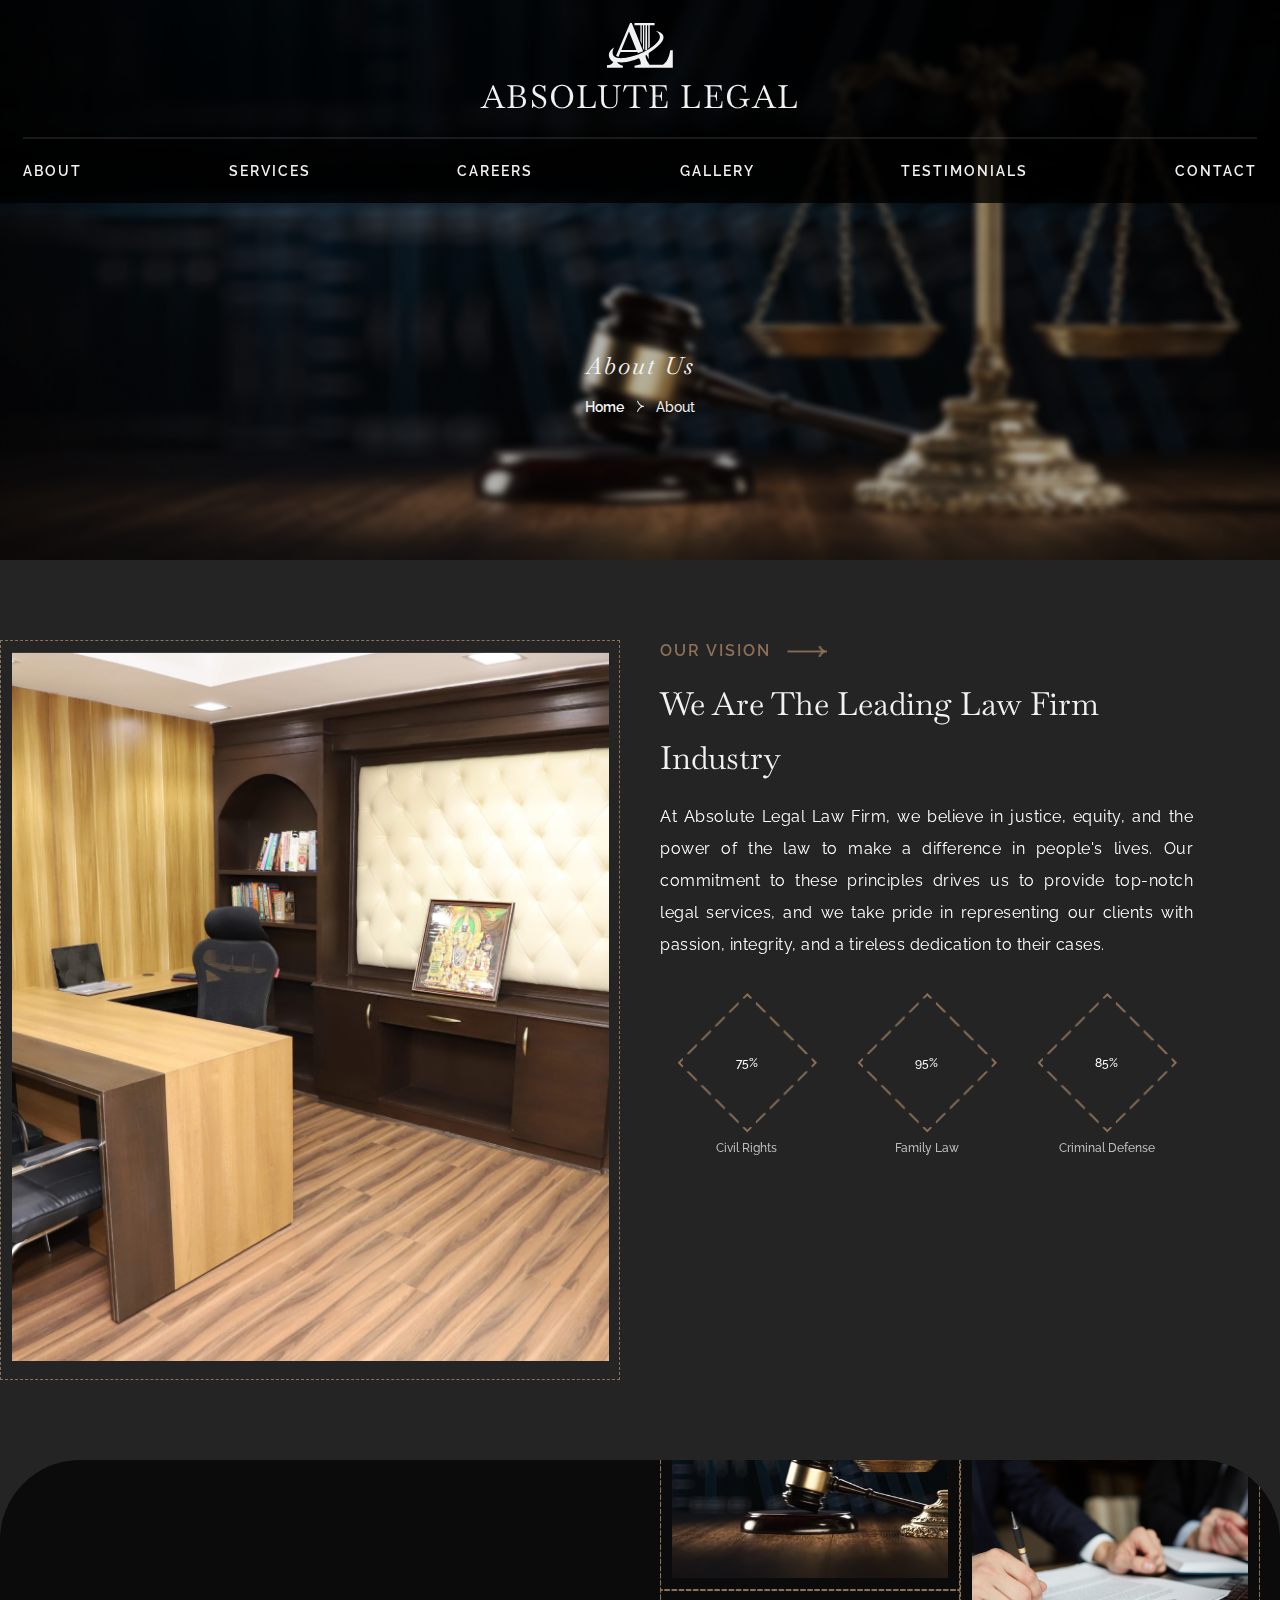
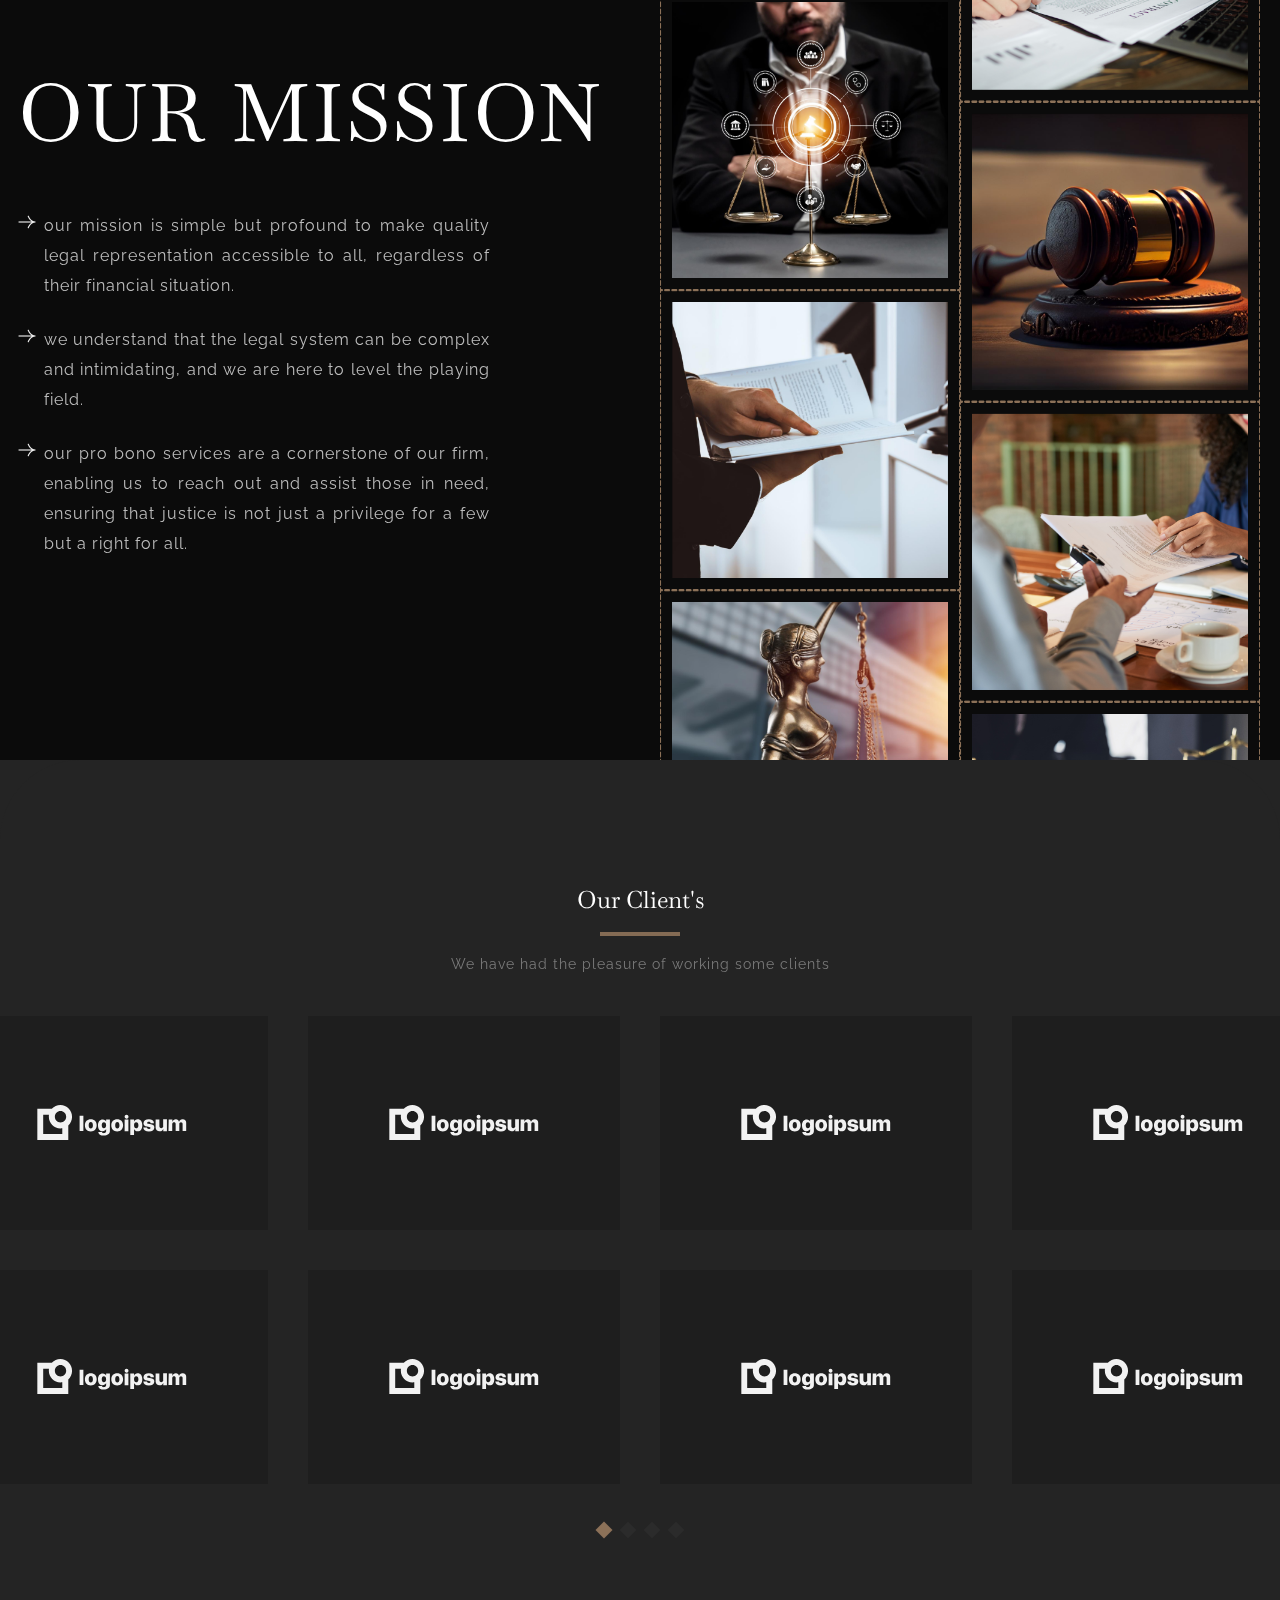
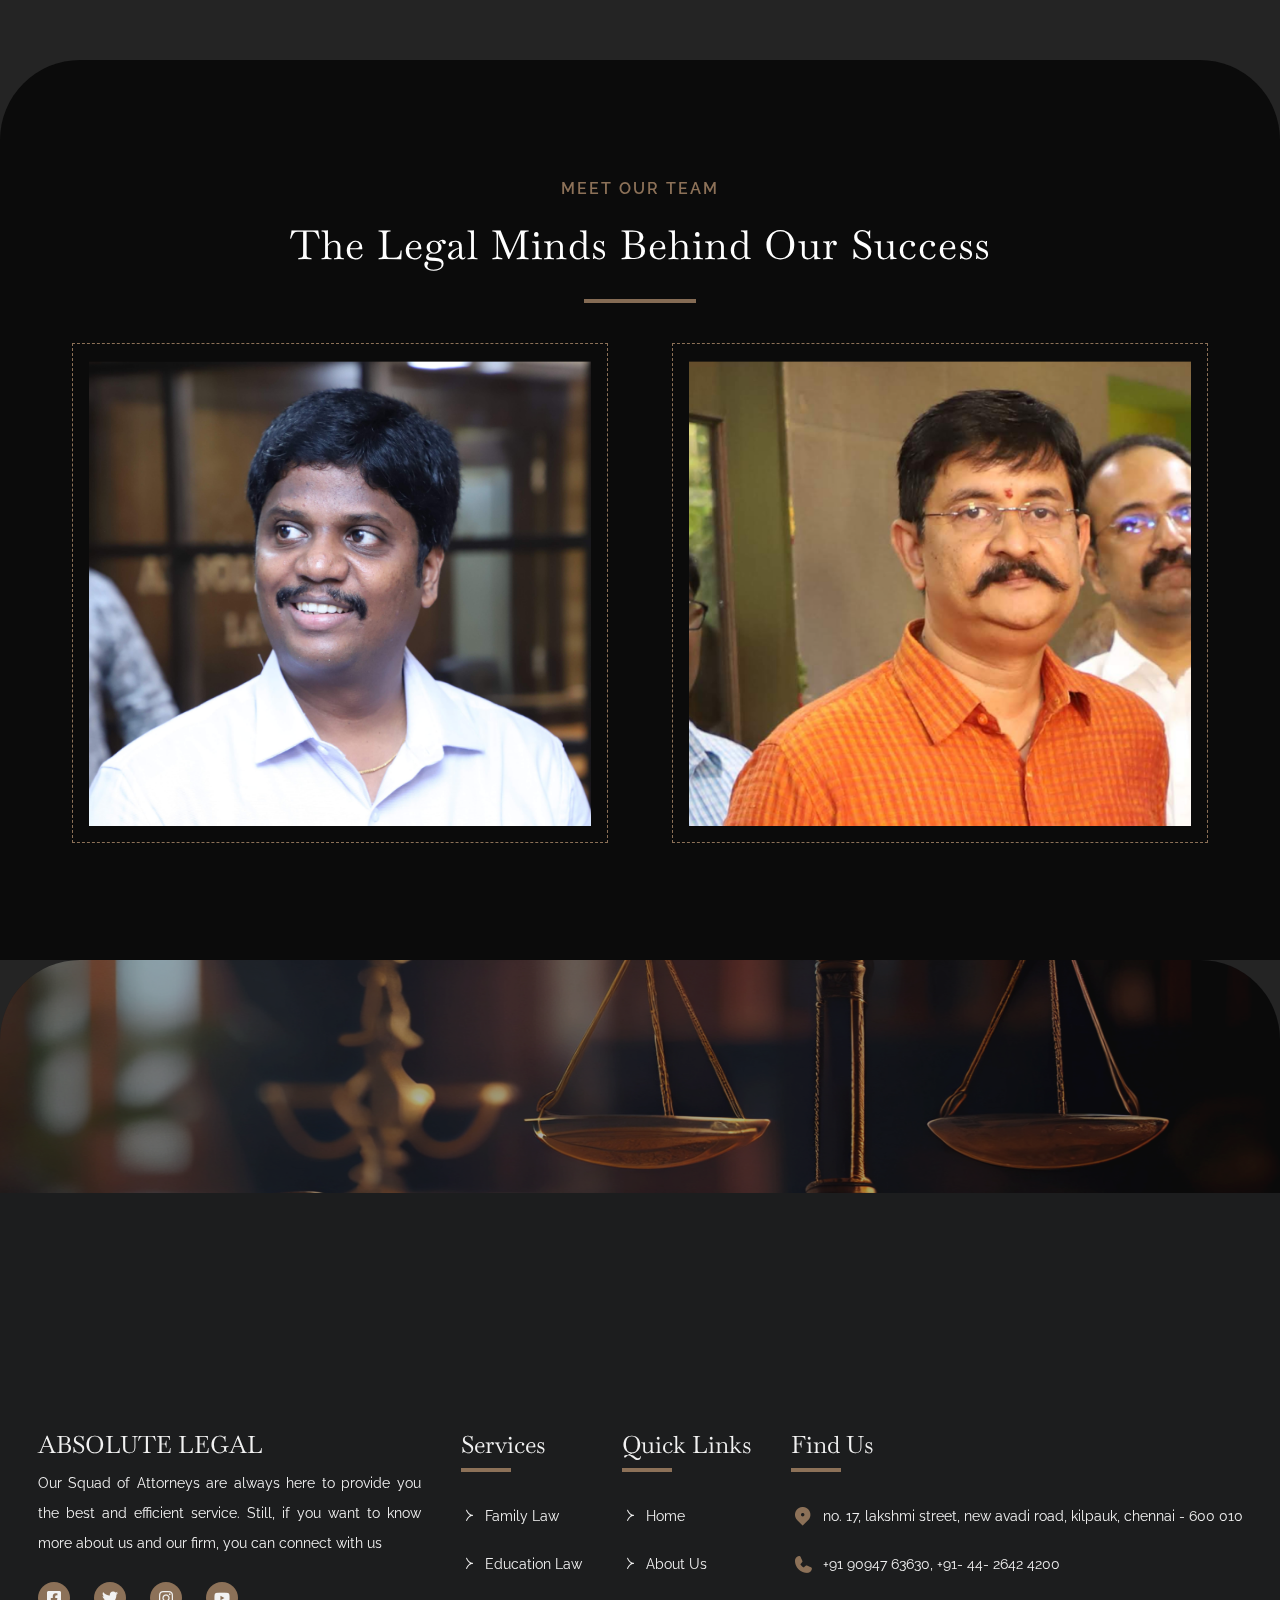
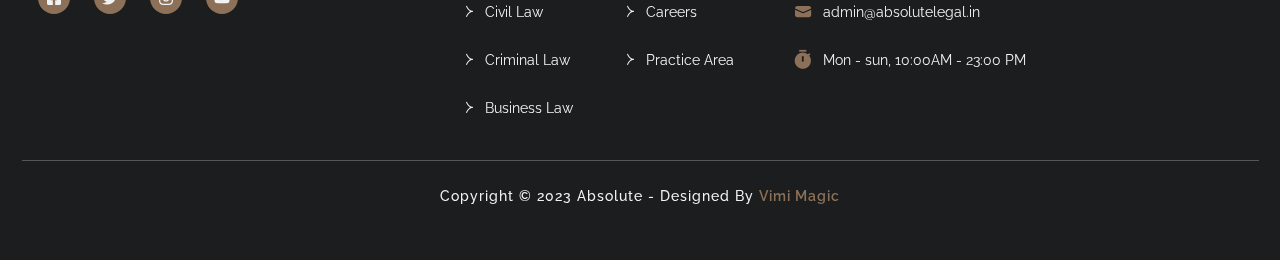
<file: about.html>
<!DOCTYPE html>
<html lang="en">

<head>
    <meta charset="UTF-8">
    <meta name="viewport" content="width=device-width, initial-scale=1.0">
    <title>Law Firm | About</title>
    <link href="./output.css" rel="stylesheet">
    <link rel="preconnect" href="https://fonts.googleapis.com">
    <link rel="preconnect" href="https://fonts.gstatic.com" crossorigin>
    <link
        href="https://fonts.googleapis.com/css2?family=Baskervville:ital@0;1&family=Raleway:ital,wght@0,100..900;1,100..900&display=swap"
        rel="stylesheet">
    <style>
        body {
            font-family: 'Raleway', sans-serif;
            background: rgba(36, 36, 36, 1);
        }

        h1,
        h2,
        h3,
        h4,
        h5,
        h6 {
            font-family: 'Baskervville', 'Raleway', sans-serif;
        }
    </style>
</head>

<body class="text-white">
    <header class="relative min-h-[100px] md:hidden">
        <div class="bg-black bg-opacity-80 py-[23px] md:px-[23px] fixed md:sticky top-0 right-0 left-0 z-40">
            <a href="index.html" class="text-center">
                <img src="assets/images/logo.svg" alt="Absolute Legal" class="w-auto h-6 md:h-[45px] mx-auto">
                <h1
                    class="uppercase text-[#F2F2F2] leading-[20.69px] tracking-[1.5px] mt-2 md:text-[32px] md:leading-[41.38px]">
                    Absolute
                    Legal</h1>
            </a>
            <div id="navbar-open-btn" class="absolute -translate-y-1/2 top-1/2 right-5 md:hidden cursor-pointer">
                <img src="assets/images/menu-closed.svg" class="w-[18px] h-[13px]" />
            </div>
            <!-- navbar mobile section -->
            <nav id="navbar-mobile"
                class="fixed z-20 min-h-screen inset-0 bg-[rgba(36,_36,_36,_1)] flex-col justify-center space-y-10 hidden">
                <img id="navbar-close-btn" src="assets/images/menu-close-icon.svg"
                    class="w-8 h-8 absolute top-10 right-6 cursor-pointer" />
                <img src="assets/images/menu-open-logo.svg" class="w-[179px] h-[64.75px] mx-auto" />
                <ul
                    class="text-[#F2F2F2] flex flex-col items-center text-sm font-semibold tracking-[1px] uppercase space-y-10">
                    <li><a href="/about.html" class="hover:text-gray-400">About</a></li>
                    <li><a href="/services.html" class="hover:text-gray-400">Services</a></li>
                    <li><a href="/careers.html" class="hover:text-gray-400">Careers</a></li>
                    <li><a href="/gallery.html" class="hover:text-gray-400">Gallery</a></li>
                    <li><a href="/testimonials.html" class="hover:text-gray-400">Testimonials</a></li>
                    <li><a href="/contact.html" class="hover:text-gray-400">Contact</a></li>
                </ul>
            </nav>
            <!-- navbar web section -->
            <nav class="mt-5 hidden md:block max-w-[1320px] mx-auto">
                <ul
                    class="flex justify-between items-center font-semibold text-[14px] leading-[16.44px] tracking-[2px] uppercase border-t-[2px] border-t-[rgba(242,_242,_242,_0.1)] pt-6 space-y-4 md:space-y-0 text-[#F2F2F2]">
                    <li><a href="/about.html" class="active:text-[#8C7158]">About</a></li>
                    <li><a href="/services.html" class="active:text-[#8C7158]">Services</a></li>
                    <li><a href="/careers.html" class="active:text-[#8C7158]">Careers</a></li>
                    <li><a href="/gallery.html" class="active:text-[#8C7158]">Gallery</a></li>
                    <li><a href="/testimonials.html" class="active:text-[#8C7158]">Testimonials</a></li>
                    <li><a href="/contact.html" class="active:text-[#8C7158]">Contact</a></li>
                </ul>
            </nav>
        </div>
    </header>
    <!-- 1. Hero Section -->
    <section class="h-[360px] md:h-[560px] relative">
        <div class="bg-black bg-opacity-80 py-[23px] md:px-[23px] sticky top-0 right-0 left-0 hidden md:block">
            <a href="index.html" class="text-center">
                <img src="assets/images/logo.svg" alt="Absolute Legal" class="w-auto h-6 md:h-[45px] mx-auto">
                <h1
                    class="uppercase text-[#F2F2F2] leading-[20.69px] tracking-[1.5px] mt-2 md:text-[32px] md:leading-[41.38px]">
                    Absolute
                    Legal</h1>
            </a>
            <div id="navbar-open-btn" class="absolute -translate-y-1/2 top-1/2 right-5 md:hidden cursor-pointer">
                <img src="assets/images/menu-closed.svg" class="w-[18px] h-[13px]" />
            </div>
            <!-- navbar web section -->
            <nav class="mt-5 hidden md:block max-w-[1320px] mx-auto">
                <ul
                    class="flex justify-between items-center font-semibold text-[14px] leading-[16.44px] tracking-[2px] uppercase border-t-[2px] border-t-[rgba(242,_242,_242,_0.1)] pt-6 space-y-4 md:space-y-0 text-[#F2F2F2]">
                    <li><a href="/about.html" class="active:text-[#8C7158]">About</a></li>
                    <li><a href="/services.html" class="active:text-[#8C7158]">Services</a></li>
                    <li><a href="/careers.html" class="active:text-[#8C7158]">Careers</a></li>
                    <li><a href="/gallery.html" class="active:text-[#8C7158]">Gallery</a></li>
                    <li><a href="/testimonials.html" class="active:text-[#8C7158]">Testimonials</a></li>
                    <li><a href="/contact.html" class="active:text-[#8C7158]">Contact</a></li>
                </ul>
            </nav>
        </div>
        <div class="absolute inset-0 z-[-1]">
            <img src="assets/images/about/hero.png" alt="Absolute Law Firm"
                class="w-full h-full object-cover md:hidden" />
            <img src="assets/images/about/hero-lg.png" alt="Absolute Law Firm"
                class="hidden md:block w-full h-full object-cover" />
        </div>
        <div class="flex flex-col gap-[18px] text-[#F2F2F2] justify-center items-center h-[360px]">
            <h2 class="text-[24px] italic font-normal leading-[31.03px] tracking-[2px] text-center">About Us</h2>
            <div class="flex items-center gap-2">
                <a href="index.html" class="text-[14px] font-semibold leading-[16.44px] text-center">Home</a>
                <img src="assets/images/list-arrow-bullets.png" class="w-4 h-4" />
                <a href="#" class="text-[14px] font-medium leading-[16.44px] text-center">About</a>
            </div>
        </div>
    </section>
    <!-- 2. Our Vision -->
    <section
        class="pt-20 pb-10 px-4 flex flex-col gap-10 lg:grid lg:grid-cols-2 lg:justify-center lg:max-w-[1320px] lg:mx-auto lg:py-20 lg:p-0 lg:h-screen lg:rounded-tl-[80px] lg:rounded-tr-[80px] lg:overflow-hidden lg:sticky lg:top-0 lg:z-[1]">
        <div class="min-w-[328px] min-h-[386px] md:max-w-[629px] md:max-h-auto mx-auto">
            <div class="min-w-full min-h-full p-[10px] border-[1.23px] border-dashed border-[#8C7158]">
                <img src="assets/images/about/our-vision.png" class="w-full h-full" />
            </div>
        </div>
        <div class="flex flex-col gap-8 lg:max-w-[533px]">
            <div class="flex flex-col gap-4">
                <div class="flex items-center gap-4">
                    <p class="text-[14px] lg:text-[16px] font-semibold leading-[21px] tracking-[2px] text-[#8C7158]">OUR
                        VISION</p>
                    <img src="assets/images/text-arrow-right.png" class="w-10 h-3" />
                </div>
                <h2 class="capitalize text-2xl text-[#F2F2F2] lg:text-[32px] leading-[54px]">We are the leading law firm
                    industry</h2>
                <p class="leading-8 tracking-[0.5px] text-justify">At Absolute Legal Law Firm, we believe in
                    justice, equity, and the power of the law to make a difference in people's
                    lives. Our commitment to these principles drives us to provide top-notch legal services, and
                    we take pride in
                    representing our clients with passion, integrity, and a tireless dedication to their cases.
                </p>
            </div>
            <div class="flex gap-10 justify-center">
                <div class="flex flex-col items-center gap-2">
                    <div class="relative">
                        <img src="assets/images/percent-container-dodged.png"
                            class="h-[70px] w-[70px] lg:min-h-[140px] lg:min-w-[140px]" />
                        <p
                            class="text-[12px] font-medium leading-[14px] absolute top-1/2 left-1/2 -translate-x-1/2 -translate-y-1/2">
                            75%</p>
                    </div>
                    <p class="font-medium text-[12px] leading-[14px] text-center text-[#BCBCBC]">Civil Rights</p>
                </div>
                <div class="flex flex-col items-center gap-2">
                    <div class="relative">
                        <img src="assets/images/percent-container-dodged.png"
                            class="h-[70px] w-[70px] lg:min-h-[140px] lg:min-w-[140px]" />
                        <p
                            class="text-[12px] font-medium leading-[14px] absolute top-1/2 left-1/2 -translate-x-1/2 -translate-y-1/2">
                            95%</p>
                    </div>
                    <p class="font-medium text-[12px] leading-[14px] text-center text-[#BCBCBC]">Family Law</p>
                </div>
                <div class="flex flex-col items-center gap-2">
                    <div class="relative">
                        <img src="assets/images/percent-container-dodged.png"
                            class="h-[70px] w-[70px] lg:min-h-[140px] lg:min-w-[140px]" />
                        <p
                            class="text-[12px] font-medium leading-[14px] absolute top-1/2 left-1/2 -translate-x-1/2 -translate-y-1/2">
                            85%</p>
                    </div>
                    <p class="font-medium text-[12px] leading-[14px] text-center text-[#BCBCBC]">Criminal Defense</p>
                </div>
            </div>
        </div>
    </section>
    <!-- 3. Our Mission -->
    <section
        class="pt-20 pb-10 px-4 flex flex-col gap-10 lg:bg-[#0B0B0B] lg:grid lg:grid-cols-2 lg:justify-center lg:p-0 lg:h-screen lg:overflow-hidden lg:rounded-tl-[80px] lg:rounded-tr-[80px] lg:sticky lg:top-0 lg:z-[2]">
        <div class="space-y-4 lg:hidden">
            <h2 class="text-2xl text-[#F2F2F2] uppercase tracking-[3px] text-center">Our Mission</h2>
            <div class="border-[2px] border-[solid] border-[#846B54] mt-4 mx-auto w-20"></div>
        </div>
        <div class="min-w-[328px] lg:w-[600px] lg:overflow-hidden lg:-mt-5 lg:col-[2/3] lg-row[1/1]">
            <img src="assets/images/about/our-mission.png" class="w-full h-auto lg:hidden" />
            <img src="assets/images/about/our-mission-lg.png" class="w-full h-auto hidden lg:block" />
        </div>
        <div
            class="lg:col-[1/2] lg:row-[1/1] lg:flex lg:flex-col lg:min-h-full lg:justify-center lg:items-center lg:gap-[46px]">
            <div class="lg:space-y-[46px]">
                <h1 class="hidden lg:block text-[80px] leading-[103px] tracking-[3px]">OUR MISSION</h1>
                <ul class="space-y-6 lg:max-w-[472px]">
                    <li class="flex gap-2 items-baseline">
                        <img src="assets/images/list-arrow-white-right.png" class="w-[18px] h-[18px]" />
                        <p class="text-[#BCBCBC] leading-[30px] tracking-[1px] text-justify">
                            our mission is simple but profound to make quality legal representation accessible to all,
                            regardless of their financial
                            situation.
                        </p>
                    </li>
                    <li class="flex gap-2 items-baseline">
                        <img src="assets/images/list-arrow-white-right.png" class="w-[18px] h-[18px]" />
                        <p class="text-[#BCBCBC] leading-[30px] tracking-[1px] text-justify">
                            we understand that the legal system can be complex and intimidating, and we are here to
                            level
                            the
                            playing field.
                        </p>
                    </li>
                    <li class="flex gap-2 items-baseline">
                        <img src="assets/images/list-arrow-white-right.png" class="w-[18px] h-[18px]" />
                        <p class="text-[#BCBCBC] leading-[30px] tracking-[1px] text-justify">
                            our pro bono services are a cornerstone of our firm, enabling us to reach out and assist
                            those
                            in
                            need, ensuring that
                            justice is not just a privilege for a few but a right for all.
                        </p>
                    </li>
                </ul>
            </div>
        </div>

    </section>
    <!-- 4. Our Clients -->
    <section
        class="pt-20 pb-10 px-4 space-y-10 lg:bg-[#242424] lg:flex lg:flex-col lg:justify-center lg:p-0 lg:h-screen lg:rounded-tl-[80px] lg:rounded-tr-[80px] lg:overflow-hidden lg:sticky lg:top-0 lg:z-[2]">
        <div class="px-4 space-y-4">
            <div>
                <h2 class="text-[24px] leading-[31.03px] text-center">Our Client's
                </h2>
                <div class="border-[2px] border-[solid] border-[#846B54] mt-4 mx-auto w-20"></div>
            </div>
            <p class="text-[#797979] text-[14px] leading-[24px] tracking-[1px] text-center">We have had the pleasure of
                working some clients</p>
        </div>
        <div>
            <div
                class="flex justify-center md:grid md:grid-cols-[repeat(3,_312px)] xl:grid-cols-[repeat(4,_312px)] md:gap-10">
                <div class="w-[312px] h-[214px] bg-[#1E1E1E] flex justify-center items-center">
                    <img src="assets/images/clients/client-1.svg" class="w-[150px] h-auto" />
                </div>
                <div class="hidden md:flex w-[312px] h-[214px] bg-[#1E1E1E] justify-center items-center">
                    <img src="assets/images/clients/client-1.svg" class="w-[150px] h-auto" />
                </div>
                <div class="hidden md:flex w-[312px] h-[214px] bg-[#1E1E1E] justify-center items-center">
                    <img src="assets/images/clients/client-1.svg" class="w-[150px] h-auto" />
                </div>
                <div class="hidden md:flex w-[312px] h-[214px] bg-[#1E1E1E] justify-center items-center">
                    <img src="assets/images/clients/client-1.svg" class="w-[150px] h-auto" />
                </div>
                <div class="hidden md:flex w-[312px] h-[214px] bg-[#1E1E1E] justify-center items-center">
                    <img src="assets/images/clients/client-1.svg" class="w-[150px] h-auto" />
                </div>
                <div class="hidden md:flex w-[312px] h-[214px] bg-[#1E1E1E] justify-center items-center">
                    <img src="assets/images/clients/client-1.svg" class="w-[150px] h-auto" />
                </div>
                <div class="hidden md:flex w-[312px] h-[214px] bg-[#1E1E1E] justify-center items-center">
                    <img src="assets/images/clients/client-1.svg" class="w-[150px] h-auto" />
                </div>
                <div class="hidden md:flex w-[312px] h-[214px] bg-[#1E1E1E] justify-center items-center">
                    <img src="assets/images/clients/client-1.svg" class="w-[150px] h-auto" />
                </div>
            </div>
            <div class="flex gap-3 pt-10 justify-center">
                <div class="w-3 h-3 bg-[#8C7158] rotate-45"></div>
                <div class="w-3 h-3 bg-[rgba(60,_60,_60,_0.3)] rotate-45"></div>
                <div class="w-3 h-3 bg-[rgba(60,_60,_60,_0.3)] rotate-45"></div>
                <div class="w-3 h-3 bg-[rgba(60,_60,_60,_0.3)] rotate-45"></div>
            </div>
        </div>
    </section>
    <!-- 5. Legal Minds -->
    <section
        class="py-20 px-4 flex flex-col gap-10 lg:justify-center lg:bg-[#0B0B0B] lg:p-0 lg:h-screen lg:overflow-hidden lg:rounded-tl-[80px] lg:rounded-tr-[80px] lg:sticky lg:top-0 lg:z-[3]">
        <div class="space-y-4">
            <p
                class="uppercase font-semibold text-[14px] lg:text-[16px] leading-[21px] tracking-[2px] text-center text-[#8C7158]">
                MEET
                OUR TEAM</p>
            <div class="space-y-6">
                <h2
                    class="capitalize text-[24px] leading-[31px] tracking-[1px] text-center lg:text-[40px] lg:leading-[60px] lg:tracking-[1px]">
                    the Legal Minds Behind Our
                    Success</h2>
                <div class="border-[2px] border-[solid] border-[#846B54] mt-4 mx-auto w-28"></div>
            </div>
        </div>
        <div class="flex flex-col gap-6 items-center lg:flex-row lg:items-start lg:justify-center lg:gap-16">
            <div
                class="w-[328px] h-[328px] p-4 relative border-[1.23px] border-dashed border-[#8C7158] lg:w-[536px] lg:h-[500px]">
                <img src="assets/images/minds/mind-1.png" class="w-full h-full" />
                <div
                    class="h-[75px] w-full flex flex-col justify-center gap-2 bg-[rgba(36,_36,_36,_0.3)] text-[#F2F2F2] absolute bottom-4 left-4 px-4 lg:hidden">
                    <p class="leading-[20px]">Enter Name</p>
                    <p class="text-[12px] leading-[14px] font-semibold">Partner</p>
                </div>
            </div>
            <div
                class="w-[328px] h-[328px] p-4 relative border-[1.23px] border-dashed border-[#8C7158] lg:w-[536px] lg:h-[500px]">
                <img src="assets/images/minds/mind-2.png" class="w-full h-full" />
                <div
                    class="h-[75px] w-full flex flex-col justify-center gap-2 bg-[rgba(36,_36,_36,_0.3)] text-[#F2F2F2] absolute bottom-4 left-4 px-4 lg:hidden">
                    <p class="leading-[20px]">Enter Name</p>
                    <p class="text-[12px] leading-[14px] font-semibold">Partner</p>
                </div>
            </div>
        </div>
    </section>
    <!-- 6. Footer -->
    <section
        class="rounded-tl-[40px] rounded-tr-[40px] md:rounded-tl-[80px] md:rounded-tr-[80px] flex flex-col gap-10 overflow-hidden bg-[#1C1D1E] md:sticky md:top-0 md:z-[7] md:min-h-screen md:justify-between">
        <div class="h-[233px] md:hidden opacity-80">
            <img src="assets/images/footer-img.png" class="h-full w-full" />
        </div>
        <div class="h-[233px] hidden md:block opacity-80">
            <img src="assets/images/footer-img-lg-sc.png" class="h-full w-full" />
        </div>
        <div class="max-w-[1320px] mx-auto flex flex-col gap-10 text-[#F2F2F2]">
            <div class="flex flex-col gap-10 px-4 lg:flex-row lg:justify-between">
                <div class="flex flex-col gap-6 max-w-[383px] w-full">
                    <div class="space-y-2 text-[#F2F2F2]">
                        <h2 class="text-[24px] leading-[31px]">
                            ABSOLUTE LEGAL
                        </h2>
                        <p class="text-[14px] leading-[30px] text-justify">Our Squad of Attorneys are always here to
                            provide
                            you the best and efficient service. Still, if you want to know more about us and our firm,
                            you can connect with us</p>
                    </div>
                    <div class="flex gap-6">
                        <div class="w-8 h-8 p-2 bg-[#8C7158] rounded-full">
                            <img src="assets/images/social/fb.png" class="w-4 h-4" />
                        </div>
                        <div class="w-8 h-8 p-2 bg-[#8C7158] rounded-full">
                            <img src="assets/images/social/twitter.png" class="w-4 h-4" />
                        </div>
                        <div class="w-8 h-8 p-2 bg-[#8C7158] rounded-full">
                            <img src="assets/images/social/insta.png" class="w-4 h-4" />
                        </div>
                        <div class="w-8 h-8 p-2 bg-[#8C7158] rounded-full">
                            <img src="assets/images/social/youtube.png" class="w-4 h-4" />
                        </div>
                    </div>
                </div>
                <div class="flex flex-col gap-10 lg:flex-row lg:flex-wrap lg:justify-evenly">
                    <div class="flex flex-col gap-8">
                        <div class="space-y-2">
                            <h4 class="text-[24px] leading-[31px]">Services</h4>
                            <div class="border-[2px] border-[solid] border-[#8C7158] w-[50px]"></div>
                        </div>
                        <ul class="space-y-6">
                            <li>
                                <a href="index.html" class="flex gap-2 items-center">
                                    <img src="assets/images/list-arrow-bullets.png" class="w-4 h-4" />
                                    <p class="text-[14px] leading-[24px]">Family Law</p>
                                </a>
                            </li>
                            <li>
                                <a href="index.html" class="flex gap-2 items-center">
                                    <img src="assets/images/list-arrow-bullets.png" class="w-4 h-4" />
                                    <p class="text-[14px] leading-[24px]">Education Law</p>
                                </a>
                            </li>
                            <li>
                                <a href="index.html" class="flex gap-2 items-center">
                                    <img src="assets/images/list-arrow-bullets.png" class="w-4 h-4" />
                                    <p class="text-[14px] leading-[24px]">Civil Law</p>
                                </a>
                            </li>
                            <li>
                                <a href="index.html" class="flex gap-2 items-center">
                                    <img src="assets/images/list-arrow-bullets.png" class="w-4 h-4" />
                                    <p class="text-[14px] leading-[24px]">Criminal Law</p>
                                </a>
                            </li>
                            <li>
                                <a href="index.html" class="flex gap-2 items-center">
                                    <img src="assets/images/list-arrow-bullets.png" class="w-4 h-4" />
                                    <p class="text-[14px] leading-[24px]">Business Law</p>
                                </a>
                            </li>
                        </ul>
                    </div>
                    <div class="flex flex-col gap-8">
                        <div class="space-y-2">
                            <h4 class="text-[24px] leading-[31px]">Quick Links</h4>
                            <div class="border-[2px] border-[solid] border-[#8C7158] w-[50px]"></div>
                        </div>
                        <ul class="space-y-6">
                            <li>
                                <a href="index.html" class="flex gap-2 items-center">
                                    <img src="assets/images/list-arrow-bullets.png" class="w-4 h-4" />
                                    <p class="text-[14px] leading-[24px]">Home</p>
                                </a>
                            </li>
                            <li>
                                <a href="index.html" class="flex gap-2 items-center">
                                    <img src="assets/images/list-arrow-bullets.png" class="w-4 h-4" />
                                    <p class="text-[14px] leading-[24px]">About Us</p>
                                </a>
                            </li>
                            <li>
                                <a href="index.html" class="flex gap-2 items-center">
                                    <img src="assets/images/list-arrow-bullets.png" class="w-4 h-4" />
                                    <p class="text-[14px] leading-[24px]">Careers</p>
                                </a>
                            </li>
                            <li>
                                <a href="index.html" class="flex gap-2 items-center">
                                    <img src="assets/images/list-arrow-bullets.png" class="w-4 h-4" />
                                    <p class="text-[14px] leading-[24px]">Practice Area</p>
                                </a>
                            </li>
                        </ul>
                    </div>
                    <div class="flex flex-col gap-8">
                        <div class="space-y-2">
                            <h4 class="text-[24px] leading-[31px]">Find Us</h4>
                            <div class="border-[2px] border-[solid] border-[#8C7158] w-[50px]"></div>
                        </div>
                        <ul class="space-y-6">
                            <li>
                                <a href="index.html" class="flex gap-2 ">
                                    <img src="assets/images/footer-icons/map.png" class="w-6 h-6" />
                                    <p class="text-[14px] leading-[24px] text-justify">no. 17, lakshmi street, new avadi
                                        road,
                                        kilpauk, chennai - 600 010</p>
                                </a>
                            </li>
                            <li>
                                <a href="index.html" class="flex gap-2 ">
                                    <img src="assets/images/footer-icons/phone.png" class="w-6 h-6" />
                                    <p class="text-[14px] leading-[24px] text-justify">+91 90947 63630, +91- 44- 2642
                                        4200</p>
                                </a>
                            </li>
                            <li>
                                <a href="index.html" class="flex gap-2 ">
                                    <img src="assets/images/footer-icons/mail.png" class="w-6 h-6" />
                                    <p class="text-[14px] leading-[24px] text-justify">admin@absolutelegal.in</p>
                                </a>
                            </li>
                            <li>
                                <a href="index.html" class="flex gap-2 ">
                                    <img src="assets/images/footer-icons/clock.png" class="w-6 h-6" />
                                    <p class="text-[14px] leading-[24px] text-justify">Mon - sun, 10:00AM - 23:00 PM</p>
                                </a>
                            </li>
                        </ul>
                    </div>
                </div>
            </div>
            <div class="border-t-[1px] border-t-[#565655] border-solid min-h-[100px] py-5 px-4">
                <p class="text-[14px] font-medium leading-[30px] tracking-[1px] text-center">Copyright © 2023 Absolute -
                    Designed By <span class="font-semibold text-[#8C7158]">Vimi Magic</span></p>
            </div>
        </div>
    </section>
    <script>
        const closeBtn = document.querySelector('#navbar-close-btn');
        const openBtn = document.querySelector('#navbar-open-btn');
        const navbar = document.querySelector("#navbar-mobile");

        closeBtn.addEventListener("click", (event) => {
            console.log(event)
            navbar.classList.add('hidden')
        })

        openBtn.addEventListener("click", (event) => {
            navbar.classList.remove('hidden');
            navbar.classList.add('flex');
        })
    </script>
</body>

</html>
</file>
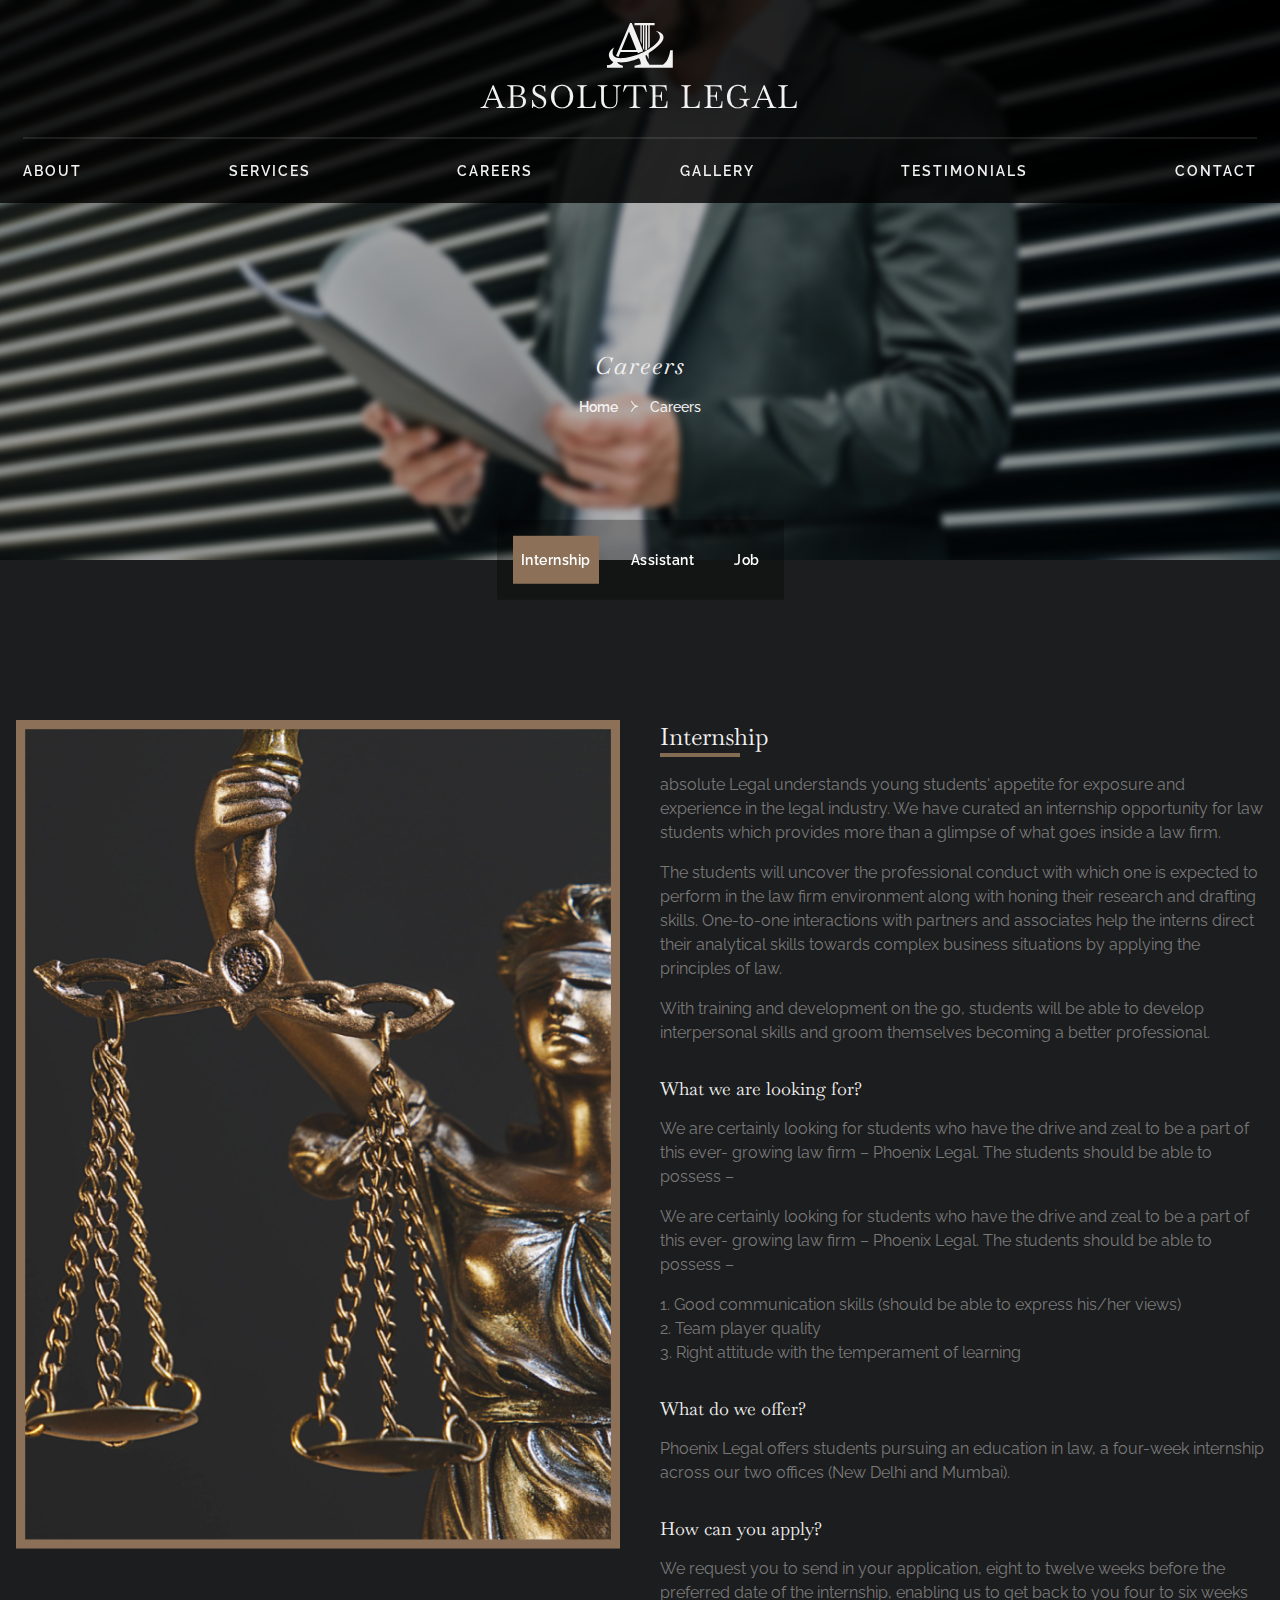
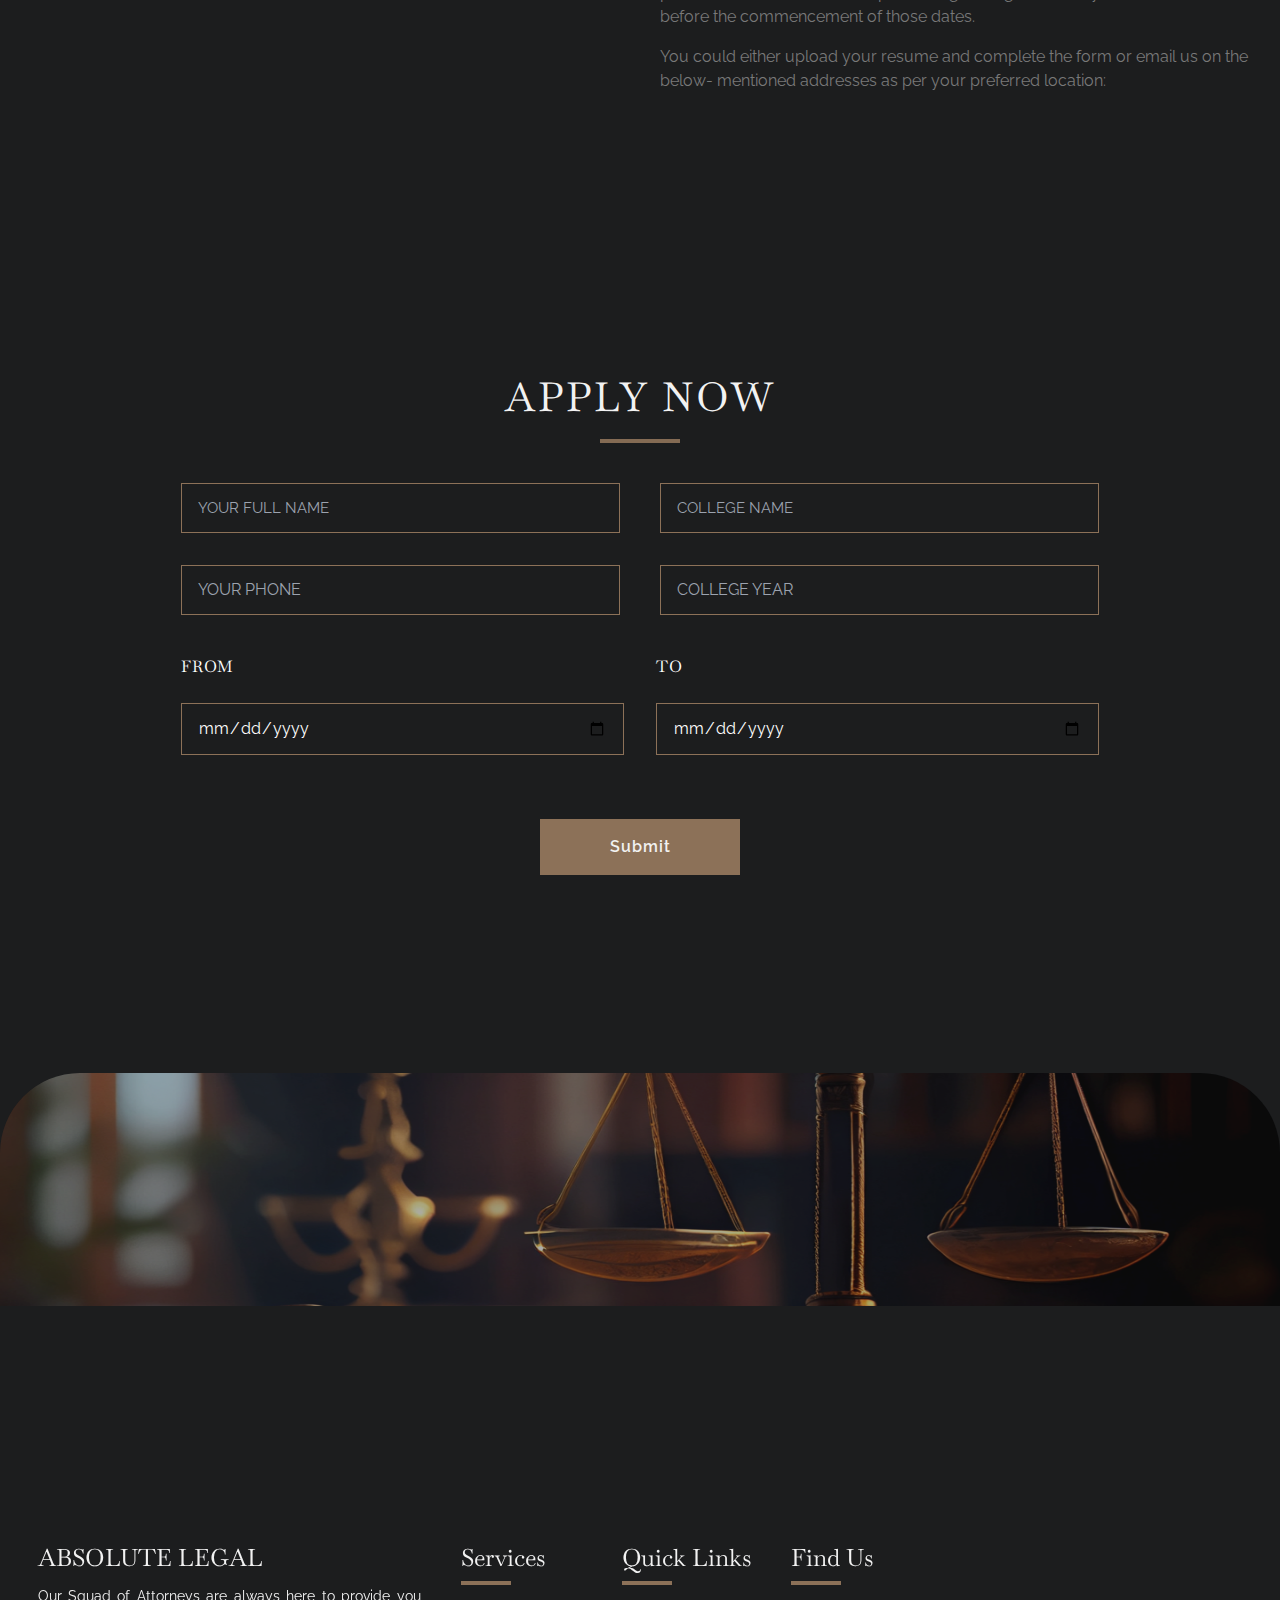
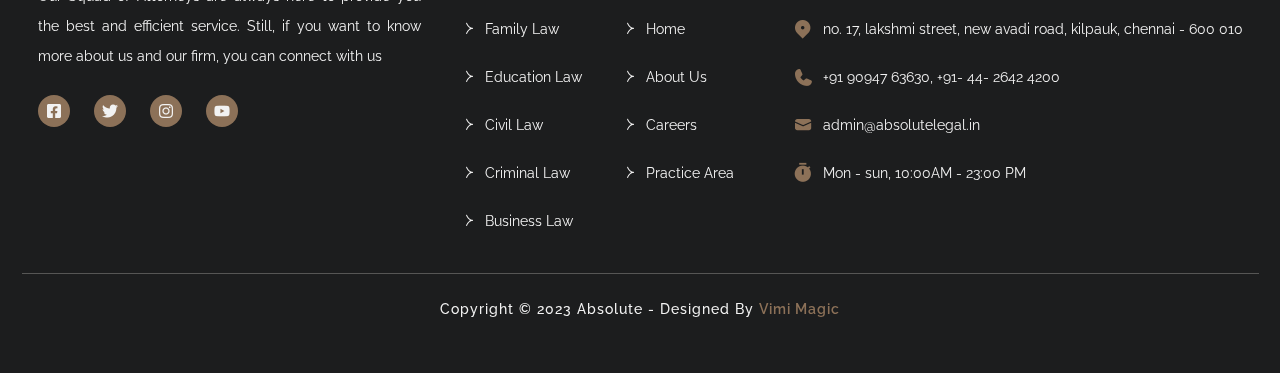
<file: careers.html>
<!DOCTYPE html>
<html lang="en">

<head>
    <meta charset="UTF-8">
    <meta name="viewport" content="width=device-width, initial-scale=1.0">
    <title>Law Firm | Careers</title>
    <link href="./output.css" rel="stylesheet">
    <link rel="preconnect" href="https://fonts.googleapis.com">
    <link rel="preconnect" href="https://fonts.gstatic.com" crossorigin>
    <link
        href="https://fonts.googleapis.com/css2?family=Baskervville:ital@0;1&family=Raleway:ital,wght@0,100..900;1,100..900&display=swap"
        rel="stylesheet">
    <style>
        body {
            font-family: 'Raleway', sans-serif;
            background: rgba(36, 36, 36, 1);
        }

        h1,
        h2,
        h3,
        h4,
        h5,
        h6 {
            font-family: 'Baskervville', 'Raleway', sans-serif;
        }
    </style>
</head>

<body class="text-white lg:bg-[#1C1D1E]">
    <header class="relative min-h-[100px] md:hidden">
        <div class="bg-black bg-opacity-80 py-[23px] md:px-[23px] fixed md:sticky top-0 right-0 left-0 z-40">
            <a href="index.html" class="text-center">
                <img src="assets/images/logo.svg" alt="Absolute Legal" class="w-auto h-6 md:h-[45px] mx-auto">
                <h1
                    class="uppercase text-[#F2F2F2] leading-[20.69px] tracking-[1.5px] mt-2 md:text-[32px] md:leading-[41.38px]">
                    Absolute
                    Legal</h1>
            </a>
            <div id="navbar-open-btn" class="absolute -translate-y-1/2 top-1/2 right-5 md:hidden cursor-pointer">
                <img src="assets/images/menu-closed.svg" class="w-[18px] h-[13px]" />
            </div>
            <!-- navbar mobile section -->
            <nav id="navbar-mobile"
                class="fixed z-20 min-h-screen inset-0 bg-[rgba(36,_36,_36,_1)] flex-col justify-center space-y-10 hidden">
                <img id="navbar-close-btn" src="assets/images/menu-close-icon.svg"
                    class="w-8 h-8 absolute top-10 right-6 cursor-pointer" />
                <img src="assets/images/menu-open-logo.svg" class="w-[179px] h-[64.75px] mx-auto" />
                <ul
                    class="text-[#F2F2F2] flex flex-col items-center text-sm font-semibold tracking-[1px] uppercase space-y-10">
                    <li><a href="/about.html" class="hover:text-gray-400">About</a></li>
                    <li><a href="/services.html" class="hover:text-gray-400">Services</a></li>
                    <li><a href="/careers.html" class="hover:text-gray-400">Careers</a></li>
                    <li><a href="/gallery.html" class="hover:text-gray-400">Gallery</a></li>
                    <li><a href="/testimonials.html" class="hover:text-gray-400">Testimonials</a></li>
                    <li><a href="/contact.html" class="hover:text-gray-400">Contact</a></li>
                </ul>
            </nav>
            <!-- navbar web section -->
            <nav class="mt-5 hidden md:block max-w-[1320px] mx-auto">
                <ul
                    class="flex justify-between items-center font-semibold text-[14px] leading-[16.44px] tracking-[2px] uppercase border-t-[2px] border-t-[rgba(242,_242,_242,_0.1)] pt-6 space-y-4 md:space-y-0 text-[#F2F2F2]">
                    <li><a href="/about.html" class="active:text-[#8C7158]">About</a></li>
                    <li><a href="/services.html" class="active:text-[#8C7158]">Services</a></li>
                    <li><a href="/careers.html" class="active:text-[#8C7158]">Careers</a></li>
                    <li><a href="/gallery.html" class="active:text-[#8C7158]">Gallery</a></li>
                    <li><a href="/testimonials.html" class="active:text-[#8C7158]">Testimonials</a></li>
                    <li><a href="/contact.html" class="active:text-[#8C7158]">Contact</a></li>
                </ul>
            </nav>
        </div>
    </header>
    <!-- 1. Hero Section -->
    <section class="h-[360px] md:h-[560px] relative">
        <div class="bg-black bg-opacity-80 py-[23px] md:px-[23px] sticky top-0 right-0 left-0 hidden md:block">
            <a href="index.html" class="text-center">
                <img src="assets/images/logo.svg" alt="Absolute Legal" class="w-auto h-6 md:h-[45px] mx-auto">
                <h1
                    class="uppercase text-[#F2F2F2] leading-[20.69px] tracking-[1.5px] mt-2 md:text-[32px] md:leading-[41.38px]">
                    Absolute
                    Legal</h1>
            </a>
            <div id="navbar-open-btn" class="absolute -translate-y-1/2 top-1/2 right-5 md:hidden cursor-pointer">
                <img src="assets/images/menu-closed.svg" class="w-[18px] h-[13px]" />
            </div>
            <!-- navbar web section -->
            <nav class="mt-5 hidden md:block max-w-[1320px] mx-auto">
                <ul
                    class="flex justify-between items-center font-semibold text-[14px] leading-[16.44px] tracking-[2px] uppercase border-t-[2px] border-t-[rgba(242,_242,_242,_0.1)] pt-6 space-y-4 md:space-y-0 text-[#F2F2F2]">
                    <li><a href="/about.html" class="active:text-[#8C7158]">About</a></li>
                    <li><a href="/services.html" class="active:text-[#8C7158]">Services</a></li>
                    <li><a href="/careers.html" class="active:text-[#8C7158]">Careers</a></li>
                    <li><a href="/gallery.html" class="active:text-[#8C7158]">Gallery</a></li>
                    <li><a href="/testimonials.html" class="active:text-[#8C7158]">Testimonials</a></li>
                    <li><a href="/contact.html" class="active:text-[#8C7158]">Contact</a></li>
                </ul>
            </nav>
        </div>
        <div class="absolute inset-0 z-[-1]">
            <img src="assets/images/careers/hero.png" alt="Absolute Law Firm"
                class="w-full h-full object-cover md:hidden" />
            <img src="assets/images/careers/hero-lg.png" alt="Absolute Law Firm"
                class="w-full h-full hidden md:block object-cover" />
        </div>
        <div class="flex flex-col gap-[18px] text-[#F2F2F2] justify-center items-center h-[360px]">
            <h2 class="text-[24px] italic font-normal leading-[31.03px] tracking-[2px] text-center">Careers</h2>
            <div class="flex items-center gap-2">
                <a href="index.html" class="text-[14px] font-semibold leading-[16.44px] text-center">Home</a>
                <img src="assets/images/list-arrow-bullets.png" class="w-4 h-4" />
                <a href="#" class="text-[14px] font-medium leading-[16.44px] text-center">Careers</a>
            </div>
        </div>
    </section>
    <!-- 2.Tabs Internship -->
    <section class="px-4 -translate-y-1/2 flex justify-center lg:sticky lg:top-0 lg:z-[1]">
        <div class="inline-flex gap-6 justify-center items-center p-4 bg-[rgba(0,_0,_0,_0.3)]">
            <div class="py-4 px-2 gap-2 bg-[#8C7158]">
                <p class="text-center text-[14px] font-semibold leading-[16.44px] tracking-[0.5px]">Internship</p>
            </div>
            <div class="py-4 px-2 gap-2">
                <p class="text-center text-[14px] font-semibold leading-[16.44px] tracking-[0.5px]">Assistant</p>
            </div>
            <div class="py-4 px-2 gap-2">
                <p class="text-center text-[14px] font-semibold leading-[16.44px] tracking-[0.5px]">Job</p>
            </div>
        </div>
    </section>
    <!-- 3. About Internships -->
    <section
        class="py-20 px-4 flex flex-col gap-10 lg:grid lg:grid-cols-2 lg:justify-center lg:max-w-[1320px] lg:mx-auto lg:sticky lg:z-[2] lg:bg-[#1C1D1E]">
        <div class="max-w-[324px] h-auto mx-auto lg:max-w-[660px]">
            <img src="assets/images/careers/internship.png" class="w-full h-auto mx-auto" />
        </div>
        <div class="flex flex-col gap-8 text-[#797979]">
            <div class="space-y-4">
                <div>
                    <h1 class="text-[#F2F2F2] text-[24px] leading-[33px]">Internship</h1>
                    <div class="border-[2px] border-[solid] border-[#846B54] w-20"></div>
                </div>
                <p class="leading-[24px]">absolute Legal understands young students' appetite for exposure and
                    experience in the legal
                    industry. We have curated
                    an internship opportunity for law students which provides more than a glimpse of what goes inside a
                    law firm.</p>
                <p class="leading-[24px]">The students will uncover the professional conduct with which one is expected
                    to perform in the law firm environment
                    along with honing their research and drafting skills. One-to-one interactions with partners and
                    associates help the
                    interns direct their analytical skills towards complex business situations by applying the
                    principles of law.</p>
                <p class="leading-[24px]">With training and development on the go, students will be able to develop
                    interpersonal skills and groom themselves
                    becoming a better professional.</p>
            </div>
            <div class="space-y-4">
                <h6 class="text-[#F2F2F2] text-[18px] leading-[24px]">What we are looking for?</h6>
                <p class="leading-[24px]">We are certainly looking for students who have the drive and zeal to be a part
                    of this ever- growing law firm – Phoenix
                    Legal. The students should be able to possess –</p>
                <p class="leading-[24px]">We are certainly looking for students who have the drive and zeal to be a part
                    of this ever- growing law firm – Phoenix
                    Legal. The students should be able to possess –</p>
                <ul>
                    <li class="flex gap-1"><span>1.</span> Good communication skills (should be able to express his/her
                        views)</li>
                    <li class="flex gap-1"><span>2.</span> Team player quality</li>
                    <li class="flex gap-1"><span>3.</span> Right attitude with the temperament of learning</li>
                </ul>
            </div>
            <div class="space-y-4">
                <h6 class="text-[#F2F2F2] text-[18px] leading-[24px]">What do we offer?</h6>
                <p class="leading-[24px]">Phoenix Legal offers students pursuing an education in law, a four-week
                    internship across our two
                    offices (New Delhi and
                    Mumbai).</p>
            </div>
            <div class="space-y-4">
                <h6 class="text-[#F2F2F2] text-[18px] leading-[24px]">How can you apply?</h6>
                <p class="leading-[24px]">We request you to send in your application, eight to twelve weeks before the
                    preferred date of the internship, enabling
                    us to get back to you four to six weeks before the commencement of those dates.</p>
                <p class="leading-[24px]">You could either upload your resume and complete the form or email us on the
                    below- mentioned addresses as per your
                    preferred location:</p>
            </div>
        </div>
    </section>
    <!-- 4. Apply Now-->
    <section
        class="flex flex-col pb-20 gap-10 relative md:items-center md:justify-center md:max-w-[1320px] md:mx-auto md:p-0 md:h-screen md:overflow-hidden lg:sticky lg:top-0 lg:z-[3] lg:bg-[#1C1D1E]">
        <div class="space-y-4">
            <h2
                class="text-2xl text-[#F2F2F2] uppercase tracking-[3px] text-center md:text-[40px] md:leading-[51.72px]">
                APPLY NOW</h2>
            <div class="border-[2px] border-[solid] border-[#846B54] mt-4 mx-auto w-20"></div>
        </div>
        <form class="px-4 space-y-16 md:max-w-[950px]">
            <div class="grid grid-cols-2 gap-10">
                <div class="col-span-2 md:col-span-1 space-y-8">
                    <input type="text"
                        class="border border-[#8C7158] px-4 py-3 focus:outline-none w-full bg-transparent placeholder:text-[15px] placeholder:leading-[17.6px]"
                        placeholder="YOUR FULL NAME" />
                    <input type="tel" class="border border-[#8C7158] px-4 py-3 focus:outline-none w-full bg-transparent"
                        placeholder="YOUR PHONE" />
                </div>
                <div class="col-span-2 md:col-span-1 space-y-8">
                    <input type="text"
                        class="border border-[#8C7158] px-4 py-3 focus:outline-none w-full bg-transparent placeholder:text-[15px] placeholder:leading-[17.6px]"
                        placeholder="COLLEGE NAME" />
                    <input type="text"
                        class="border border-[#8C7158] px-4 py-3 focus:outline-none w-full bg-transparent"
                        placeholder="COLLEGE YEAR" />
                </div>
                <div class="col-span-2 space-y-8 md:space-y-0 md:grid md:grid-cols-2 md:gap-8">
                    <div class="space-y-6 md:col-span-1">
                        <h6 class="text-[16px] leading-[24px] tracking-[1px]">FROM</h6>
                        <input type="date"
                            class="border border-[#8C7158] px-4 py-3 focus:outline-none w-full bg-transparent"
                            placeholder="MM/DD/YYY" />
                    </div>
                    <div class="space-y-6 md:col-span-1">
                        <h6 class="text-[16px] leading-[24px] tracking-[1px]">TO</h6>
                        <input type="date"
                            class="border border-[#8C7158] px-4 py-3 focus:outline-none w-full bg-transparent"
                            placeholder="MM/DD/YYY" />
                    </div>
                </div>
            </div>
            <div class="flex justify-center">
                <input type="submit" value="Submit"
                    class="focus:outline-none bg-[#8C7158] px-[42px] py-4 text-[#F2F2F2] font-semibold w-[200px] text-base text-center tracking-[1px]" />
            </div>
        </form>
    </section>
    <!-- 5. Footer -->
    <section
        class="rounded-tl-[40px] rounded-tr-[40px] md:rounded-tl-[80px] md:rounded-tr-[80px] flex flex-col gap-10 overflow-hidden bg-[#1C1D1E] md:sticky md:top-0 md:z-[7] md:min-h-screen md:justify-between">
        <div class="h-[233px] md:hidden opacity-80">
            <img src="assets/images/footer-img.png" class="h-full w-full" />
        </div>
        <div class="h-[233px] hidden md:block opacity-80">
            <img src="assets/images/footer-img-lg-sc.png" class="h-full w-full" />
        </div>
        <div class="max-w-[1320px] mx-auto flex flex-col gap-10 text-[#F2F2F2]">
            <div class="flex flex-col gap-10 px-4 lg:flex-row lg:justify-between">
                <div class="flex flex-col gap-6 max-w-[383px] w-full">
                    <div class="space-y-2 text-[#F2F2F2]">
                        <h2 class="text-[24px] leading-[31px]">
                            ABSOLUTE LEGAL
                        </h2>
                        <p class="text-[14px] leading-[30px] text-justify">Our Squad of Attorneys are always here to
                            provide
                            you the best and efficient service. Still, if you want to know more about us and our firm,
                            you can connect with us</p>
                    </div>
                    <div class="flex gap-6">
                        <div class="w-8 h-8 p-2 bg-[#8C7158] rounded-full">
                            <img src="assets/images/social/fb.png" class="w-4 h-4" />
                        </div>
                        <div class="w-8 h-8 p-2 bg-[#8C7158] rounded-full">
                            <img src="assets/images/social/twitter.png" class="w-4 h-4" />
                        </div>
                        <div class="w-8 h-8 p-2 bg-[#8C7158] rounded-full">
                            <img src="assets/images/social/insta.png" class="w-4 h-4" />
                        </div>
                        <div class="w-8 h-8 p-2 bg-[#8C7158] rounded-full">
                            <img src="assets/images/social/youtube.png" class="w-4 h-4" />
                        </div>
                    </div>
                </div>
                <div class="flex flex-col gap-10 lg:flex-row lg:flex-wrap lg:justify-evenly">
                    <div class="flex flex-col gap-8">
                        <div class="space-y-2">
                            <h4 class="text-[24px] leading-[31px]">Services</h4>
                            <div class="border-[2px] border-[solid] border-[#8C7158] w-[50px]"></div>
                        </div>
                        <ul class="space-y-6">
                            <li>
                                <a href="index.html" class="flex gap-2 items-center">
                                    <img src="assets/images/list-arrow-bullets.png" class="w-4 h-4" />
                                    <p class="text-[14px] leading-[24px]">Family Law</p>
                                </a>
                            </li>
                            <li>
                                <a href="index.html" class="flex gap-2 items-center">
                                    <img src="assets/images/list-arrow-bullets.png" class="w-4 h-4" />
                                    <p class="text-[14px] leading-[24px]">Education Law</p>
                                </a>
                            </li>
                            <li>
                                <a href="index.html" class="flex gap-2 items-center">
                                    <img src="assets/images/list-arrow-bullets.png" class="w-4 h-4" />
                                    <p class="text-[14px] leading-[24px]">Civil Law</p>
                                </a>
                            </li>
                            <li>
                                <a href="index.html" class="flex gap-2 items-center">
                                    <img src="assets/images/list-arrow-bullets.png" class="w-4 h-4" />
                                    <p class="text-[14px] leading-[24px]">Criminal Law</p>
                                </a>
                            </li>
                            <li>
                                <a href="index.html" class="flex gap-2 items-center">
                                    <img src="assets/images/list-arrow-bullets.png" class="w-4 h-4" />
                                    <p class="text-[14px] leading-[24px]">Business Law</p>
                                </a>
                            </li>
                        </ul>
                    </div>
                    <div class="flex flex-col gap-8">
                        <div class="space-y-2">
                            <h4 class="text-[24px] leading-[31px]">Quick Links</h4>
                            <div class="border-[2px] border-[solid] border-[#8C7158] w-[50px]"></div>
                        </div>
                        <ul class="space-y-6">
                            <li>
                                <a href="index.html" class="flex gap-2 items-center">
                                    <img src="assets/images/list-arrow-bullets.png" class="w-4 h-4" />
                                    <p class="text-[14px] leading-[24px]">Home</p>
                                </a>
                            </li>
                            <li>
                                <a href="index.html" class="flex gap-2 items-center">
                                    <img src="assets/images/list-arrow-bullets.png" class="w-4 h-4" />
                                    <p class="text-[14px] leading-[24px]">About Us</p>
                                </a>
                            </li>
                            <li>
                                <a href="index.html" class="flex gap-2 items-center">
                                    <img src="assets/images/list-arrow-bullets.png" class="w-4 h-4" />
                                    <p class="text-[14px] leading-[24px]">Careers</p>
                                </a>
                            </li>
                            <li>
                                <a href="index.html" class="flex gap-2 items-center">
                                    <img src="assets/images/list-arrow-bullets.png" class="w-4 h-4" />
                                    <p class="text-[14px] leading-[24px]">Practice Area</p>
                                </a>
                            </li>
                        </ul>
                    </div>
                    <div class="flex flex-col gap-8">
                        <div class="space-y-2">
                            <h4 class="text-[24px] leading-[31px]">Find Us</h4>
                            <div class="border-[2px] border-[solid] border-[#8C7158] w-[50px]"></div>
                        </div>
                        <ul class="space-y-6">
                            <li>
                                <a href="index.html" class="flex gap-2 ">
                                    <img src="assets/images/footer-icons/map.png" class="w-6 h-6" />
                                    <p class="text-[14px] leading-[24px] text-justify">no. 17, lakshmi street, new avadi
                                        road,
                                        kilpauk, chennai - 600 010</p>
                                </a>
                            </li>
                            <li>
                                <a href="index.html" class="flex gap-2 ">
                                    <img src="assets/images/footer-icons/phone.png" class="w-6 h-6" />
                                    <p class="text-[14px] leading-[24px] text-justify">+91 90947 63630, +91- 44- 2642
                                        4200</p>
                                </a>
                            </li>
                            <li>
                                <a href="index.html" class="flex gap-2 ">
                                    <img src="assets/images/footer-icons/mail.png" class="w-6 h-6" />
                                    <p class="text-[14px] leading-[24px] text-justify">admin@absolutelegal.in</p>
                                </a>
                            </li>
                            <li>
                                <a href="index.html" class="flex gap-2 ">
                                    <img src="assets/images/footer-icons/clock.png" class="w-6 h-6" />
                                    <p class="text-[14px] leading-[24px] text-justify">Mon - sun, 10:00AM - 23:00 PM</p>
                                </a>
                            </li>
                        </ul>
                    </div>
                </div>
            </div>
            <div class="border-t-[1px] border-t-[#565655] border-solid min-h-[100px] py-5 px-4">
                <p class="text-[14px] font-medium leading-[30px] tracking-[1px] text-center">Copyright © 2023 Absolute -
                    Designed By <span class="font-semibold text-[#8C7158]">Vimi Magic</span></p>
            </div>
        </div>
    </section>
    <script>
        const closeBtn = document.querySelector('#navbar-close-btn');
        const openBtn = document.querySelector('#navbar-open-btn');
        const navbar = document.querySelector("#navbar-mobile");

        closeBtn.addEventListener("click", (event) => {
            console.log(event)
            navbar.classList.add('hidden')
        })

        openBtn.addEventListener("click", (event) => {
            navbar.classList.remove('hidden');
            navbar.classList.add('flex');
        })
    </script>
</body>

</html>
</file>
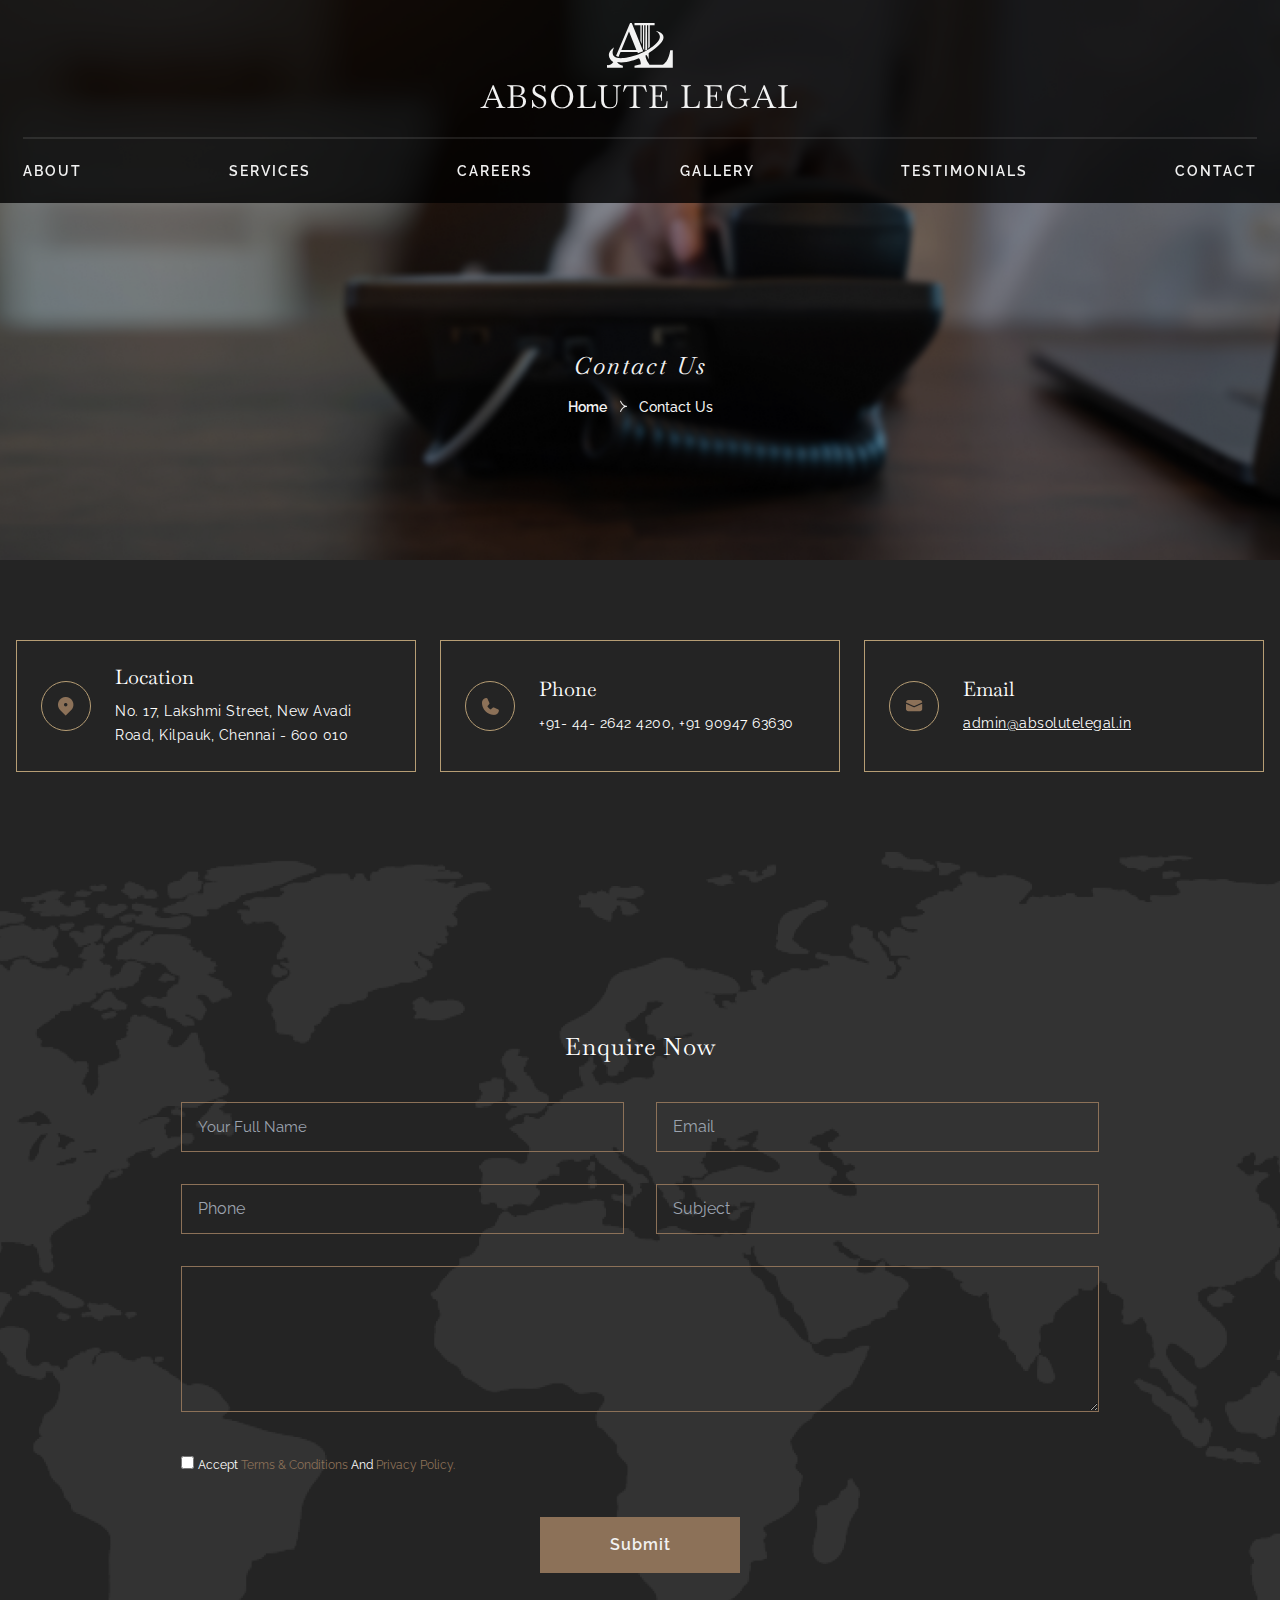
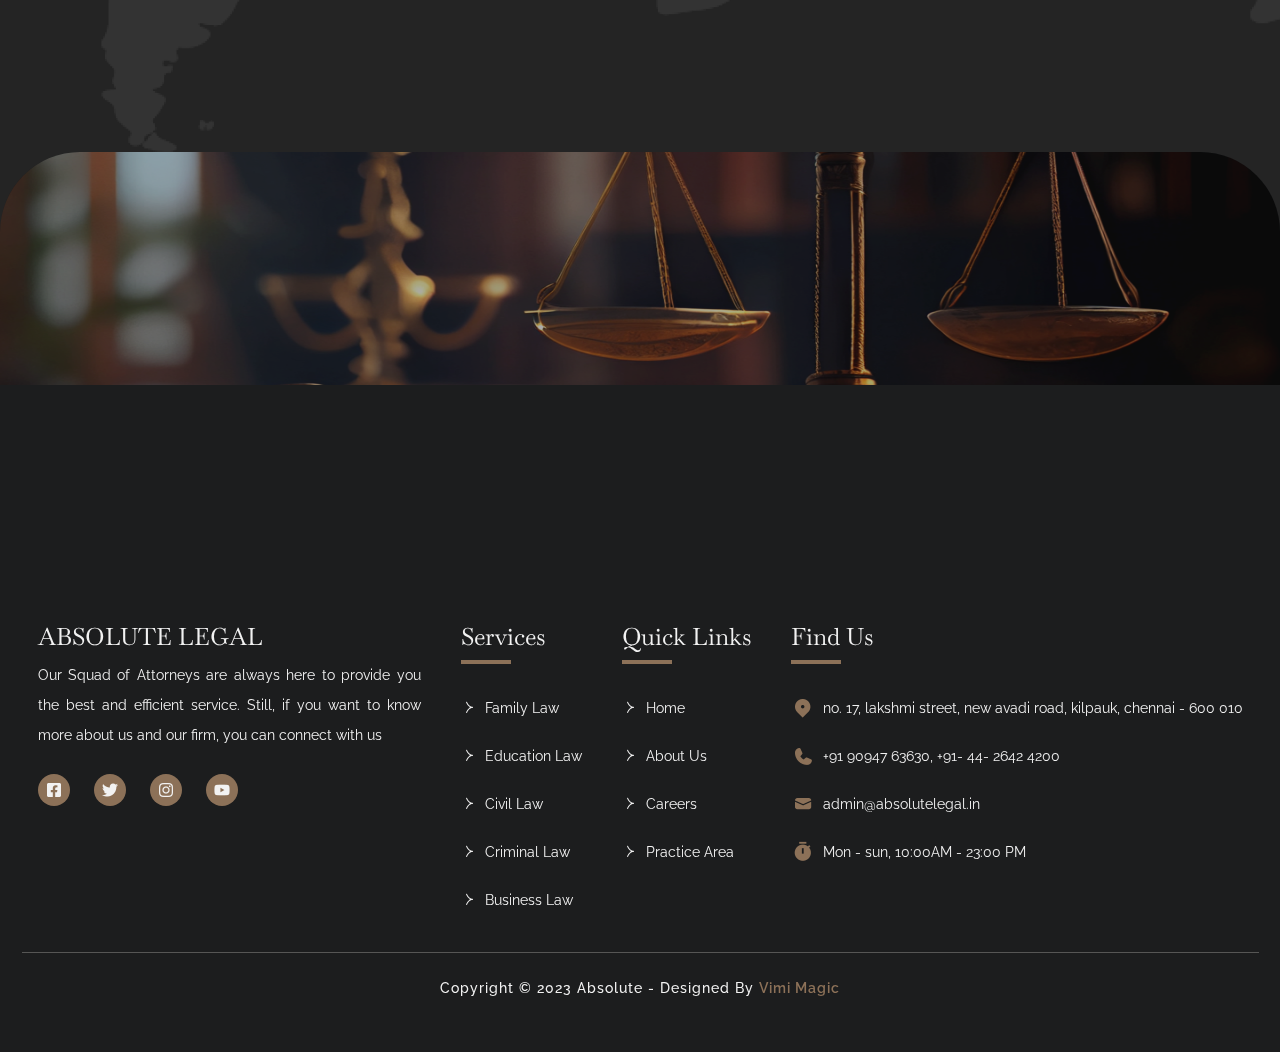
<file: contact.html>
<!DOCTYPE html>
<html lang="en">

<head>
    <meta charset="UTF-8">
    <meta name="viewport" content="width=device-width, initial-scale=1.0">
    <title>Law Firm | Contact Us</title>
    <link href="./output.css" rel="stylesheet">
    <link rel="preconnect" href="https://fonts.googleapis.com">
    <link rel="preconnect" href="https://fonts.gstatic.com" crossorigin>
    <link
        href="https://fonts.googleapis.com/css2?family=Baskervville:ital@0;1&family=Raleway:ital,wght@0,100..900;1,100..900&display=swap"
        rel="stylesheet">
    <style>
        body {
            font-family: 'Raleway', sans-serif;
            background: rgba(36, 36, 36, 1);
        }

        h1,
        h2,
        h3,
        h4,
        h5,
        h6 {
            font-family: 'Baskervville', 'Raleway', sans-serif;
        }
    </style>
</head>

<body class="text-white">
    <header class="relative min-h-[100px] md:hidden">
        <div class="bg-black bg-opacity-80 py-[23px] md:px-[23px] fixed md:sticky top-0 right-0 left-0 z-40">
            <a href="index.html" class="text-center">
                <img src="assets/images/logo.svg" alt="Absolute Legal" class="w-auto h-6 md:h-[45px] mx-auto">
                <h1
                    class="uppercase text-[#F2F2F2] leading-[20.69px] tracking-[1.5px] mt-2 md:text-[32px] md:leading-[41.38px]">
                    Absolute
                    Legal</h1>
            </a>
            <div id="navbar-open-btn" class="absolute -translate-y-1/2 top-1/2 right-5 md:hidden cursor-pointer">
                <img src="assets/images/menu-closed.svg" class="w-[18px] h-[13px]" />
            </div>
            <!-- navbar mobile section -->
            <nav id="navbar-mobile"
                class="fixed z-20 min-h-screen inset-0 bg-[rgba(36,_36,_36,_1)] flex-col justify-center space-y-10 hidden">
                <img id="navbar-close-btn" src="assets/images/menu-close-icon.svg"
                    class="w-8 h-8 absolute top-10 right-6 cursor-pointer" />
                <img src="assets/images/menu-open-logo.svg" class="w-[179px] h-[64.75px] mx-auto" />
                <ul
                    class="text-[#F2F2F2] flex flex-col items-center text-sm font-semibold tracking-[1px] uppercase space-y-10">
                    <li><a href="/about.html" class="hover:text-gray-400">About</a></li>
                    <li><a href="/services.html" class="hover:text-gray-400">Services</a></li>
                    <li><a href="/careers.html" class="hover:text-gray-400">Careers</a></li>
                    <li><a href="/gallery.html" class="hover:text-gray-400">Gallery</a></li>
                    <li><a href="/testimonials.html" class="hover:text-gray-400">Testimonials</a></li>
                    <li><a href="/contact.html" class="hover:text-gray-400">Contact</a></li>
                </ul>
            </nav>
            <!-- navbar web section -->
            <nav class="mt-5 hidden md:block max-w-[1320px] mx-auto">
                <ul
                    class="flex justify-between items-center font-semibold text-[14px] leading-[16.44px] tracking-[2px] uppercase border-t-[2px] border-t-[rgba(242,_242,_242,_0.1)] pt-6 space-y-4 md:space-y-0 text-[#F2F2F2]">
                    <li><a href="/about.html" class="active:text-[#8C7158]">About</a></li>
                    <li><a href="/services.html" class="active:text-[#8C7158]">Services</a></li>
                    <li><a href="/careers.html" class="active:text-[#8C7158]">Careers</a></li>
                    <li><a href="/gallery.html" class="active:text-[#8C7158]">Gallery</a></li>
                    <li><a href="/testimonials.html" class="active:text-[#8C7158]">Testimonials</a></li>
                    <li><a href="/contact.html" class="active:text-[#8C7158]">Contact</a></li>
                </ul>
            </nav>
        </div>
    </header>
    <!-- 1. Hero Section -->
    <section class="h-[360px] md:h-[560px] relative">
        <div class="bg-black bg-opacity-80 py-[23px] md:px-[23px] sticky top-0 right-0 left-0 hidden md:block">
            <a href="index.html" class="text-center">
                <img src="assets/images/logo.svg" alt="Absolute Legal" class="w-auto h-6 md:h-[45px] mx-auto">
                <h1
                    class="uppercase text-[#F2F2F2] leading-[20.69px] tracking-[1.5px] mt-2 md:text-[32px] md:leading-[41.38px]">
                    Absolute
                    Legal</h1>
            </a>
            <div id="navbar-open-btn" class="absolute -translate-y-1/2 top-1/2 right-5 md:hidden cursor-pointer">
                <img src="assets/images/menu-closed.svg" class="w-[18px] h-[13px]" />
            </div>
            <!-- navbar web section -->
            <nav class="mt-5 hidden md:block max-w-[1320px] mx-auto">
                <ul
                    class="flex justify-between items-center font-semibold text-[14px] leading-[16.44px] tracking-[2px] uppercase border-t-[2px] border-t-[rgba(242,_242,_242,_0.1)] pt-6 space-y-4 md:space-y-0 text-[#F2F2F2]">
                    <li><a href="/about.html" class="active:text-[#8C7158]">About</a></li>
                    <li><a href="/services.html" class="active:text-[#8C7158]">Services</a></li>
                    <li><a href="/careers.html" class="active:text-[#8C7158]">Careers</a></li>
                    <li><a href="/gallery.html" class="active:text-[#8C7158]">Gallery</a></li>
                    <li><a href="/testimonials.html" class="active:text-[#8C7158]">Testimonials</a></li>
                    <li><a href="/contact.html" class="active:text-[#8C7158]">Contact</a></li>
                </ul>
            </nav>
        </div>
        <div class="absolute inset-0 z-[-1]">
            <img src="assets/images/contact-us/hero.png" alt="Absolute Law Firm"
                class="w-full h-full object-cover md:hidden" />
            <img src="assets/images/contact-us/hero-lg.png" alt="Absolute Law Firm"
                class="hidden md:block w-full h-full object-cover" />
        </div>
        <div class="flex flex-col gap-[18px] text-[#F2F2F2] justify-center items-center h-[360px]">
            <h2 class="text-[24px] italic font-normal leading-[31.03px] tracking-[2px] text-center">Contact Us</h2>
            <div class="flex items-center gap-2">
                <a href="index.html" class="text-[14px] font-semibold leading-[16.44px] text-center">Home</a>
                <img src="assets/images/list-arrow-bullets.png" class="w-4 h-4" />
                <a href="#" class="text-[14px] font-medium leading-[16.44px] text-center">Contact Us</a>
            </div>
        </div>
    </section>
    <!-- 2.Location -->
    <section class="py-20 px-4 md:sticky md:top-0 md:z-[1] bg-[#242424]">
        <div class="grid grid-cols-3 gap-6 max-w-[1320px] md:grid-cols-4 lg:grid-cols-3 mx-auto">
            <div
                class="col-span-3 md:col-span-2 lg:col-span-1 border-[1px] border-[#B69D74] flex p-6 items-center gap-6">
                <div>
                    <div
                        class="w-[50px] h-[50px] border-[1px] rounded-full border-[#B69D74] flex justify-center items-center">
                        <img src="assets/images/footer-icons/map.png" class="w-[24px] h-[24px]" />
                    </div>
                </div>
                <div class="space-y-2">
                    <h3 class="text-[20px] leading-[25.86px]">Location</h3>
                    <p class="text-[14px] leading-[24px] tracking-[0.5px]">No. 17, Lakshmi Street, New Avadi Road,
                        Kilpauk, Chennai - 600 010</p>
                </div>
            </div>
            <div
                class="col-span-3 md:col-span-2 lg:col-span-1 border-[1px] border-[#B69D74] flex p-6 items-center gap-6">
                <div>
                    <div
                        class="w-[50px] h-[50px] border-[1px] rounded-full border-[#B69D74] flex justify-center items-center">
                        <img src="assets/images/footer-icons/phone.png" class="w-[24px] h-[24px]" />
                    </div>
                </div>
                <div class="space-y-2">
                    <h3 class="text-[20px] leading-[25.86px]">Phone</h3>
                    <p class="text-[14px] leading-[24px] tracking-[0.5px]">+91- 44- 2642 4200, +91 90947 63630</p>
                </div>
            </div>
            <div
                class="col-span-3 md:col-span-2 lg:col-span-1 border-[1px] border-[#B69D74] flex p-6 items-center gap-6">
                <div>
                    <div
                        class="w-[50px] h-[50px] border-[1px] rounded-full border-[#B69D74] flex justify-center items-center">
                        <img src="assets/images/footer-icons/mail.png" class="w-[24px] h-[24px]" />
                    </div>
                </div>
                <div class="space-y-2">
                    <h3 class="text-[20px] leading-[25.86px]">Email</h3>
                    <p class="text-[14px] leading-[24px] tracking-[0.5px] underline">admin@absolutelegal.in</p>
                </div>
            </div>
        </div>

    </section>
    <!-- 5. Enquire Now -->
    <section
        class="flex flex-col pb-10 gap-10 relative items-center md:justify-center md:p-0 md:h-screen bg-[#242424] md:flex md:overflow-hidden md:sticky md:top-0 md:z-[2]">
        <div class="absolute inset-0 -z-20 opacity-40">
            <img src="assets/images/contact-us/enquire.png" alt="Contact background" class="w-full h-full object-cover">
        </div>
        <h3 class="text-center text-[24px] leading-[31px] tracking-[1px]">Enquire Now</h3>
        <form class="px-4 space-y-8 max-w-[950px] w-full">
            <div class="grid grid-cols-2 gap-8">
                <input type="text"
                    class="border border-[#8C7158] px-4 py-3 focus:outline-none col-span-2 md:col-span-1 bg-transparent placeholder:text-[15px] placeholder:leading-[17.6px]"
                    placeholder="Your Full Name" />
                <input type="email"
                    class="border border-[#8C7158] px-4 py-3 focus:outline-none col-span-2 md:col-span-1 bg-transparent"
                    placeholder="Email" />
                <input type="tel"
                    class="border border-[#8C7158] px-4 py-3 focus:outline-none col-span-2 md:col-span-1 bg-transparent"
                    placeholder="Phone" />
                <input type="text"
                    class="border border-[#8C7158] px-4 py-3 focus:outline-none col-span-2 md:col-span-1 bg-transparent"
                    placeholder="Subject" />
            </div>
            <div class="grid grid-cols-2 gap-10">
                <textarea cols="10" rows="5"
                    class="border border-[#8C7158] px-4 py-3 focus:outline-none col-span-2 bg-transparent"></textarea>
                <div class="col-span-2">
                    <input type="checkbox" value="terms" class="bg-transparent">
                    <span class="text-[12px] leading-[24px]">Accept <a class="text-[#8C7158]">Terms & Conditions</a> And
                        <a class="text-[#8C7158]">Privacy Policy.</a></span>
                </div>
                <div class="col-span-2 text-center">
                    <input type="submit" value="Submit"
                        class="focus:outline-none bg-[#8C7158] px-[42px] py-4 text-[#F2F2F2] font-semibold w-[200px] text-base text-center tracking-[1px]" />
                </div>
            </div>
        </form>
    </section>
    <!-- 4. Footer -->
    <section
        class="rounded-tl-[40px] rounded-tr-[40px] md:rounded-tl-[80px] md:rounded-tr-[80px] flex flex-col gap-10 overflow-hidden bg-[#1C1D1E] md:sticky md:top-0 md:z-[7] md:min-h-screen md:justify-between">
        <div class="h-[233px] md:hidden opacity-80">
            <img src="assets/images/footer-img.png" class="h-full w-full" />
        </div>
        <div class="h-[233px] hidden md:block opacity-80">
            <img src="assets/images/footer-img-lg-sc.png" class="h-full w-full" />
        </div>
        <div class="max-w-[1320px] mx-auto flex flex-col gap-10 text-[#F2F2F2]">
            <div class="flex flex-col gap-10 px-4 lg:flex-row lg:justify-between">
                <div class="flex flex-col gap-6 max-w-[383px] w-full">
                    <div class="space-y-2 text-[#F2F2F2]">
                        <h2 class="text-[24px] leading-[31px]">
                            ABSOLUTE LEGAL
                        </h2>
                        <p class="text-[14px] leading-[30px] text-justify">Our Squad of Attorneys are always here to
                            provide
                            you the best and efficient service. Still, if you want to know more about us and our firm,
                            you can connect with us</p>
                    </div>
                    <div class="flex gap-6">
                        <div class="w-8 h-8 p-2 bg-[#8C7158] rounded-full">
                            <img src="assets/images/social/fb.png" class="w-4 h-4" />
                        </div>
                        <div class="w-8 h-8 p-2 bg-[#8C7158] rounded-full">
                            <img src="assets/images/social/twitter.png" class="w-4 h-4" />
                        </div>
                        <div class="w-8 h-8 p-2 bg-[#8C7158] rounded-full">
                            <img src="assets/images/social/insta.png" class="w-4 h-4" />
                        </div>
                        <div class="w-8 h-8 p-2 bg-[#8C7158] rounded-full">
                            <img src="assets/images/social/youtube.png" class="w-4 h-4" />
                        </div>
                    </div>
                </div>
                <div class="flex flex-col gap-10 lg:flex-row lg:flex-wrap lg:justify-evenly">
                    <div class="flex flex-col gap-8">
                        <div class="space-y-2">
                            <h4 class="text-[24px] leading-[31px]">Services</h4>
                            <div class="border-[2px] border-[solid] border-[#8C7158] w-[50px]"></div>
                        </div>
                        <ul class="space-y-6">
                            <li>
                                <a href="index.html" class="flex gap-2 items-center">
                                    <img src="assets/images/list-arrow-bullets.png" class="w-4 h-4" />
                                    <p class="text-[14px] leading-[24px]">Family Law</p>
                                </a>
                            </li>
                            <li>
                                <a href="index.html" class="flex gap-2 items-center">
                                    <img src="assets/images/list-arrow-bullets.png" class="w-4 h-4" />
                                    <p class="text-[14px] leading-[24px]">Education Law</p>
                                </a>
                            </li>
                            <li>
                                <a href="index.html" class="flex gap-2 items-center">
                                    <img src="assets/images/list-arrow-bullets.png" class="w-4 h-4" />
                                    <p class="text-[14px] leading-[24px]">Civil Law</p>
                                </a>
                            </li>
                            <li>
                                <a href="index.html" class="flex gap-2 items-center">
                                    <img src="assets/images/list-arrow-bullets.png" class="w-4 h-4" />
                                    <p class="text-[14px] leading-[24px]">Criminal Law</p>
                                </a>
                            </li>
                            <li>
                                <a href="index.html" class="flex gap-2 items-center">
                                    <img src="assets/images/list-arrow-bullets.png" class="w-4 h-4" />
                                    <p class="text-[14px] leading-[24px]">Business Law</p>
                                </a>
                            </li>
                        </ul>
                    </div>
                    <div class="flex flex-col gap-8">
                        <div class="space-y-2">
                            <h4 class="text-[24px] leading-[31px]">Quick Links</h4>
                            <div class="border-[2px] border-[solid] border-[#8C7158] w-[50px]"></div>
                        </div>
                        <ul class="space-y-6">
                            <li>
                                <a href="index.html" class="flex gap-2 items-center">
                                    <img src="assets/images/list-arrow-bullets.png" class="w-4 h-4" />
                                    <p class="text-[14px] leading-[24px]">Home</p>
                                </a>
                            </li>
                            <li>
                                <a href="index.html" class="flex gap-2 items-center">
                                    <img src="assets/images/list-arrow-bullets.png" class="w-4 h-4" />
                                    <p class="text-[14px] leading-[24px]">About Us</p>
                                </a>
                            </li>
                            <li>
                                <a href="index.html" class="flex gap-2 items-center">
                                    <img src="assets/images/list-arrow-bullets.png" class="w-4 h-4" />
                                    <p class="text-[14px] leading-[24px]">Careers</p>
                                </a>
                            </li>
                            <li>
                                <a href="index.html" class="flex gap-2 items-center">
                                    <img src="assets/images/list-arrow-bullets.png" class="w-4 h-4" />
                                    <p class="text-[14px] leading-[24px]">Practice Area</p>
                                </a>
                            </li>
                        </ul>
                    </div>
                    <div class="flex flex-col gap-8">
                        <div class="space-y-2">
                            <h4 class="text-[24px] leading-[31px]">Find Us</h4>
                            <div class="border-[2px] border-[solid] border-[#8C7158] w-[50px]"></div>
                        </div>
                        <ul class="space-y-6">
                            <li>
                                <a href="index.html" class="flex gap-2 ">
                                    <img src="assets/images/footer-icons/map.png" class="w-6 h-6" />
                                    <p class="text-[14px] leading-[24px] text-justify">no. 17, lakshmi street, new avadi
                                        road,
                                        kilpauk, chennai - 600 010</p>
                                </a>
                            </li>
                            <li>
                                <a href="index.html" class="flex gap-2 ">
                                    <img src="assets/images/footer-icons/phone.png" class="w-6 h-6" />
                                    <p class="text-[14px] leading-[24px] text-justify">+91 90947 63630, +91- 44- 2642
                                        4200</p>
                                </a>
                            </li>
                            <li>
                                <a href="index.html" class="flex gap-2 ">
                                    <img src="assets/images/footer-icons/mail.png" class="w-6 h-6" />
                                    <p class="text-[14px] leading-[24px] text-justify">admin@absolutelegal.in</p>
                                </a>
                            </li>
                            <li>
                                <a href="index.html" class="flex gap-2 ">
                                    <img src="assets/images/footer-icons/clock.png" class="w-6 h-6" />
                                    <p class="text-[14px] leading-[24px] text-justify">Mon - sun, 10:00AM - 23:00 PM</p>
                                </a>
                            </li>
                        </ul>
                    </div>
                </div>
            </div>
            <div class="border-t-[1px] border-t-[#565655] border-solid min-h-[100px] py-5 px-4">
                <p class="text-[14px] font-medium leading-[30px] tracking-[1px] text-center">Copyright © 2023 Absolute -
                    Designed By <span class="font-semibold text-[#8C7158]">Vimi Magic</span></p>
            </div>
        </div>
    </section>
    <script>
        const closeBtn = document.querySelector('#navbar-close-btn');
        const openBtn = document.querySelector('#navbar-open-btn');
        const navbar = document.querySelector("#navbar-mobile");

        closeBtn.addEventListener("click", (event) => {
            console.log(event)
            navbar.classList.add('hidden')
        })

        openBtn.addEventListener("click", (event) => {
            navbar.classList.remove('hidden');
            navbar.classList.add('flex');
        })
    </script>
</body>

</html>
</file>
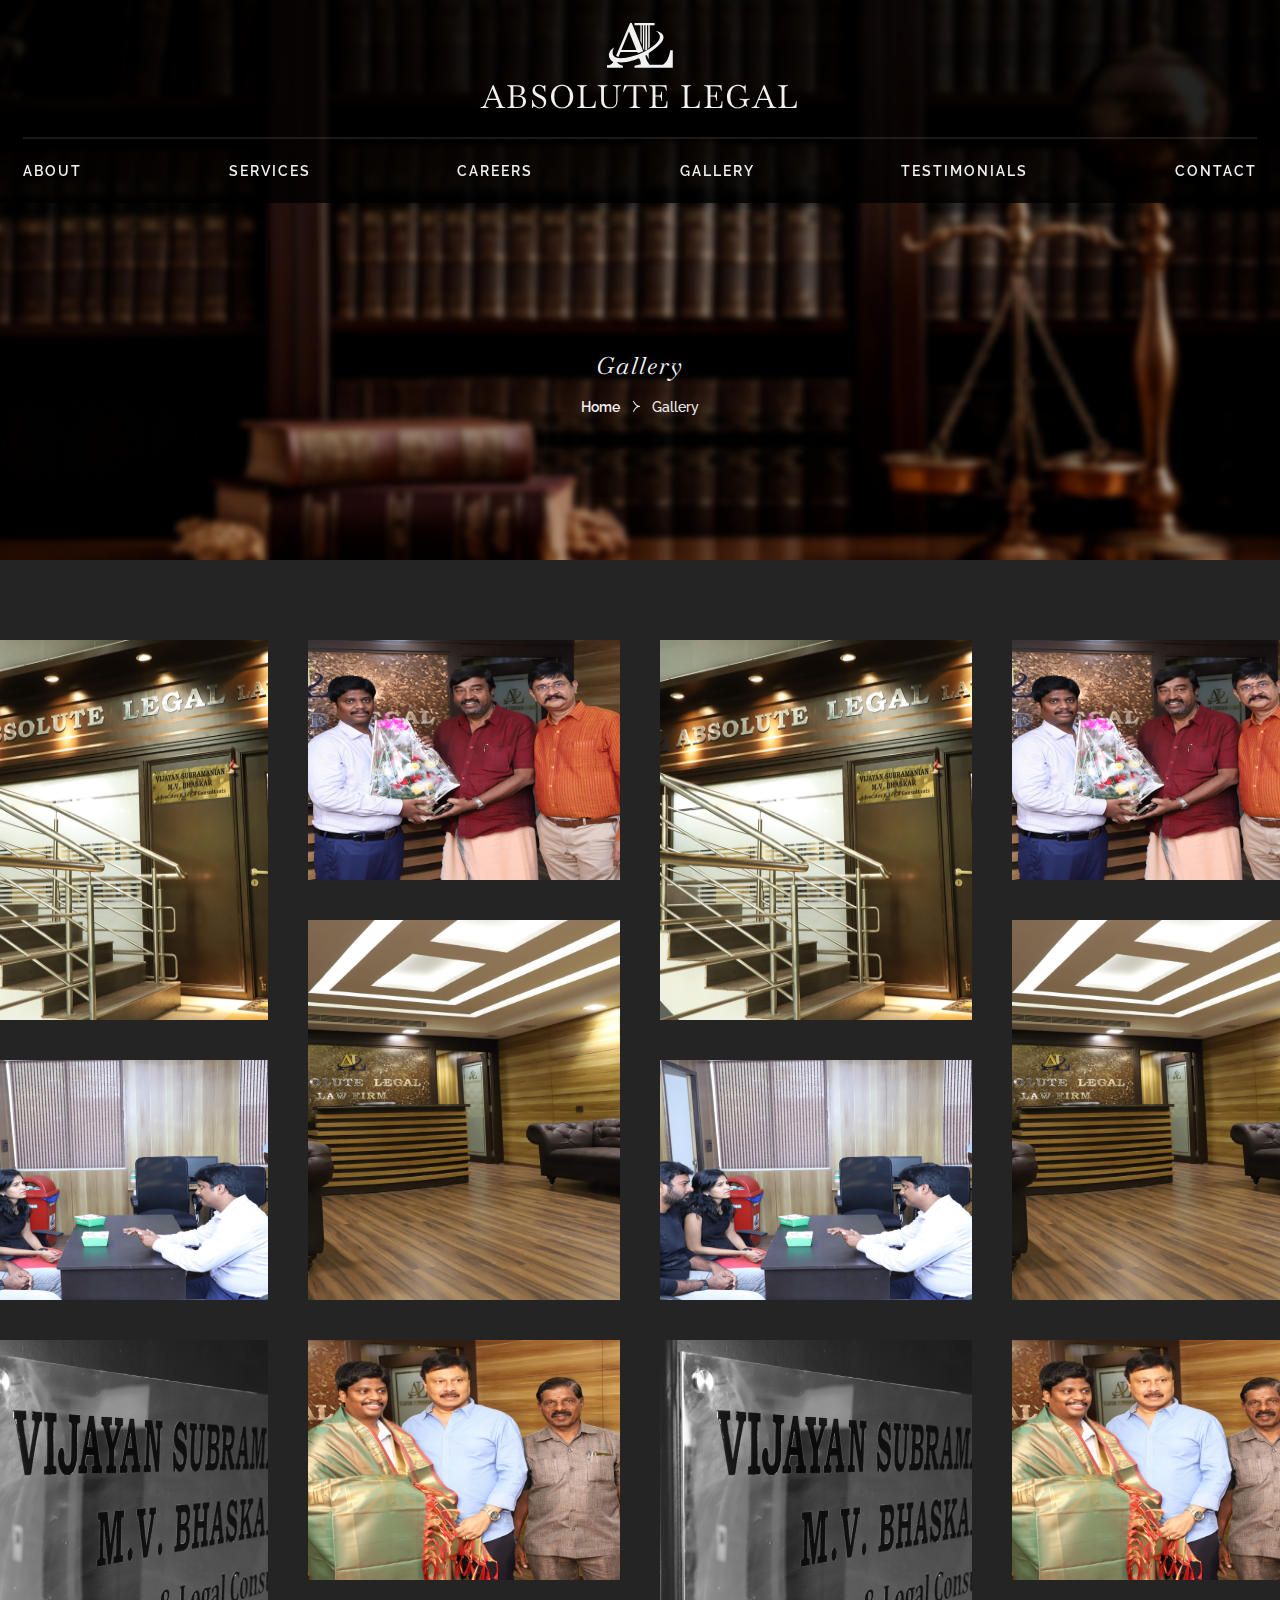
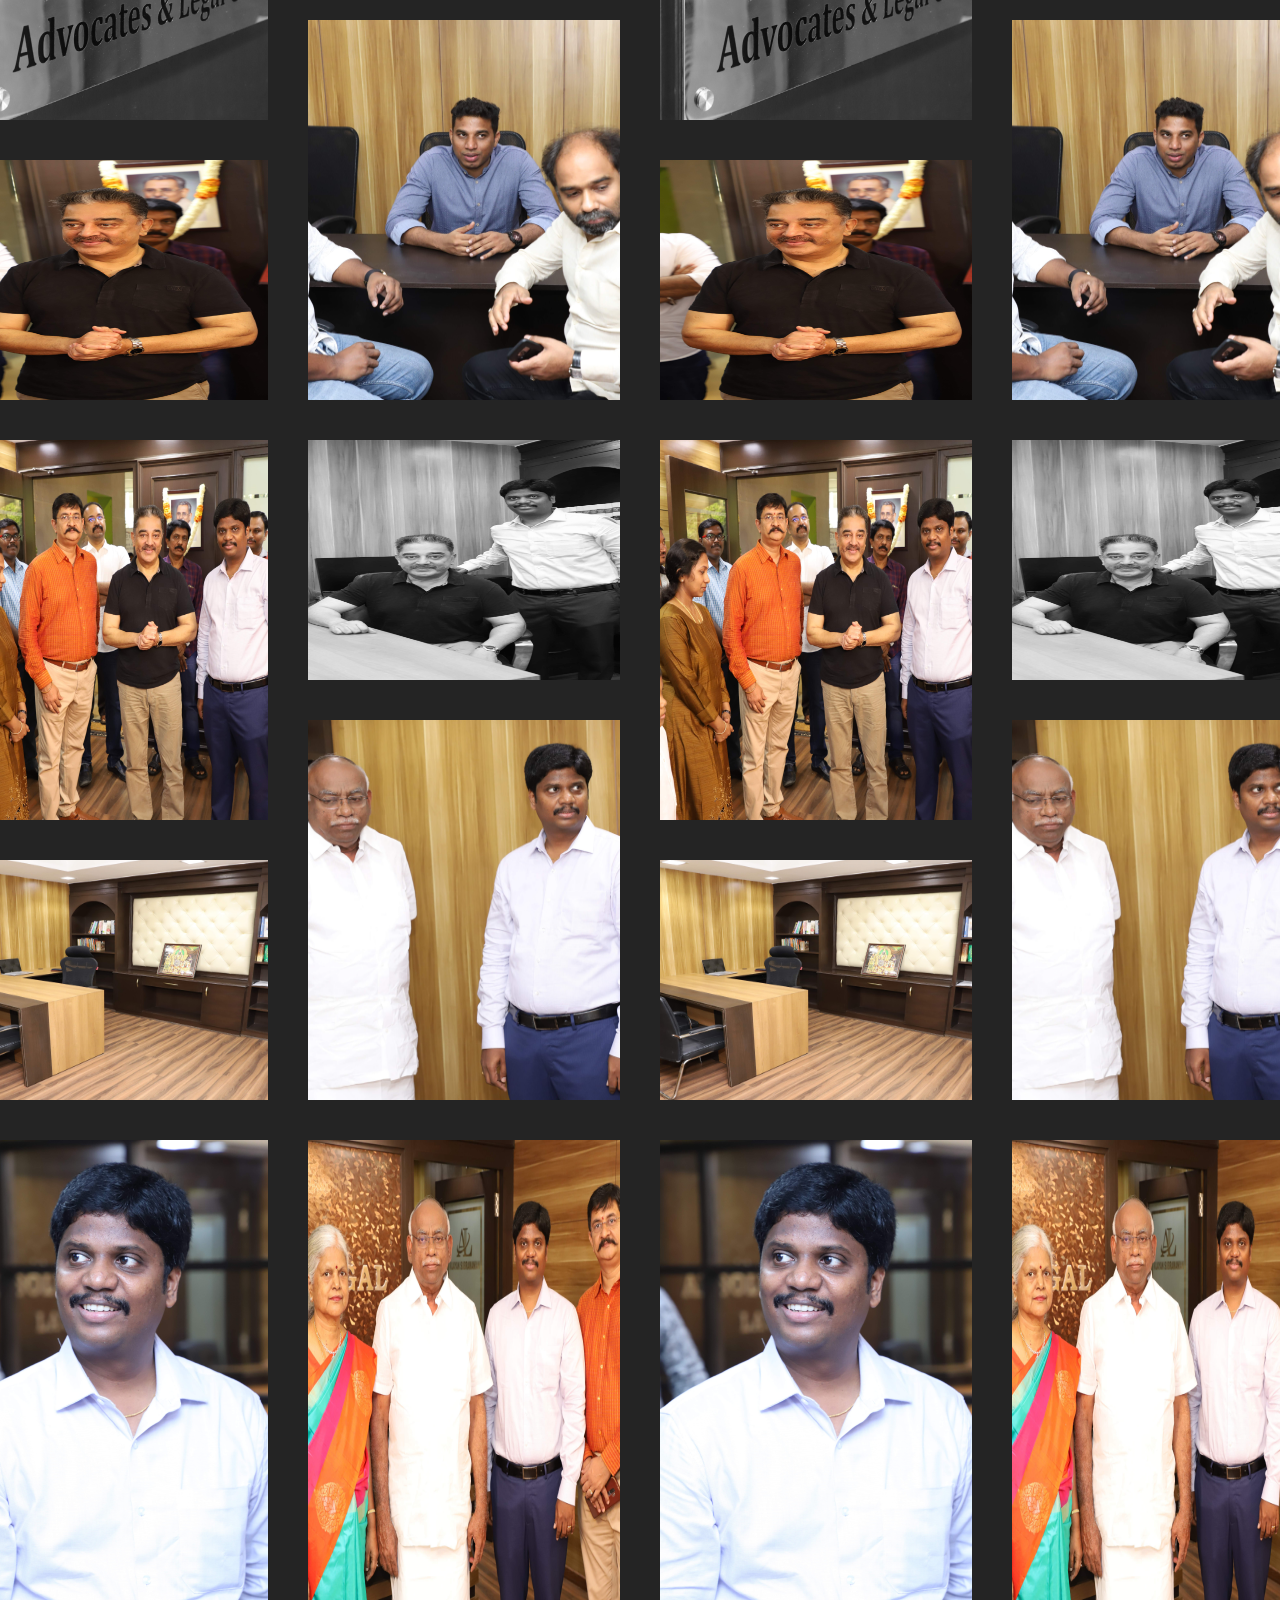
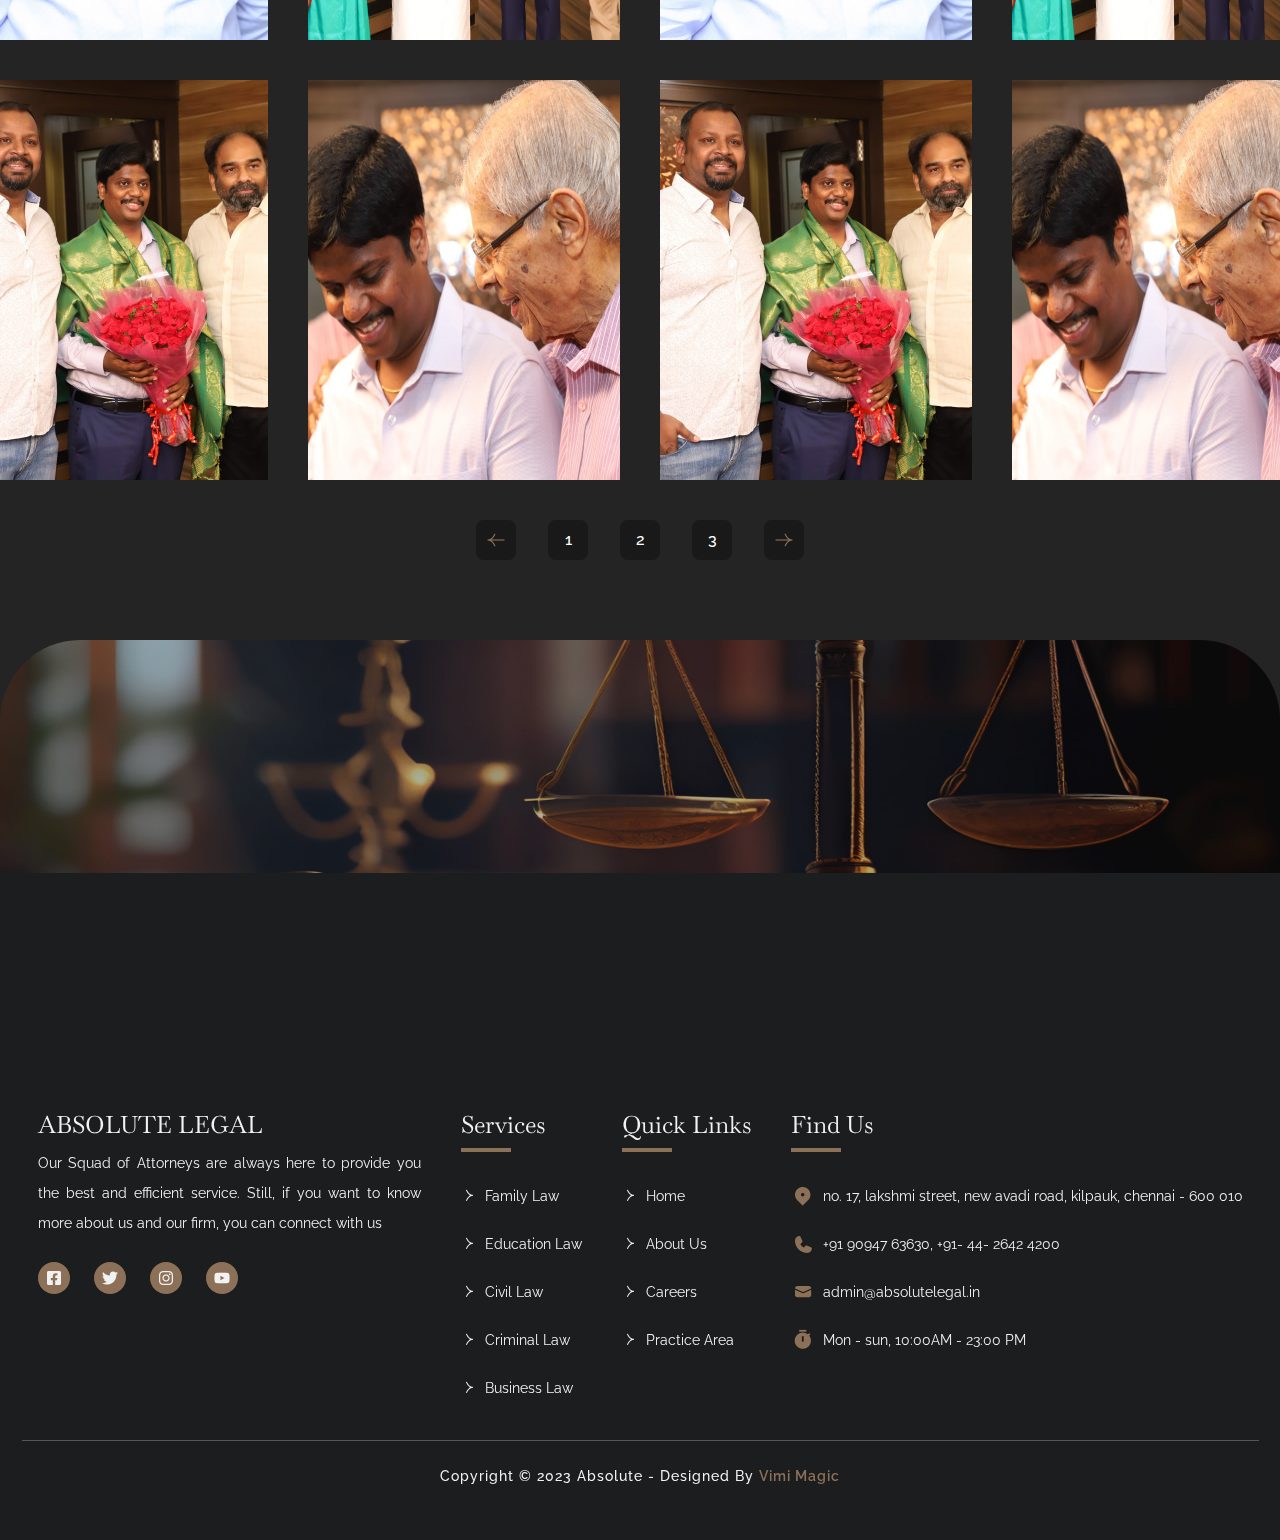
<file: gallery.html>
<!DOCTYPE html>
<html lang="en">

<head>
    <meta charset="UTF-8">
    <meta name="viewport" content="width=device-width, initial-scale=1.0">
    <title>Law Firm | Gallery</title>
    <link href="./output.css" rel="stylesheet">
    <link rel="preconnect" href="https://fonts.googleapis.com">
    <link rel="preconnect" href="https://fonts.gstatic.com" crossorigin>
    <link
        href="https://fonts.googleapis.com/css2?family=Baskervville:ital@0;1&family=Raleway:ital,wght@0,100..900;1,100..900&display=swap"
        rel="stylesheet">
    <style>
        body {
            font-family: 'Raleway', sans-serif;
            background: rgba(36, 36, 36, 1);
        }

        h1,
        h2,
        h3,
        h4,
        h5,
        h6 {
            font-family: 'Baskervville', 'Raleway', sans-serif;
        }
    </style>
</head>

<body class="text-white">
    <header class="relative min-h-[100px] md:hidden">
        <div class="bg-black bg-opacity-80 py-[23px] md:px-[23px] fixed md:sticky top-0 right-0 left-0 z-40">
            <a href="index.html" class="text-center">
                <img src="assets/images/logo.svg" alt="Absolute Legal" class="w-auto h-6 md:h-[45px] mx-auto">
                <h1
                    class="uppercase text-[#F2F2F2] leading-[20.69px] tracking-[1.5px] mt-2 md:text-[32px] md:leading-[41.38px]">
                    Absolute
                    Legal</h1>
            </a>
            <div id="navbar-open-btn" class="absolute -translate-y-1/2 top-1/2 right-5 md:hidden cursor-pointer">
                <img src="assets/images/menu-closed.svg" class="w-[18px] h-[13px]" />
            </div>
            <!-- navbar mobile section -->
            <nav id="navbar-mobile"
                class="fixed z-20 min-h-screen inset-0 bg-[rgba(36,_36,_36,_1)] flex-col justify-center space-y-10 hidden">
                <img id="navbar-close-btn" src="assets/images/menu-close-icon.svg"
                    class="w-8 h-8 absolute top-10 right-6 cursor-pointer" />
                <img src="assets/images/menu-open-logo.svg" class="w-[179px] h-[64.75px] mx-auto" />
                <ul
                    class="text-[#F2F2F2] flex flex-col items-center text-sm font-semibold tracking-[1px] uppercase space-y-10">
                    <li><a href="/about.html" class="hover:text-gray-400">About</a></li>
                    <li><a href="/services.html" class="hover:text-gray-400">Services</a></li>
                    <li><a href="/careers.html" class="hover:text-gray-400">Careers</a></li>
                    <li><a href="/gallery.html" class="hover:text-gray-400">Gallery</a></li>
                    <li><a href="/testimonials.html" class="hover:text-gray-400">Testimonials</a></li>
                    <li><a href="/contact.html" class="hover:text-gray-400">Contact</a></li>
                </ul>
            </nav>
            <!-- navbar web section -->
            <nav class="mt-5 hidden md:block max-w-[1320px] mx-auto">
                <ul
                    class="flex justify-between items-center font-semibold text-[14px] leading-[16.44px] tracking-[2px] uppercase border-t-[2px] border-t-[rgba(242,_242,_242,_0.1)] pt-6 space-y-4 md:space-y-0 text-[#F2F2F2]">
                    <li><a href="/about.html" class="active:text-[#8C7158]">About</a></li>
                    <li><a href="/services.html" class="active:text-[#8C7158]">Services</a></li>
                    <li><a href="/careers.html" class="active:text-[#8C7158]">Careers</a></li>
                    <li><a href="/gallery.html" class="active:text-[#8C7158]">Gallery</a></li>
                    <li><a href="/testimonials.html" class="active:text-[#8C7158]">Testimonials</a></li>
                    <li><a href="/contact.html" class="active:text-[#8C7158]">Contact</a></li>
                </ul>
            </nav>
        </div>
    </header>
    <!-- 1. Hero Section -->
    <section class="h-[360px] md:h-[560px] relative">
        <div class="bg-black bg-opacity-80 py-[23px] md:px-[23px] sticky top-0 right-0 left-0 hidden md:block">
            <a href="index.html" class="text-center">
                <img src="assets/images/logo.svg" alt="Absolute Legal" class="w-auto h-6 md:h-[45px] mx-auto">
                <h1
                    class="uppercase text-[#F2F2F2] leading-[20.69px] tracking-[1.5px] mt-2 md:text-[32px] md:leading-[41.38px]">
                    Absolute
                    Legal</h1>
            </a>
            <div id="navbar-open-btn" class="absolute -translate-y-1/2 top-1/2 right-5 md:hidden cursor-pointer">
                <img src="assets/images/menu-closed.svg" class="w-[18px] h-[13px]" />
            </div>
            <!-- navbar web section -->
            <nav class="mt-5 hidden md:block max-w-[1320px] mx-auto">
                <ul
                    class="flex justify-between items-center font-semibold text-[14px] leading-[16.44px] tracking-[2px] uppercase border-t-[2px] border-t-[rgba(242,_242,_242,_0.1)] pt-6 space-y-4 md:space-y-0 text-[#F2F2F2]">
                    <li><a href="/about.html" class="active:text-[#8C7158]">About</a></li>
                    <li><a href="/services.html" class="active:text-[#8C7158]">Services</a></li>
                    <li><a href="/careers.html" class="active:text-[#8C7158]">Careers</a></li>
                    <li><a href="/gallery.html" class="active:text-[#8C7158]">Gallery</a></li>
                    <li><a href="/testimonials.html" class="active:text-[#8C7158]">Testimonials</a></li>
                    <li><a href="/contact.html" class="active:text-[#8C7158]">Contact</a></li>
                </ul>
            </nav>
        </div>
        <div class="absolute inset-0 z-[-1]">
            <img src="assets/images/gallery/hero.png" alt="Absolute Law Firm"
                class="w-full h-full object-cover md:hidden" />
            <img src="assets/images/gallery/hero-lg.png" alt="Absolute Law Firm"
                class="hidden md:block w-full h-full object-cover" />
        </div>
        <div class="flex flex-col gap-[18px] text-[#F2F2F2] justify-center items-center h-[360px]">
            <h2 class="text-[24px] italic font-normal leading-[31.03px] tracking-[2px] text-center">Gallery</h2>
            <div class="flex items-center gap-2">
                <a href="index.html" class="text-[14px] font-semibold leading-[16.44px] text-center">Home</a>
                <img src="assets/images/list-arrow-bullets.png" class="w-4 h-4" />
                <a href="#" class="text-[14px] font-medium leading-[16.44px] text-center">Gallery</a>
            </div>
        </div>
    </section>
    <!-- 2.Masonary layout -->
    <section class="px-4 py-20 flex flex-col items-center gap-10">
        <!-- Mobile Gallery Layout -->
        <ul class="flex flex-col items-center gap-10 md:hidden">
            <li class="w-[328px] h-[328px] max-w-[328px] max-h-[328px]">
                <img src="assets/images/gallery/gallery-photos/gallery-1.png" class="w-full h-full" />
            </li>
            <li class="w-[328px] h-[328px] max-w-[328px] max-h-[328px]">
                <img src="assets/images/gallery/gallery-photos/gallery-2.png" class="w-full h-full" />
            </li>
            <li class="w-[328px] h-[328px] max-w-[328px] max-h-[328px]">
                <img src="assets/images/gallery/gallery-photos/gallery-3.png" class="w-full h-full" />
            </li>
        </ul>
        <!-- Web Gallery Layout -->
        <div class="hidden md:flex gap-10">
            <ul
                class="max-w-[1320px] gap-10 md:grid grid-cols-[repeat(2,_312px)] overflow-hidden grid-rows-[repeat(15,_100px)] hidden">
                <li style="grid-row: 1/4;">
                    <img src="assets/images/gallery/gallery-photos/gallery-4.png" class="w-full h-full" />
                </li>
                <li style="grid-row: 4/6;">
                    <img src="assets/images/gallery/gallery-photos/gallery-5.png" class="w-full h-full" />
                </li>
                <li style="grid-row:6/9">
                    <img src="assets/images/gallery/gallery-photos/gallery-6.png" class="w-full h-full" />
                </li>
                <li style="grid-row:9/11">
                    <img src="assets/images/gallery/gallery-photos/gallery-7.png" class="w-full h-full" />
                </li>
                <li style="grid-column:2/3; grid-row:1/3">
                    <img src="assets/images/gallery/gallery-photos/gallery-8.png" class="w-full h-full" />
                </li>
                <li style="grid-column:2/3; grid-row:3/6">
                    <img src="assets/images/gallery/gallery-photos/gallery-9.png" class="w-full h-full" />
                </li>
                <li style="grid-column:2/3; grid-row:6/8">
                    <img src="assets/images/gallery/gallery-photos/gallery-10.png" class="w-full h-full" />
                </li>
                <li style="grid-column:2/3; grid-row:8/11">
                    <img src="assets/images/gallery/gallery-photos/gallery-11.png" class="w-full h-full" />
                </li>
                <li style="grid-column:2/3; grid-row:11/13">
                    <img src="assets/images/gallery/gallery-photos/gallery-12.png" class="w-full h-full" />
                </li>
                <li style="grid-column:2/3; grid-row:13/16">
                    <img src="assets/images/gallery/gallery-photos/gallery-13.png" class="w-full h-full" />
                </li>
                <li style="grid-column:2/3; grid-row:16/18">
                    <img src="assets/images/gallery/gallery-photos/gallery-14.png" class="w-full h-full" />
                </li>
                <li style="grid-column:2/3; grid-row:18/21">
                    <img src="assets/images/gallery/gallery-photos/gallery-15.png" class="w-full h-full" />
                </li>
                <li style="grid-row:11/14">
                    <img src="assets/images/gallery/gallery-photos/gallery-16.png" class="w-full h-full" />
                </li>
                <li style="grid-row:14/16">
                    <img src="assets/images/gallery/gallery-photos/gallery-17.png" class="w-full h-full" />
                </li>
                <li style="grid-row:16/18" class="overflow-hidden">
                    <img src="assets/images/gallery/gallery-photos/gallery-18.png" class="w-full h-full" />
                </li>
                <li style="grid-row:18/21">
                    <img src="assets/images/gallery/gallery-photos/gallery-19.png" class="w-full h-full" />
                </li>
            </ul>
            <ul
                class="max-w-[1320px] gap-10 xl:grid grid-cols-[repeat(2,_312px)] overflow-hidden grid-rows-[repeat(15,_100px)] hidden">
                <li style="grid-row: 1/4;">
                    <img src="assets/images/gallery/gallery-photos/gallery-4.png" class="w-full h-full" />
                </li>
                <li style="grid-row: 4/6;">
                    <img src="assets/images/gallery/gallery-photos/gallery-5.png" class="w-full h-full" />
                </li>
                <li style="grid-row:6/9">
                    <img src="assets/images/gallery/gallery-photos/gallery-6.png" class="w-full h-full" />
                </li>
                <li style="grid-row:9/11">
                    <img src="assets/images/gallery/gallery-photos/gallery-7.png" class="w-full h-full" />
                </li>
                <li style="grid-column:2/3; grid-row:1/3">
                    <img src="assets/images/gallery/gallery-photos/gallery-8.png" class="w-full h-full" />
                </li>
                <li style="grid-column:2/3; grid-row:3/6">
                    <img src="assets/images/gallery/gallery-photos/gallery-9.png" class="w-full h-full" />
                </li>
                <li style="grid-column:2/3; grid-row:6/8">
                    <img src="assets/images/gallery/gallery-photos/gallery-10.png" class="w-full h-full" />
                </li>
                <li style="grid-column:2/3; grid-row:8/11">
                    <img src="assets/images/gallery/gallery-photos/gallery-11.png" class="w-full h-full" />
                </li>
                <li style="grid-column:2/3; grid-row:11/13">
                    <img src="assets/images/gallery/gallery-photos/gallery-12.png" class="w-full h-full" />
                </li>
                <li style="grid-column:2/3; grid-row:13/16">
                    <img src="assets/images/gallery/gallery-photos/gallery-13.png" class="w-full h-full" />
                </li>
                <li style="grid-column:2/3; grid-row:16/18">
                    <img src="assets/images/gallery/gallery-photos/gallery-14.png" class="w-full h-full" />
                </li>
                <li style="grid-column:2/3; grid-row:18/21">
                    <img src="assets/images/gallery/gallery-photos/gallery-15.png" class="w-full h-full" />
                </li>
                <li style="grid-row:11/14">
                    <img src="assets/images/gallery/gallery-photos/gallery-16.png" class="w-full h-full" />
                </li>
                <li style="grid-row:14/16">
                    <img src="assets/images/gallery/gallery-photos/gallery-17.png" class="w-full h-full" />
                </li>
                <li style="grid-row:16/18" class="overflow-hidden">
                    <img src="assets/images/gallery/gallery-photos/gallery-18.png" class="w-full h-full" />
                </li>
                <li style="grid-row:18/21">
                    <img src="assets/images/gallery/gallery-photos/gallery-19.png" class="w-full h-full" />
                </li>
            </ul>
        </div>

        <div class="flex gap-8 justify-center">
            <div class="w-[40px] h-[40px] bg-[#191919] rounded-lg p-2 flex items-center justify-center cursor-pointer">
                <img src="assets/images/gold-left-arrow-pg.png" class="w-[18px] h-[18px]" />
            </div>
            <div
                class="w-[40px] h-[40px] bg-[#191919] rounded-lg p-2 flex items-center justify-center hover:bg-transparent hover:border-[1.5px] hover:border-[#8C7158] hover:text-[#8C7158] cursor-pointer font-medium leading-[25.18px]">
                1
            </div>
            <div
                class="w-[40px] h-[40px] bg-[#191919] rounded-lg p-2 flex items-center justify-center hover:bg-transparent hover:border-[1.5px] hover:border-[#8C7158] hover:text-[#8C7158] cursor-pointer font-medium leading-[25.18px]">
                2
            </div>
            <div
                class="w-[40px] h-[40px] bg-[#191919] rounded-lg p-2 flex items-center justify-center hover:bg-transparent hover:border-[1.5px] hover:border-[#8C7158] hover:text-[#8C7158] cursor-pointer font-medium leading-[25.18px]">
                3
            </div>
            <div class="w-[40px] h-[40px] bg-[#191919] rounded-lg p-2 flex items-center justify-center">
                <img src="assets/images/gold-right-arrow-pg.png" class="w-[18px] h-[18px]" />
            </div>
        </div>
    </section>
    <!-- 4. Footer -->
    <section
        class="rounded-tl-[40px] rounded-tr-[40px] md:rounded-tl-[80px] md:rounded-tr-[80px] flex flex-col gap-10 overflow-hidden bg-[#1C1D1E] md:sticky md:top-0 md:z-[7] md:min-h-screen md:justify-between">
        <div class="h-[233px] md:hidden opacity-80">
            <img src="assets/images/footer-img.png" class="h-full w-full" />
        </div>
        <div class="h-[233px] hidden md:block opacity-80">
            <img src="assets/images/footer-img-lg-sc.png" class="h-full w-full" />
        </div>
        <div class="max-w-[1320px] mx-auto flex flex-col gap-10 text-[#F2F2F2]">
            <div class="flex flex-col gap-10 px-4 lg:flex-row lg:justify-between">
                <div class="flex flex-col gap-6 max-w-[383px] w-full">
                    <div class="space-y-2 text-[#F2F2F2]">
                        <h2 class="text-[24px] leading-[31px]">
                            ABSOLUTE LEGAL
                        </h2>
                        <p class="text-[14px] leading-[30px] text-justify">Our Squad of Attorneys are always here to
                            provide
                            you the best and efficient service. Still, if you want to know more about us and our firm,
                            you can connect with us</p>
                    </div>
                    <div class="flex gap-6">
                        <div class="w-8 h-8 p-2 bg-[#8C7158] rounded-full">
                            <img src="assets/images/social/fb.png" class="w-4 h-4" />
                        </div>
                        <div class="w-8 h-8 p-2 bg-[#8C7158] rounded-full">
                            <img src="assets/images/social/twitter.png" class="w-4 h-4" />
                        </div>
                        <div class="w-8 h-8 p-2 bg-[#8C7158] rounded-full">
                            <img src="assets/images/social/insta.png" class="w-4 h-4" />
                        </div>
                        <div class="w-8 h-8 p-2 bg-[#8C7158] rounded-full">
                            <img src="assets/images/social/youtube.png" class="w-4 h-4" />
                        </div>
                    </div>
                </div>
                <div class="flex flex-col gap-10 lg:flex-row lg:flex-wrap lg:justify-evenly">
                    <div class="flex flex-col gap-8">
                        <div class="space-y-2">
                            <h4 class="text-[24px] leading-[31px]">Services</h4>
                            <div class="border-[2px] border-[solid] border-[#8C7158] w-[50px]"></div>
                        </div>
                        <ul class="space-y-6">
                            <li>
                                <a href="index.html" class="flex gap-2 items-center">
                                    <img src="assets/images/list-arrow-bullets.png" class="w-4 h-4" />
                                    <p class="text-[14px] leading-[24px]">Family Law</p>
                                </a>
                            </li>
                            <li>
                                <a href="index.html" class="flex gap-2 items-center">
                                    <img src="assets/images/list-arrow-bullets.png" class="w-4 h-4" />
                                    <p class="text-[14px] leading-[24px]">Education Law</p>
                                </a>
                            </li>
                            <li>
                                <a href="index.html" class="flex gap-2 items-center">
                                    <img src="assets/images/list-arrow-bullets.png" class="w-4 h-4" />
                                    <p class="text-[14px] leading-[24px]">Civil Law</p>
                                </a>
                            </li>
                            <li>
                                <a href="index.html" class="flex gap-2 items-center">
                                    <img src="assets/images/list-arrow-bullets.png" class="w-4 h-4" />
                                    <p class="text-[14px] leading-[24px]">Criminal Law</p>
                                </a>
                            </li>
                            <li>
                                <a href="index.html" class="flex gap-2 items-center">
                                    <img src="assets/images/list-arrow-bullets.png" class="w-4 h-4" />
                                    <p class="text-[14px] leading-[24px]">Business Law</p>
                                </a>
                            </li>
                        </ul>
                    </div>
                    <div class="flex flex-col gap-8">
                        <div class="space-y-2">
                            <h4 class="text-[24px] leading-[31px]">Quick Links</h4>
                            <div class="border-[2px] border-[solid] border-[#8C7158] w-[50px]"></div>
                        </div>
                        <ul class="space-y-6">
                            <li>
                                <a href="index.html" class="flex gap-2 items-center">
                                    <img src="assets/images/list-arrow-bullets.png" class="w-4 h-4" />
                                    <p class="text-[14px] leading-[24px]">Home</p>
                                </a>
                            </li>
                            <li>
                                <a href="index.html" class="flex gap-2 items-center">
                                    <img src="assets/images/list-arrow-bullets.png" class="w-4 h-4" />
                                    <p class="text-[14px] leading-[24px]">About Us</p>
                                </a>
                            </li>
                            <li>
                                <a href="index.html" class="flex gap-2 items-center">
                                    <img src="assets/images/list-arrow-bullets.png" class="w-4 h-4" />
                                    <p class="text-[14px] leading-[24px]">Careers</p>
                                </a>
                            </li>
                            <li>
                                <a href="index.html" class="flex gap-2 items-center">
                                    <img src="assets/images/list-arrow-bullets.png" class="w-4 h-4" />
                                    <p class="text-[14px] leading-[24px]">Practice Area</p>
                                </a>
                            </li>
                        </ul>
                    </div>
                    <div class="flex flex-col gap-8">
                        <div class="space-y-2">
                            <h4 class="text-[24px] leading-[31px]">Find Us</h4>
                            <div class="border-[2px] border-[solid] border-[#8C7158] w-[50px]"></div>
                        </div>
                        <ul class="space-y-6">
                            <li>
                                <a href="index.html" class="flex gap-2 ">
                                    <img src="assets/images/footer-icons/map.png" class="w-6 h-6" />
                                    <p class="text-[14px] leading-[24px] text-justify">no. 17, lakshmi street, new avadi
                                        road,
                                        kilpauk, chennai - 600 010</p>
                                </a>
                            </li>
                            <li>
                                <a href="index.html" class="flex gap-2 ">
                                    <img src="assets/images/footer-icons/phone.png" class="w-6 h-6" />
                                    <p class="text-[14px] leading-[24px] text-justify">+91 90947 63630, +91- 44- 2642
                                        4200</p>
                                </a>
                            </li>
                            <li>
                                <a href="index.html" class="flex gap-2 ">
                                    <img src="assets/images/footer-icons/mail.png" class="w-6 h-6" />
                                    <p class="text-[14px] leading-[24px] text-justify">admin@absolutelegal.in</p>
                                </a>
                            </li>
                            <li>
                                <a href="index.html" class="flex gap-2 ">
                                    <img src="assets/images/footer-icons/clock.png" class="w-6 h-6" />
                                    <p class="text-[14px] leading-[24px] text-justify">Mon - sun, 10:00AM - 23:00 PM</p>
                                </a>
                            </li>
                        </ul>
                    </div>
                </div>
            </div>
            <div class="border-t-[1px] border-t-[#565655] border-solid min-h-[100px] py-5 px-4">
                <p class="text-[14px] font-medium leading-[30px] tracking-[1px] text-center">Copyright © 2023 Absolute -
                    Designed By <span class="font-semibold text-[#8C7158]">Vimi Magic</span></p>
            </div>
        </div>
    </section>
    <script>
        const closeBtn = document.querySelector('#navbar-close-btn');
        const openBtn = document.querySelector('#navbar-open-btn');
        const navbar = document.querySelector("#navbar-mobile");

        closeBtn.addEventListener("click", (event) => {
            console.log(event)
            navbar.classList.add('hidden')
        })

        openBtn.addEventListener("click", (event) => {
            navbar.classList.remove('hidden');
            navbar.classList.add('flex');
        })
    </script>
</body>

</html>
</file>
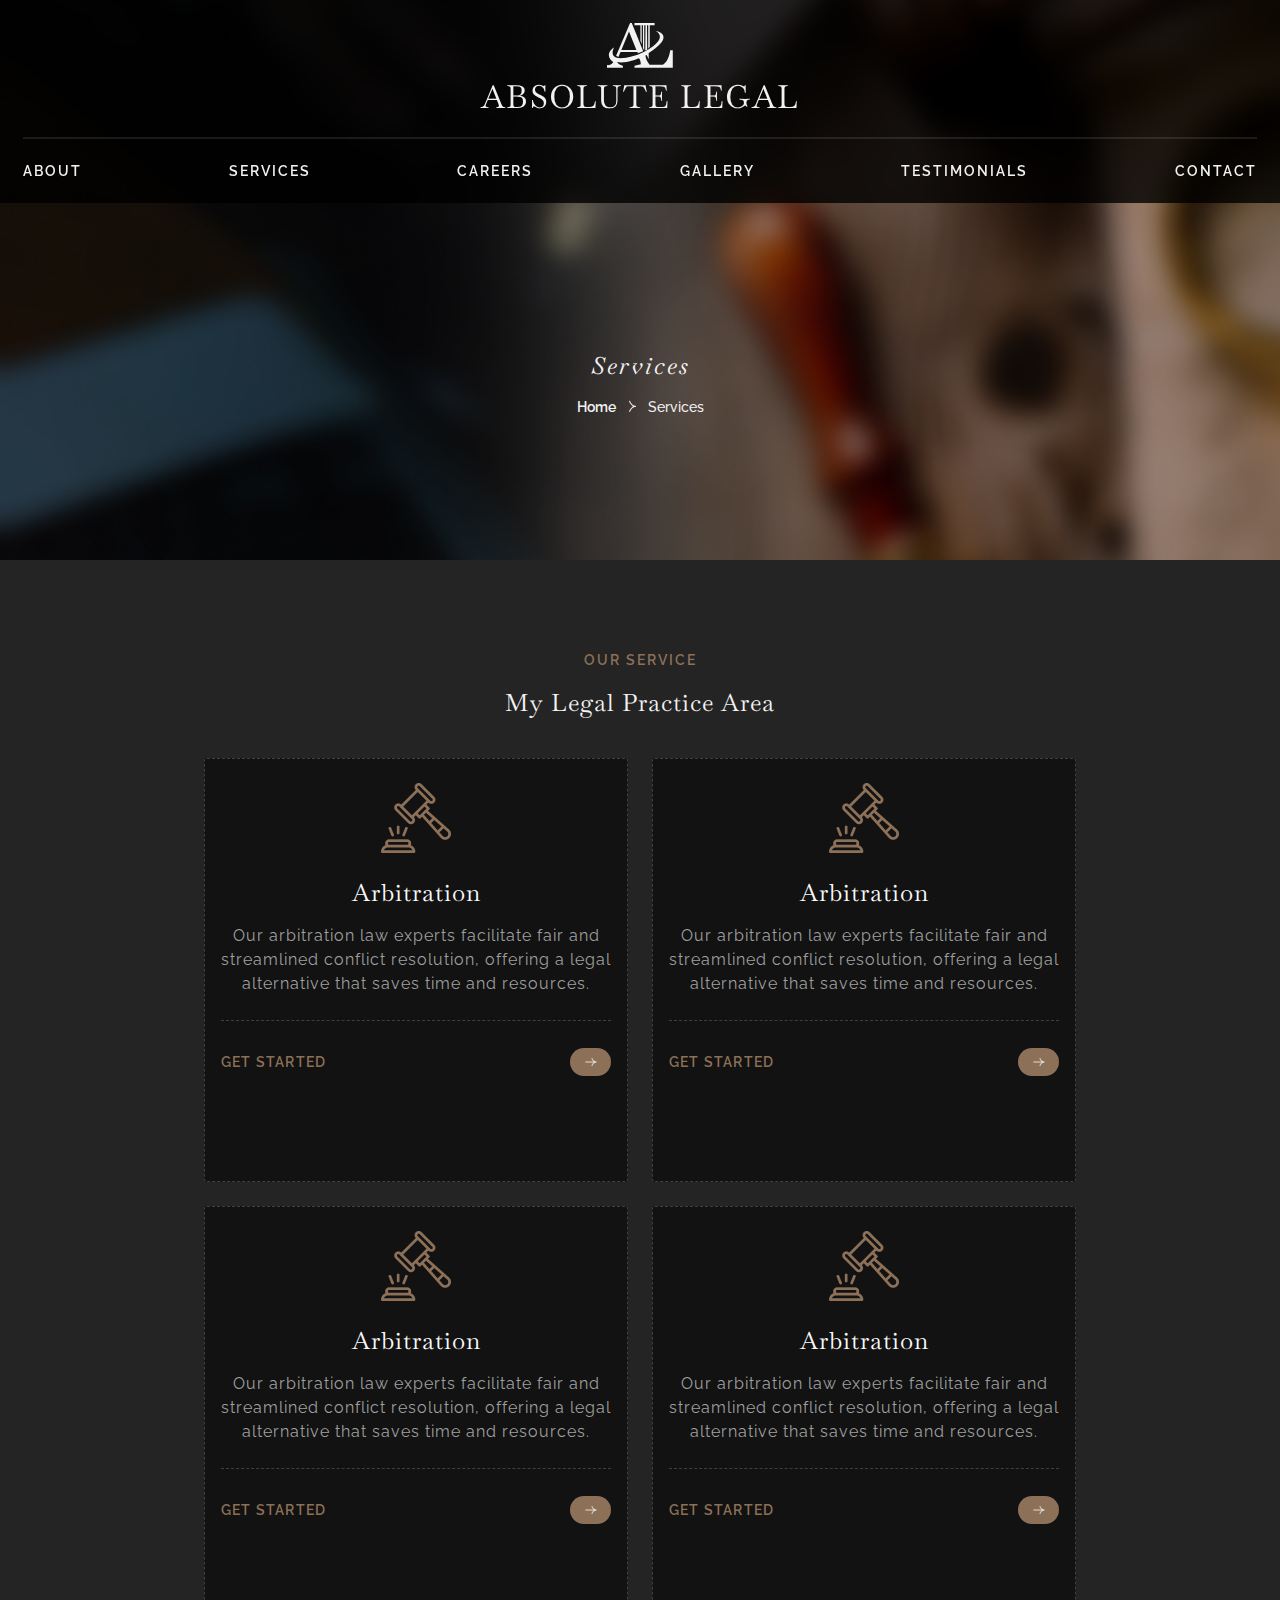
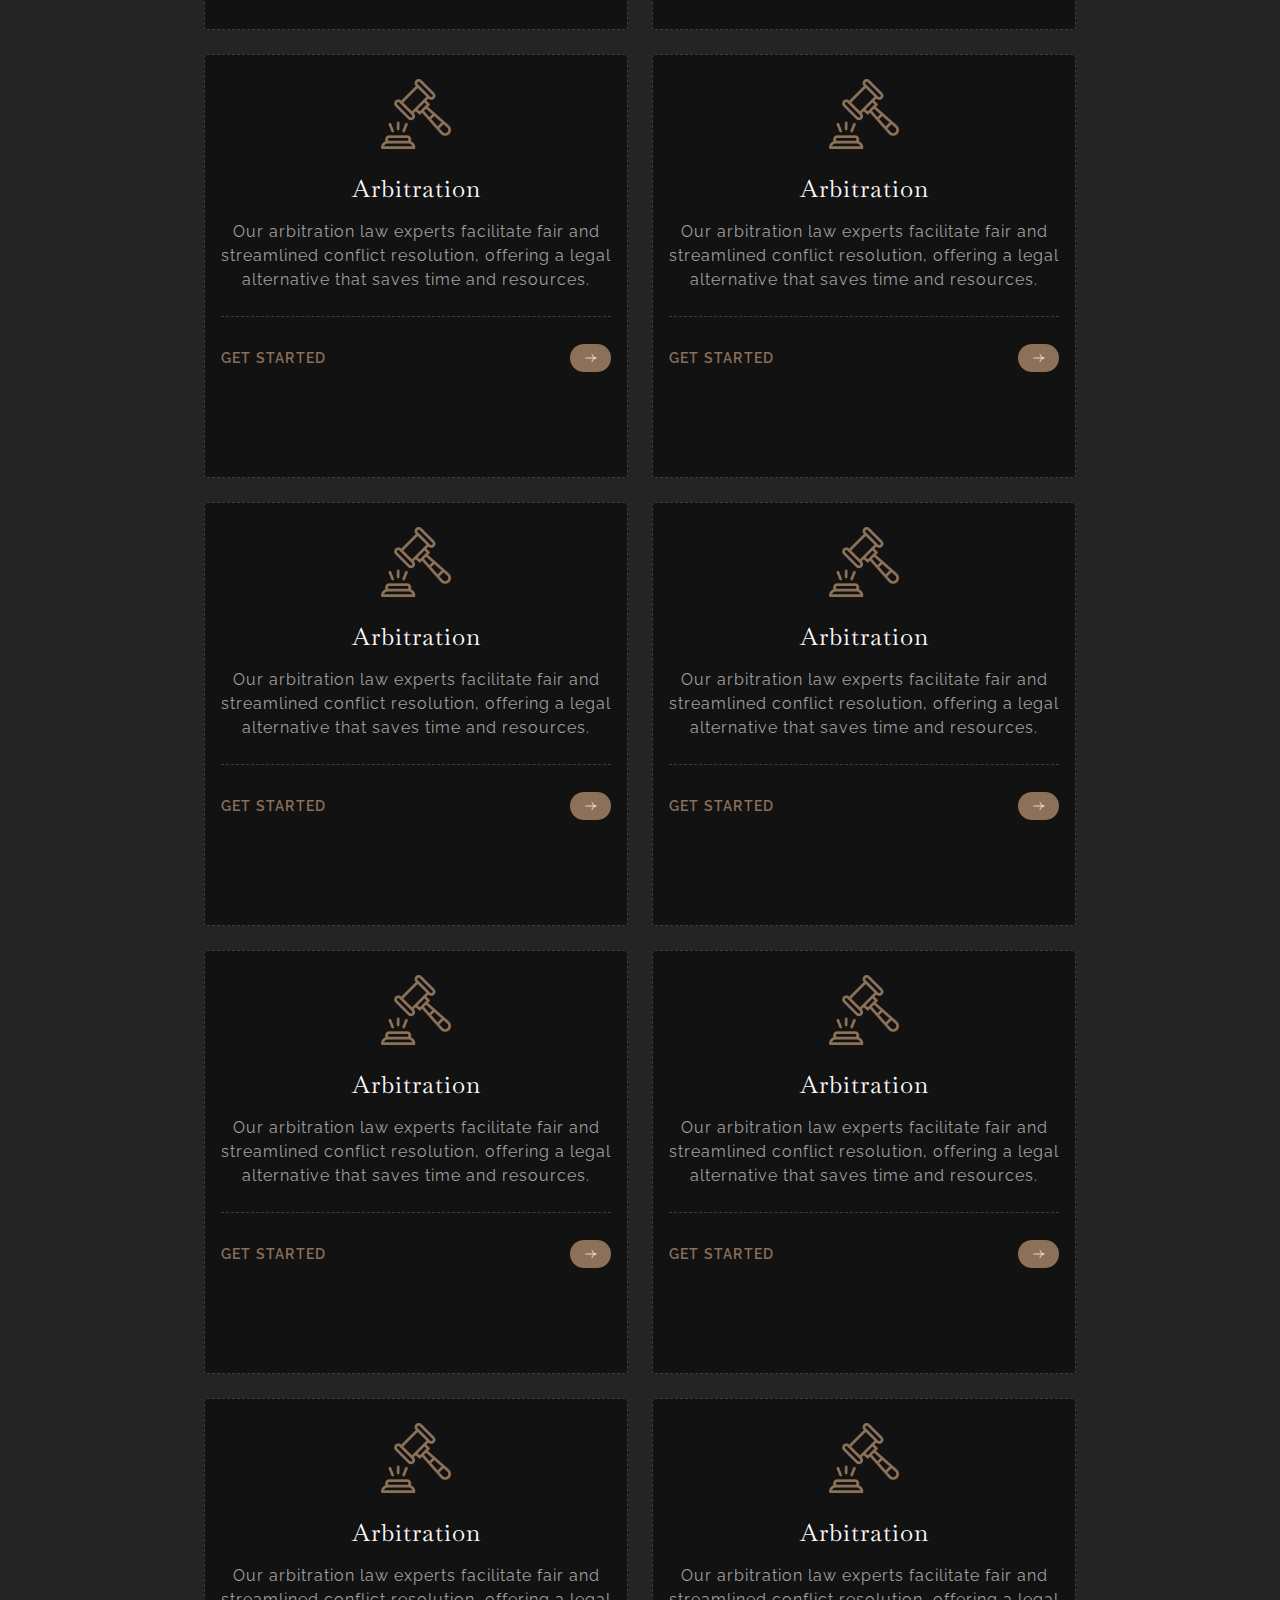
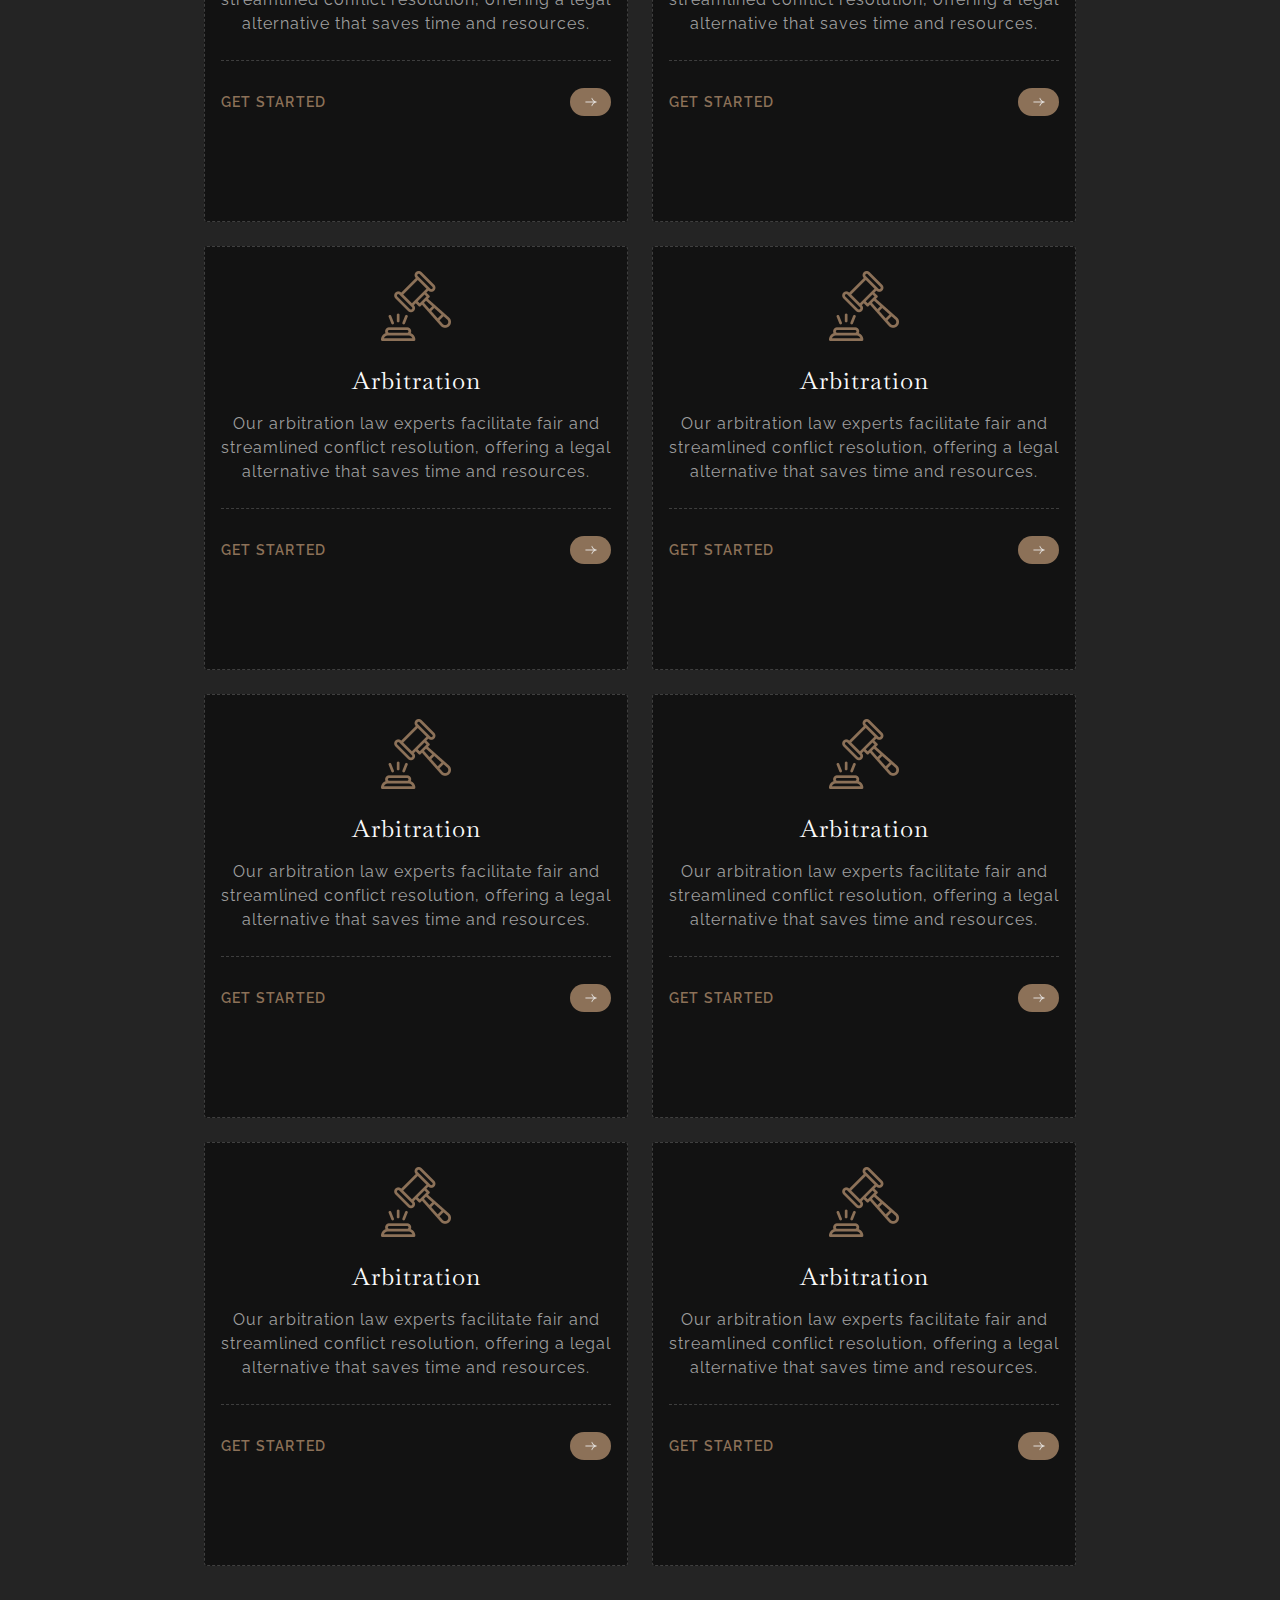
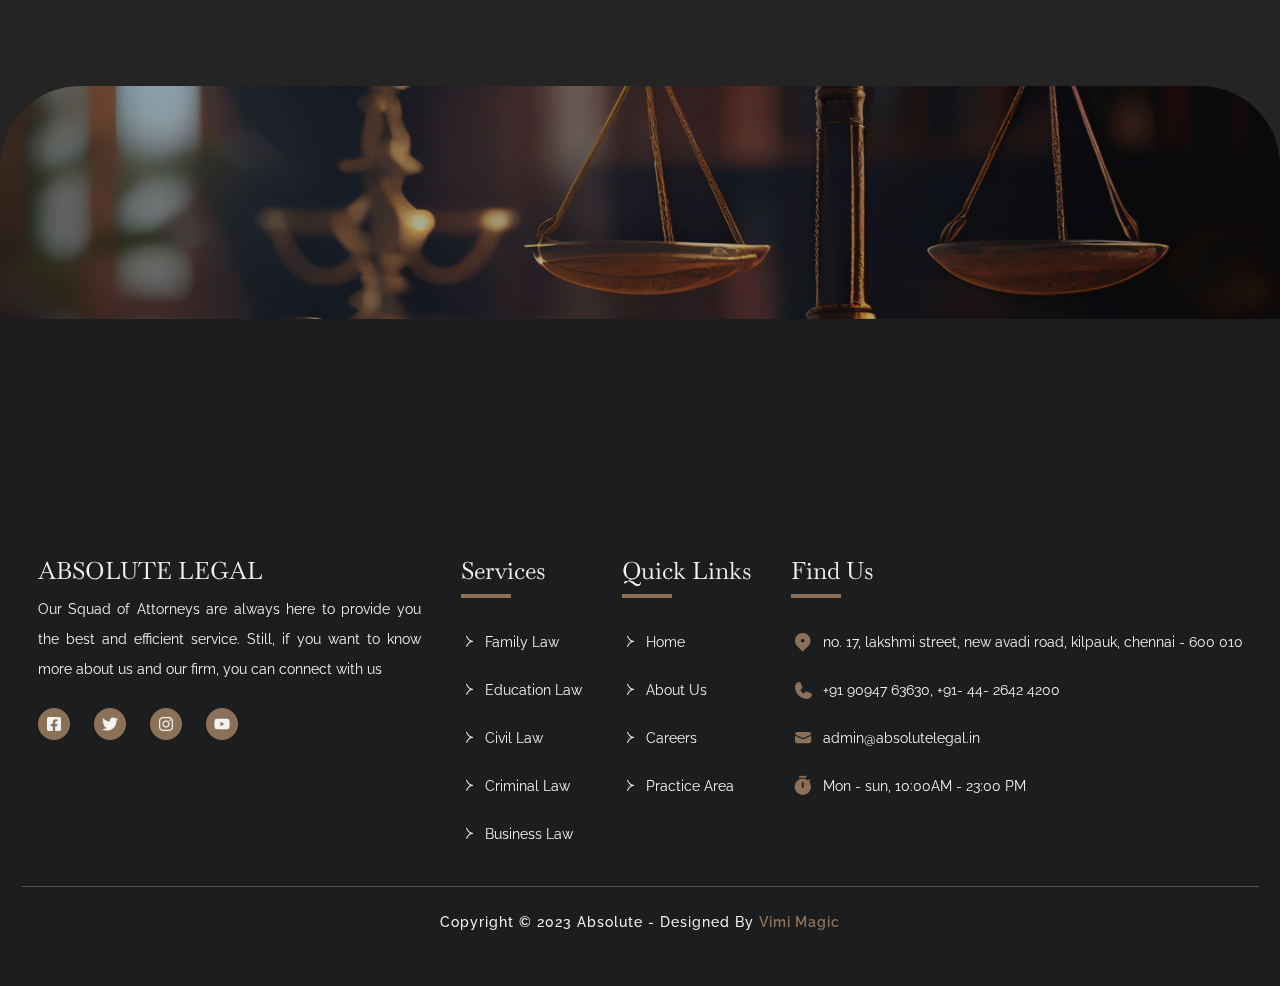
<file: services.html>
<!DOCTYPE html>
<html lang="en">

<head>
    <meta charset="UTF-8">
    <meta name="viewport" content="width=device-width, initial-scale=1.0">
    <title>Law Firm | Services</title>
    <link href="./output.css" rel="stylesheet">
    <link rel="preconnect" href="https://fonts.googleapis.com">
    <link rel="preconnect" href="https://fonts.gstatic.com" crossorigin>
    <link
        href="https://fonts.googleapis.com/css2?family=Baskervville:ital@0;1&family=Raleway:ital,wght@0,100..900;1,100..900&display=swap"
        rel="stylesheet">
    <style>
        body {
            font-family: 'Raleway', sans-serif;
            background: rgba(36, 36, 36, 1);
        }

        h1,
        h2,
        h3,
        h4,
        h5,
        h6 {
            font-family: 'Baskervville', 'Raleway', sans-serif;
        }
    </style>
</head>

<body class="text-white">
    <header class="relative min-h-[100px] md:hidden">
        <div class="bg-black bg-opacity-80 py-[23px] md:px-[23px] fixed md:sticky top-0 right-0 left-0 z-40">
            <a href="index.html" class="text-center">
                <img src="assets/images/logo.svg" alt="Absolute Legal" class="w-auto h-6 md:h-[45px] mx-auto">
                <h1
                    class="uppercase text-[#F2F2F2] leading-[20.69px] tracking-[1.5px] mt-2 md:text-[32px] md:leading-[41.38px]">
                    Absolute
                    Legal</h1>
            </a>
            <div id="navbar-open-btn" class="absolute -translate-y-1/2 top-1/2 right-5 md:hidden cursor-pointer">
                <img src="assets/images/menu-closed.svg" class="w-[18px] h-[13px]" />
            </div>
            <!-- navbar mobile section -->
            <nav id="navbar-mobile"
                class="fixed z-20 min-h-screen inset-0 bg-[rgba(36,_36,_36,_1)] flex-col justify-center space-y-10 hidden">
                <img id="navbar-close-btn" src="assets/images/menu-close-icon.svg"
                    class="w-8 h-8 absolute top-10 right-6 cursor-pointer" />
                <img src="assets/images/menu-open-logo.svg" class="w-[179px] h-[64.75px] mx-auto" />
                <ul
                    class="text-[#F2F2F2] flex flex-col items-center text-sm font-semibold tracking-[1px] uppercase space-y-10">
                    <li><a href="/about.html" class="hover:text-gray-400">About</a></li>
                    <li><a href="/services.html" class="hover:text-gray-400">Services</a></li>
                    <li><a href="/careers.html" class="hover:text-gray-400">Careers</a></li>
                    <li><a href="/gallery.html" class="hover:text-gray-400">Gallery</a></li>
                    <li><a href="/testimonials.html" class="hover:text-gray-400">Testimonials</a></li>
                    <li><a href="/contact.html" class="hover:text-gray-400">Contact</a></li>
                </ul>
            </nav>
            <!-- navbar web section -->
            <nav class="mt-5 hidden md:block max-w-[1320px] mx-auto">
                <ul
                    class="flex justify-between items-center font-semibold text-[14px] leading-[16.44px] tracking-[2px] uppercase border-t-[2px] border-t-[rgba(242,_242,_242,_0.1)] pt-6 space-y-4 md:space-y-0 text-[#F2F2F2]">
                    <li><a href="/about.html" class="active:text-[#8C7158]">About</a></li>
                    <li><a href="/services.html" class="active:text-[#8C7158]">Services</a></li>
                    <li><a href="/careers.html" class="active:text-[#8C7158]">Careers</a></li>
                    <li><a href="/gallery.html" class="active:text-[#8C7158]">Gallery</a></li>
                    <li><a href="/testimonials.html" class="active:text-[#8C7158]">Testimonials</a></li>
                    <li><a href="/contact.html" class="active:text-[#8C7158]">Contact</a></li>
                </ul>
            </nav>
        </div>
    </header>
    <!-- 1. Hero Section -->
    <section class="h-[360px] md:h-[560px] relative">
        <div class="bg-black bg-opacity-80 py-[23px] md:px-[23px] sticky top-0 right-0 left-0 hidden md:block">
            <a href="index.html" class="text-center">
                <img src="assets/images/logo.svg" alt="Absolute Legal" class="w-auto h-6 md:h-[45px] mx-auto">
                <h1
                    class="uppercase text-[#F2F2F2] leading-[20.69px] tracking-[1.5px] mt-2 md:text-[32px] md:leading-[41.38px]">
                    Absolute
                    Legal</h1>
            </a>
            <div id="navbar-open-btn" class="absolute -translate-y-1/2 top-1/2 right-5 md:hidden cursor-pointer">
                <img src="assets/images/menu-closed.svg" class="w-[18px] h-[13px]" />
            </div>
            <!-- navbar web section -->
            <nav class="mt-5 hidden md:block max-w-[1320px] mx-auto">
                <ul
                    class="flex justify-between items-center font-semibold text-[14px] leading-[16.44px] tracking-[2px] uppercase border-t-[2px] border-t-[rgba(242,_242,_242,_0.1)] pt-6 space-y-4 md:space-y-0 text-[#F2F2F2]">
                    <li><a href="/about.html" class="active:text-[#8C7158]">About</a></li>
                    <li><a href="/services.html" class="active:text-[#8C7158]">Services</a></li>
                    <li><a href="/careers.html" class="active:text-[#8C7158]">Careers</a></li>
                    <li><a href="/gallery.html" class="active:text-[#8C7158]">Gallery</a></li>
                    <li><a href="/testimonials.html" class="active:text-[#8C7158]">Testimonials</a></li>
                    <li><a href="/contact.html" class="active:text-[#8C7158]">Contact</a></li>
                </ul>
            </nav>
        </div>
        <div class="absolute inset-0 z-[-1]"><img src="assets/images/services/hero.png" alt="Absolute Law Firm"
                class="w-full h-full object-cover" /></div>
        <div class="flex flex-col gap-[18px] text-[#F2F2F2] justify-center items-center h-[360px]">
            <h2 class="text-[24px] italic font-normal leading-[31.03px] tracking-[2px] text-center">Services</h2>
            <div class="flex items-center gap-2">
                <a href="index.html" class="text-[14px] font-semibold leading-[16.44px] text-center">Home</a>
                <img src="assets/images/list-arrow-bullets.png" class="w-4 h-4" />
                <a href="#" class="text-[14px] font-medium leading-[16.44px] text-center">Services</a>
            </div>
        </div>
    </section>
    <!-- 2. Our Service -->
    <section class="px-4 pt-[90px] pb-10 flex flex-col gap-10 lg:pb-[120px]">
        <div class="space-y-4">
            <p class="text-[#8C7158] font-semibold text-[14px] leading-[21px] tracking-[2px] text-center">OUR SERVICE
            </p>
            <h2 class="text-[#F2F2F2] text-[24px] leading-[31px] tracking-[1px] text-center">My Legal Practice Area</h2>
        </div>
        <ul class="flex gap-8 justify-center items-center flex-wrap lg:gap-6">
            <li
                class="w-[328px] max-w-[328px] lg:w-[424px] lg:max-w-[424px] lg:h-[424px] min-h-[363px] rounded-[3px] p-4 pt-6 flex flex-col gap-6 bg-[#121212] border-[1.5px] border-dashed border-[rgba(242,242,242,0.2)]">
                <div class="space-y-6">
                    <img src="assets/images/services-icons/icon-1.png" class="w-[70px] h-[70px] mx-auto" />
                    <div class="space-y-4">
                        <h5 class="text-[24px] leading-[31px] tracking-[1px] text-center text-[#FAFAFA]">Arbitration
                        </h5>
                        <p class="font-[14px] leading-[24px] tracking-[1px] text-center text-[#9F9F9F]">Our arbitration
                            law experts
                            facilitate fair and streamlined conflict resolution, offering a legal alternative that saves
                            time and resources.</p>
                    </div>
                </div>
                <div
                    class="flex items-center justify-between pt-6 border-t-[1.5px] border-dashed border-[rgba(242,242,242,0.2)]">
                    <a href="home" class="font-semibold text-[14px] leading-[34px] tracking-[1.2px] text-[#8C7158]">GET
                        STARTED</a>
                    <a href="home" class="rounded-[15px] py-2 px-[14.5px] bg-[#8C7158]"><img
                            src="assets/images/list-arrow-white-right.png" class="w-3 h-3" /></a>
                </div>
            </li>
            <li
                class="w-[328px] max-w-[328px] lg:w-[424px] lg:max-w-[424px] lg:h-[424px] min-h-[363px] rounded-[3px] p-4 pt-6 flex flex-col gap-6 bg-[#121212] border-[1.5px] border-dashed border-[rgba(242,242,242,0.2)]">
                <div class="space-y-6">
                    <img src="assets/images/services-icons/icon-1.png" class="w-[70px] h-[70px] mx-auto" />
                    <div class="space-y-4">
                        <h5 class="text-[24px] leading-[31px] tracking-[1px] text-center text-[#FAFAFA]">Arbitration
                        </h5>
                        <p class="font-[14px] leading-[24px] tracking-[1px] text-center text-[#9F9F9F]">Our arbitration
                            law experts
                            facilitate fair and streamlined conflict resolution, offering a legal alternative that saves
                            time and resources.</p>
                    </div>
                </div>
                <div
                    class="flex items-center justify-between pt-6 border-t-[1.5px] border-dashed border-[rgba(242,242,242,0.2)]">
                    <a href="home" class="font-semibold text-[14px] leading-[34px] tracking-[1.2px] text-[#8C7158]">GET
                        STARTED</a>
                    <a href="home" class="rounded-[15px] py-2 px-[14.5px] bg-[#8C7158]"><img
                            src="assets/images/list-arrow-white-right.png" class="w-3 h-3" /></a>
                </div>
            </li>
            <li
                class="w-[328px] max-w-[328px] lg:w-[424px] lg:max-w-[424px] lg:h-[424px] min-h-[363px] rounded-[3px] p-4 pt-6 flex flex-col gap-6 bg-[#121212] border-[1.5px] border-dashed border-[rgba(242,242,242,0.2)]">
                <div class="space-y-6">
                    <img src="assets/images/services-icons/icon-1.png" class="w-[70px] h-[70px] mx-auto" />
                    <div class="space-y-4">
                        <h5 class="text-[24px] leading-[31px] tracking-[1px] text-center text-[#FAFAFA]">Arbitration
                        </h5>
                        <p class="font-[14px] leading-[24px] tracking-[1px] text-center text-[#9F9F9F]">Our arbitration
                            law experts
                            facilitate fair and streamlined conflict resolution, offering a legal alternative that saves
                            time and resources.</p>
                    </div>
                </div>
                <div
                    class="flex items-center justify-between pt-6 border-t-[1.5px] border-dashed border-[rgba(242,242,242,0.2)]">
                    <a href="home" class="font-semibold text-[14px] leading-[34px] tracking-[1.2px] text-[#8C7158]">GET
                        STARTED</a>
                    <a href="home" class="rounded-[15px] py-2 px-[14.5px] bg-[#8C7158]"><img
                            src="assets/images/list-arrow-white-right.png" class="w-3 h-3" /></a>
                </div>
            </li>
            <li
                class="w-[328px] max-w-[328px] lg:w-[424px] lg:max-w-[424px] lg:h-[424px] min-h-[363px] rounded-[3px] p-4 pt-6 flex flex-col gap-6 bg-[#121212] border-[1.5px] border-dashed border-[rgba(242,242,242,0.2)]">
                <div class="space-y-6">
                    <img src="assets/images/services-icons/icon-1.png" class="w-[70px] h-[70px] mx-auto" />
                    <div class="space-y-4">
                        <h5 class="text-[24px] leading-[31px] tracking-[1px] text-center text-[#FAFAFA]">Arbitration
                        </h5>
                        <p class="font-[14px] leading-[24px] tracking-[1px] text-center text-[#9F9F9F]">Our arbitration
                            law experts
                            facilitate fair and streamlined conflict resolution, offering a legal alternative that saves
                            time and resources.</p>
                    </div>
                </div>
                <div
                    class="flex items-center justify-between pt-6 border-t-[1.5px] border-dashed border-[rgba(242,242,242,0.2)]">
                    <a href="home" class="font-semibold text-[14px] leading-[34px] tracking-[1.2px] text-[#8C7158]">GET
                        STARTED</a>
                    <a href="home" class="rounded-[15px] py-2 px-[14.5px] bg-[#8C7158]"><img
                            src="assets/images/list-arrow-white-right.png" class="w-3 h-3" /></a>
                </div>
            </li>
            <li
                class="w-[328px] max-w-[328px] lg:w-[424px] lg:max-w-[424px] lg:h-[424px] min-h-[363px] rounded-[3px] p-4 pt-6 flex flex-col gap-6 bg-[#121212] border-[1.5px] border-dashed border-[rgba(242,242,242,0.2)]">
                <div class="space-y-6">
                    <img src="assets/images/services-icons/icon-1.png" class="w-[70px] h-[70px] mx-auto" />
                    <div class="space-y-4">
                        <h5 class="text-[24px] leading-[31px] tracking-[1px] text-center text-[#FAFAFA]">Arbitration
                        </h5>
                        <p class="font-[14px] leading-[24px] tracking-[1px] text-center text-[#9F9F9F]">Our arbitration
                            law experts
                            facilitate fair and streamlined conflict resolution, offering a legal alternative that saves
                            time and resources.</p>
                    </div>
                </div>
                <div
                    class="flex items-center justify-between pt-6 border-t-[1.5px] border-dashed border-[rgba(242,242,242,0.2)]">
                    <a href="home" class="font-semibold text-[14px] leading-[34px] tracking-[1.2px] text-[#8C7158]">GET
                        STARTED</a>
                    <a href="home" class="rounded-[15px] py-2 px-[14.5px] bg-[#8C7158]"><img
                            src="assets/images/list-arrow-white-right.png" class="w-3 h-3" /></a>
                </div>
            </li>
            <li
                class="w-[328px] max-w-[328px] lg:w-[424px] lg:max-w-[424px] lg:h-[424px] min-h-[363px] rounded-[3px] p-4 pt-6 flex flex-col gap-6 bg-[#121212] border-[1.5px] border-dashed border-[rgba(242,242,242,0.2)]">
                <div class="space-y-6">
                    <img src="assets/images/services-icons/icon-1.png" class="w-[70px] h-[70px] mx-auto" />
                    <div class="space-y-4">
                        <h5 class="text-[24px] leading-[31px] tracking-[1px] text-center text-[#FAFAFA]">Arbitration
                        </h5>
                        <p class="font-[14px] leading-[24px] tracking-[1px] text-center text-[#9F9F9F]">Our arbitration
                            law experts
                            facilitate fair and streamlined conflict resolution, offering a legal alternative that saves
                            time and resources.</p>
                    </div>
                </div>
                <div
                    class="flex items-center justify-between pt-6 border-t-[1.5px] border-dashed border-[rgba(242,242,242,0.2)]">
                    <a href="home" class="font-semibold text-[14px] leading-[34px] tracking-[1.2px] text-[#8C7158]">GET
                        STARTED</a>
                    <a href="home" class="rounded-[15px] py-2 px-[14.5px] bg-[#8C7158]"><img
                            src="assets/images/list-arrow-white-right.png" class="w-3 h-3" /></a>
                </div>
            </li>
            <li
                class="w-[328px] max-w-[328px] lg:w-[424px] lg:max-w-[424px] lg:h-[424px] min-h-[363px] rounded-[3px] p-4 pt-6 flex flex-col gap-6 bg-[#121212] border-[1.5px] border-dashed border-[rgba(242,242,242,0.2)]">
                <div class="space-y-6">
                    <img src="assets/images/services-icons/icon-1.png" class="w-[70px] h-[70px] mx-auto" />
                    <div class="space-y-4">
                        <h5 class="text-[24px] leading-[31px] tracking-[1px] text-center text-[#FAFAFA]">Arbitration
                        </h5>
                        <p class="font-[14px] leading-[24px] tracking-[1px] text-center text-[#9F9F9F]">Our arbitration
                            law experts
                            facilitate fair and streamlined conflict resolution, offering a legal alternative that saves
                            time and resources.</p>
                    </div>
                </div>
                <div
                    class="flex items-center justify-between pt-6 border-t-[1.5px] border-dashed border-[rgba(242,242,242,0.2)]">
                    <a href="home" class="font-semibold text-[14px] leading-[34px] tracking-[1.2px] text-[#8C7158]">GET
                        STARTED</a>
                    <a href="home" class="rounded-[15px] py-2 px-[14.5px] bg-[#8C7158]"><img
                            src="assets/images/list-arrow-white-right.png" class="w-3 h-3" /></a>
                </div>
            </li>
            <li
                class="w-[328px] max-w-[328px] lg:w-[424px] lg:max-w-[424px] lg:h-[424px] min-h-[363px] rounded-[3px] p-4 pt-6 flex flex-col gap-6 bg-[#121212] border-[1.5px] border-dashed border-[rgba(242,242,242,0.2)]">
                <div class="space-y-6">
                    <img src="assets/images/services-icons/icon-1.png" class="w-[70px] h-[70px] mx-auto" />
                    <div class="space-y-4">
                        <h5 class="text-[24px] leading-[31px] tracking-[1px] text-center text-[#FAFAFA]">Arbitration
                        </h5>
                        <p class="font-[14px] leading-[24px] tracking-[1px] text-center text-[#9F9F9F]">Our arbitration
                            law experts
                            facilitate fair and streamlined conflict resolution, offering a legal alternative that saves
                            time and resources.</p>
                    </div>
                </div>
                <div
                    class="flex items-center justify-between pt-6 border-t-[1.5px] border-dashed border-[rgba(242,242,242,0.2)]">
                    <a href="home" class="font-semibold text-[14px] leading-[34px] tracking-[1.2px] text-[#8C7158]">GET
                        STARTED</a>
                    <a href="home" class="rounded-[15px] py-2 px-[14.5px] bg-[#8C7158]"><img
                            src="assets/images/list-arrow-white-right.png" class="w-3 h-3" /></a>
                </div>
            </li>
            <li
                class="w-[328px] max-w-[328px] lg:w-[424px] lg:max-w-[424px] lg:h-[424px] min-h-[363px] rounded-[3px] p-4 pt-6 flex flex-col gap-6 bg-[#121212] border-[1.5px] border-dashed border-[rgba(242,242,242,0.2)]">
                <div class="space-y-6">
                    <img src="assets/images/services-icons/icon-1.png" class="w-[70px] h-[70px] mx-auto" />
                    <div class="space-y-4">
                        <h5 class="text-[24px] leading-[31px] tracking-[1px] text-center text-[#FAFAFA]">Arbitration
                        </h5>
                        <p class="font-[14px] leading-[24px] tracking-[1px] text-center text-[#9F9F9F]">Our arbitration
                            law experts
                            facilitate fair and streamlined conflict resolution, offering a legal alternative that saves
                            time and resources.</p>
                    </div>
                </div>
                <div
                    class="flex items-center justify-between pt-6 border-t-[1.5px] border-dashed border-[rgba(242,242,242,0.2)]">
                    <a href="home" class="font-semibold text-[14px] leading-[34px] tracking-[1.2px] text-[#8C7158]">GET
                        STARTED</a>
                    <a href="home" class="rounded-[15px] py-2 px-[14.5px] bg-[#8C7158]"><img
                            src="assets/images/list-arrow-white-right.png" class="w-3 h-3" /></a>
                </div>
            </li>
            <li
                class="w-[328px] max-w-[328px] lg:w-[424px] lg:max-w-[424px] lg:h-[424px] min-h-[363px] rounded-[3px] p-4 pt-6 flex flex-col gap-6 bg-[#121212] border-[1.5px] border-dashed border-[rgba(242,242,242,0.2)]">
                <div class="space-y-6">
                    <img src="assets/images/services-icons/icon-1.png" class="w-[70px] h-[70px] mx-auto" />
                    <div class="space-y-4">
                        <h5 class="text-[24px] leading-[31px] tracking-[1px] text-center text-[#FAFAFA]">Arbitration
                        </h5>
                        <p class="font-[14px] leading-[24px] tracking-[1px] text-center text-[#9F9F9F]">Our arbitration
                            law experts
                            facilitate fair and streamlined conflict resolution, offering a legal alternative that saves
                            time and resources.</p>
                    </div>
                </div>
                <div
                    class="flex items-center justify-between pt-6 border-t-[1.5px] border-dashed border-[rgba(242,242,242,0.2)]">
                    <a href="home" class="font-semibold text-[14px] leading-[34px] tracking-[1.2px] text-[#8C7158]">GET
                        STARTED</a>
                    <a href="home" class="rounded-[15px] py-2 px-[14.5px] bg-[#8C7158]"><img
                            src="assets/images/list-arrow-white-right.png" class="w-3 h-3" /></a>
                </div>
            </li>
            <li
                class="w-[328px] max-w-[328px] lg:w-[424px] lg:max-w-[424px] lg:h-[424px] min-h-[363px] rounded-[3px] p-4 pt-6 flex flex-col gap-6 bg-[#121212] border-[1.5px] border-dashed border-[rgba(242,242,242,0.2)]">
                <div class="space-y-6">
                    <img src="assets/images/services-icons/icon-1.png" class="w-[70px] h-[70px] mx-auto" />
                    <div class="space-y-4">
                        <h5 class="text-[24px] leading-[31px] tracking-[1px] text-center text-[#FAFAFA]">Arbitration
                        </h5>
                        <p class="font-[14px] leading-[24px] tracking-[1px] text-center text-[#9F9F9F]">Our arbitration
                            law experts
                            facilitate fair and streamlined conflict resolution, offering a legal alternative that saves
                            time and resources.</p>
                    </div>
                </div>
                <div
                    class="flex items-center justify-between pt-6 border-t-[1.5px] border-dashed border-[rgba(242,242,242,0.2)]">
                    <a href="home" class="font-semibold text-[14px] leading-[34px] tracking-[1.2px] text-[#8C7158]">GET
                        STARTED</a>
                    <a href="home" class="rounded-[15px] py-2 px-[14.5px] bg-[#8C7158]"><img
                            src="assets/images/list-arrow-white-right.png" class="w-3 h-3" /></a>
                </div>
            </li>
            <li
                class="w-[328px] max-w-[328px] lg:w-[424px] lg:max-w-[424px] lg:h-[424px] min-h-[363px] rounded-[3px] p-4 pt-6 flex flex-col gap-6 bg-[#121212] border-[1.5px] border-dashed border-[rgba(242,242,242,0.2)]">
                <div class="space-y-6">
                    <img src="assets/images/services-icons/icon-1.png" class="w-[70px] h-[70px] mx-auto" />
                    <div class="space-y-4">
                        <h5 class="text-[24px] leading-[31px] tracking-[1px] text-center text-[#FAFAFA]">Arbitration
                        </h5>
                        <p class="font-[14px] leading-[24px] tracking-[1px] text-center text-[#9F9F9F]">Our arbitration
                            law experts
                            facilitate fair and streamlined conflict resolution, offering a legal alternative that saves
                            time and resources.</p>
                    </div>
                </div>
                <div
                    class="flex items-center justify-between pt-6 border-t-[1.5px] border-dashed border-[rgba(242,242,242,0.2)]">
                    <a href="home" class="font-semibold text-[14px] leading-[34px] tracking-[1.2px] text-[#8C7158]">GET
                        STARTED</a>
                    <a href="home" class="rounded-[15px] py-2 px-[14.5px] bg-[#8C7158]"><img
                            src="assets/images/list-arrow-white-right.png" class="w-3 h-3" /></a>
                </div>
            </li>
            <li
                class="w-[328px] max-w-[328px] lg:w-[424px] lg:max-w-[424px] lg:h-[424px] min-h-[363px] rounded-[3px] p-4 pt-6 flex flex-col gap-6 bg-[#121212] border-[1.5px] border-dashed border-[rgba(242,242,242,0.2)]">
                <div class="space-y-6">
                    <img src="assets/images/services-icons/icon-1.png" class="w-[70px] h-[70px] mx-auto" />
                    <div class="space-y-4">
                        <h5 class="text-[24px] leading-[31px] tracking-[1px] text-center text-[#FAFAFA]">Arbitration
                        </h5>
                        <p class="font-[14px] leading-[24px] tracking-[1px] text-center text-[#9F9F9F]">Our arbitration
                            law experts
                            facilitate fair and streamlined conflict resolution, offering a legal alternative that saves
                            time and resources.</p>
                    </div>
                </div>
                <div
                    class="flex items-center justify-between pt-6 border-t-[1.5px] border-dashed border-[rgba(242,242,242,0.2)]">
                    <a href="home" class="font-semibold text-[14px] leading-[34px] tracking-[1.2px] text-[#8C7158]">GET
                        STARTED</a>
                    <a href="home" class="rounded-[15px] py-2 px-[14.5px] bg-[#8C7158]"><img
                            src="assets/images/list-arrow-white-right.png" class="w-3 h-3" /></a>
                </div>
            </li>
            <li
                class="w-[328px] max-w-[328px] lg:w-[424px] lg:max-w-[424px] lg:h-[424px] min-h-[363px] rounded-[3px] p-4 pt-6 flex flex-col gap-6 bg-[#121212] border-[1.5px] border-dashed border-[rgba(242,242,242,0.2)]">
                <div class="space-y-6">
                    <img src="assets/images/services-icons/icon-1.png" class="w-[70px] h-[70px] mx-auto" />
                    <div class="space-y-4">
                        <h5 class="text-[24px] leading-[31px] tracking-[1px] text-center text-[#FAFAFA]">Arbitration
                        </h5>
                        <p class="font-[14px] leading-[24px] tracking-[1px] text-center text-[#9F9F9F]">Our arbitration
                            law experts
                            facilitate fair and streamlined conflict resolution, offering a legal alternative that saves
                            time and resources.</p>
                    </div>
                </div>
                <div
                    class="flex items-center justify-between pt-6 border-t-[1.5px] border-dashed border-[rgba(242,242,242,0.2)]">
                    <a href="home" class="font-semibold text-[14px] leading-[34px] tracking-[1.2px] text-[#8C7158]">GET
                        STARTED</a>
                    <a href="home" class="rounded-[15px] py-2 px-[14.5px] bg-[#8C7158]"><img
                            src="assets/images/list-arrow-white-right.png" class="w-3 h-3" /></a>
                </div>
            </li>
            <li
                class="w-[328px] max-w-[328px] lg:w-[424px] lg:max-w-[424px] lg:h-[424px] min-h-[363px] rounded-[3px] p-4 pt-6 flex flex-col gap-6 bg-[#121212] border-[1.5px] border-dashed border-[rgba(242,242,242,0.2)]">
                <div class="space-y-6">
                    <img src="assets/images/services-icons/icon-1.png" class="w-[70px] h-[70px] mx-auto" />
                    <div class="space-y-4">
                        <h5 class="text-[24px] leading-[31px] tracking-[1px] text-center text-[#FAFAFA]">Arbitration
                        </h5>
                        <p class="font-[14px] leading-[24px] tracking-[1px] text-center text-[#9F9F9F]">Our arbitration
                            law experts
                            facilitate fair and streamlined conflict resolution, offering a legal alternative that saves
                            time and resources.</p>
                    </div>
                </div>
                <div
                    class="flex items-center justify-between pt-6 border-t-[1.5px] border-dashed border-[rgba(242,242,242,0.2)]">
                    <a href="home" class="font-semibold text-[14px] leading-[34px] tracking-[1.2px] text-[#8C7158]">GET
                        STARTED</a>
                    <a href="home" class="rounded-[15px] py-2 px-[14.5px] bg-[#8C7158]"><img
                            src="assets/images/list-arrow-white-right.png" class="w-3 h-3" /></a>
                </div>
            </li>
            <li
                class="w-[328px] max-w-[328px] lg:w-[424px] lg:max-w-[424px] lg:h-[424px] min-h-[363px] rounded-[3px] p-4 pt-6 flex flex-col gap-6 bg-[#121212] border-[1.5px] border-dashed border-[rgba(242,242,242,0.2)]">
                <div class="space-y-6">
                    <img src="assets/images/services-icons/icon-1.png" class="w-[70px] h-[70px] mx-auto" />
                    <div class="space-y-4">
                        <h5 class="text-[24px] leading-[31px] tracking-[1px] text-center text-[#FAFAFA]">Arbitration
                        </h5>
                        <p class="font-[14px] leading-[24px] tracking-[1px] text-center text-[#9F9F9F]">Our arbitration
                            law experts
                            facilitate fair and streamlined conflict resolution, offering a legal alternative that saves
                            time and resources.</p>
                    </div>
                </div>
                <div
                    class="flex items-center justify-between pt-6 border-t-[1.5px] border-dashed border-[rgba(242,242,242,0.2)]">
                    <a href="home" class="font-semibold text-[14px] leading-[34px] tracking-[1.2px] text-[#8C7158]">GET
                        STARTED</a>
                    <a href="home" class="rounded-[15px] py-2 px-[14.5px] bg-[#8C7158]"><img
                            src="assets/images/list-arrow-white-right.png" class="w-3 h-3" /></a>
                </div>
            </li>
            <li
                class="w-[328px] max-w-[328px] lg:w-[424px] lg:max-w-[424px] lg:h-[424px] min-h-[363px] rounded-[3px] p-4 pt-6 flex flex-col gap-6 bg-[#121212] border-[1.5px] border-dashed border-[rgba(242,242,242,0.2)]">
                <div class="space-y-6">
                    <img src="assets/images/services-icons/icon-1.png" class="w-[70px] h-[70px] mx-auto" />
                    <div class="space-y-4">
                        <h5 class="text-[24px] leading-[31px] tracking-[1px] text-center text-[#FAFAFA]">Arbitration
                        </h5>
                        <p class="font-[14px] leading-[24px] tracking-[1px] text-center text-[#9F9F9F]">Our arbitration
                            law experts
                            facilitate fair and streamlined conflict resolution, offering a legal alternative that saves
                            time and resources.</p>
                    </div>
                </div>
                <div
                    class="flex items-center justify-between pt-6 border-t-[1.5px] border-dashed border-[rgba(242,242,242,0.2)]">
                    <a href="home" class="font-semibold text-[14px] leading-[34px] tracking-[1.2px] text-[#8C7158]">GET
                        STARTED</a>
                    <a href="home" class="rounded-[15px] py-2 px-[14.5px] bg-[#8C7158]"><img
                            src="assets/images/list-arrow-white-right.png" class="w-3 h-3" /></a>
                </div>
            </li>
            <li
                class="w-[328px] max-w-[328px] lg:w-[424px] lg:max-w-[424px] lg:h-[424px] min-h-[363px] rounded-[3px] p-4 pt-6 flex flex-col gap-6 bg-[#121212] border-[1.5px] border-dashed border-[rgba(242,242,242,0.2)]">
                <div class="space-y-6">
                    <img src="assets/images/services-icons/icon-1.png" class="w-[70px] h-[70px] mx-auto" />
                    <div class="space-y-4">
                        <h5 class="text-[24px] leading-[31px] tracking-[1px] text-center text-[#FAFAFA]">Arbitration
                        </h5>
                        <p class="font-[14px] leading-[24px] tracking-[1px] text-center text-[#9F9F9F]">Our arbitration
                            law experts
                            facilitate fair and streamlined conflict resolution, offering a legal alternative that saves
                            time and resources.</p>
                    </div>
                </div>
                <div
                    class="flex items-center justify-between pt-6 border-t-[1.5px] border-dashed border-[rgba(242,242,242,0.2)]">
                    <a href="home" class="font-semibold text-[14px] leading-[34px] tracking-[1.2px] text-[#8C7158]">GET
                        STARTED</a>
                    <a href="home" class="rounded-[15px] py-2 px-[14.5px] bg-[#8C7158]"><img
                            src="assets/images/list-arrow-white-right.png" class="w-3 h-3" /></a>
                </div>
            </li>

        </ul>
    </section>
    <!-- 3. Footer -->
    <section
        class="rounded-tl-[40px] rounded-tr-[40px] md:rounded-tl-[80px] md:rounded-tr-[80px] flex flex-col gap-10 overflow-hidden bg-[#1C1D1E] md:sticky md:top-0 md:z-[7] md:min-h-screen md:justify-between">
        <div class="h-[233px] md:hidden opacity-80">
            <img src="assets/images/footer-img.png" class="h-full w-full" />
        </div>
        <div class="h-[233px] hidden md:block opacity-80">
            <img src="assets/images/footer-img-lg-sc.png" class="h-full w-full" />
        </div>
        <div class="max-w-[1320px] mx-auto flex flex-col gap-10 text-[#F2F2F2]">
            <div class="flex flex-col gap-10 px-4 lg:flex-row lg:justify-between">
                <div class="flex flex-col gap-6 max-w-[383px] w-full">
                    <div class="space-y-2 text-[#F2F2F2]">
                        <h2 class="text-[24px] leading-[31px]">
                            ABSOLUTE LEGAL
                        </h2>
                        <p class="text-[14px] leading-[30px] text-justify">Our Squad of Attorneys are always here to
                            provide
                            you the best and efficient service. Still, if you want to know more about us and our firm,
                            you can connect with us</p>
                    </div>
                    <div class="flex gap-6">
                        <div class="w-8 h-8 p-2 bg-[#8C7158] rounded-full">
                            <img src="assets/images/social/fb.png" class="w-4 h-4" />
                        </div>
                        <div class="w-8 h-8 p-2 bg-[#8C7158] rounded-full">
                            <img src="assets/images/social/twitter.png" class="w-4 h-4" />
                        </div>
                        <div class="w-8 h-8 p-2 bg-[#8C7158] rounded-full">
                            <img src="assets/images/social/insta.png" class="w-4 h-4" />
                        </div>
                        <div class="w-8 h-8 p-2 bg-[#8C7158] rounded-full">
                            <img src="assets/images/social/youtube.png" class="w-4 h-4" />
                        </div>
                    </div>
                </div>
                <div class="flex flex-col gap-10 lg:flex-row lg:flex-wrap lg:justify-evenly">
                    <div class="flex flex-col gap-8">
                        <div class="space-y-2">
                            <h4 class="text-[24px] leading-[31px]">Services</h4>
                            <div class="border-[2px] border-[solid] border-[#8C7158] w-[50px]"></div>
                        </div>
                        <ul class="space-y-6">
                            <li>
                                <a href="index.html" class="flex gap-2 items-center">
                                    <img src="assets/images/list-arrow-bullets.png" class="w-4 h-4" />
                                    <p class="text-[14px] leading-[24px]">Family Law</p>
                                </a>
                            </li>
                            <li>
                                <a href="index.html" class="flex gap-2 items-center">
                                    <img src="assets/images/list-arrow-bullets.png" class="w-4 h-4" />
                                    <p class="text-[14px] leading-[24px]">Education Law</p>
                                </a>
                            </li>
                            <li>
                                <a href="index.html" class="flex gap-2 items-center">
                                    <img src="assets/images/list-arrow-bullets.png" class="w-4 h-4" />
                                    <p class="text-[14px] leading-[24px]">Civil Law</p>
                                </a>
                            </li>
                            <li>
                                <a href="index.html" class="flex gap-2 items-center">
                                    <img src="assets/images/list-arrow-bullets.png" class="w-4 h-4" />
                                    <p class="text-[14px] leading-[24px]">Criminal Law</p>
                                </a>
                            </li>
                            <li>
                                <a href="index.html" class="flex gap-2 items-center">
                                    <img src="assets/images/list-arrow-bullets.png" class="w-4 h-4" />
                                    <p class="text-[14px] leading-[24px]">Business Law</p>
                                </a>
                            </li>
                        </ul>
                    </div>
                    <div class="flex flex-col gap-8">
                        <div class="space-y-2">
                            <h4 class="text-[24px] leading-[31px]">Quick Links</h4>
                            <div class="border-[2px] border-[solid] border-[#8C7158] w-[50px]"></div>
                        </div>
                        <ul class="space-y-6">
                            <li>
                                <a href="index.html" class="flex gap-2 items-center">
                                    <img src="assets/images/list-arrow-bullets.png" class="w-4 h-4" />
                                    <p class="text-[14px] leading-[24px]">Home</p>
                                </a>
                            </li>
                            <li>
                                <a href="index.html" class="flex gap-2 items-center">
                                    <img src="assets/images/list-arrow-bullets.png" class="w-4 h-4" />
                                    <p class="text-[14px] leading-[24px]">About Us</p>
                                </a>
                            </li>
                            <li>
                                <a href="index.html" class="flex gap-2 items-center">
                                    <img src="assets/images/list-arrow-bullets.png" class="w-4 h-4" />
                                    <p class="text-[14px] leading-[24px]">Careers</p>
                                </a>
                            </li>
                            <li>
                                <a href="index.html" class="flex gap-2 items-center">
                                    <img src="assets/images/list-arrow-bullets.png" class="w-4 h-4" />
                                    <p class="text-[14px] leading-[24px]">Practice Area</p>
                                </a>
                            </li>
                        </ul>
                    </div>
                    <div class="flex flex-col gap-8">
                        <div class="space-y-2">
                            <h4 class="text-[24px] leading-[31px]">Find Us</h4>
                            <div class="border-[2px] border-[solid] border-[#8C7158] w-[50px]"></div>
                        </div>
                        <ul class="space-y-6">
                            <li>
                                <a href="index.html" class="flex gap-2 ">
                                    <img src="assets/images/footer-icons/map.png" class="w-6 h-6" />
                                    <p class="text-[14px] leading-[24px] text-justify">no. 17, lakshmi street, new avadi
                                        road,
                                        kilpauk, chennai - 600 010</p>
                                </a>
                            </li>
                            <li>
                                <a href="index.html" class="flex gap-2 ">
                                    <img src="assets/images/footer-icons/phone.png" class="w-6 h-6" />
                                    <p class="text-[14px] leading-[24px] text-justify">+91 90947 63630, +91- 44- 2642
                                        4200</p>
                                </a>
                            </li>
                            <li>
                                <a href="index.html" class="flex gap-2 ">
                                    <img src="assets/images/footer-icons/mail.png" class="w-6 h-6" />
                                    <p class="text-[14px] leading-[24px] text-justify">admin@absolutelegal.in</p>
                                </a>
                            </li>
                            <li>
                                <a href="index.html" class="flex gap-2 ">
                                    <img src="assets/images/footer-icons/clock.png" class="w-6 h-6" />
                                    <p class="text-[14px] leading-[24px] text-justify">Mon - sun, 10:00AM - 23:00 PM</p>
                                </a>
                            </li>
                        </ul>
                    </div>
                </div>
            </div>
            <div class="border-t-[1px] border-t-[#565655] border-solid min-h-[100px] py-5 px-4">
                <p class="text-[14px] font-medium leading-[30px] tracking-[1px] text-center">Copyright © 2023 Absolute -
                    Designed By <span class="font-semibold text-[#8C7158]">Vimi Magic</span></p>
            </div>
        </div>
    </section>
    <script>
        const closeBtn = document.querySelector('#navbar-close-btn');
        const openBtn = document.querySelector('#navbar-open-btn');
        const navbar = document.querySelector("#navbar-mobile");

        closeBtn.addEventListener("click", (event) => {
            console.log(event)
            navbar.classList.add('hidden')
        })

        openBtn.addEventListener("click", (event) => {
            navbar.classList.remove('hidden');
            navbar.classList.add('flex');
        })
    </script>
</body>

</html>
</file>
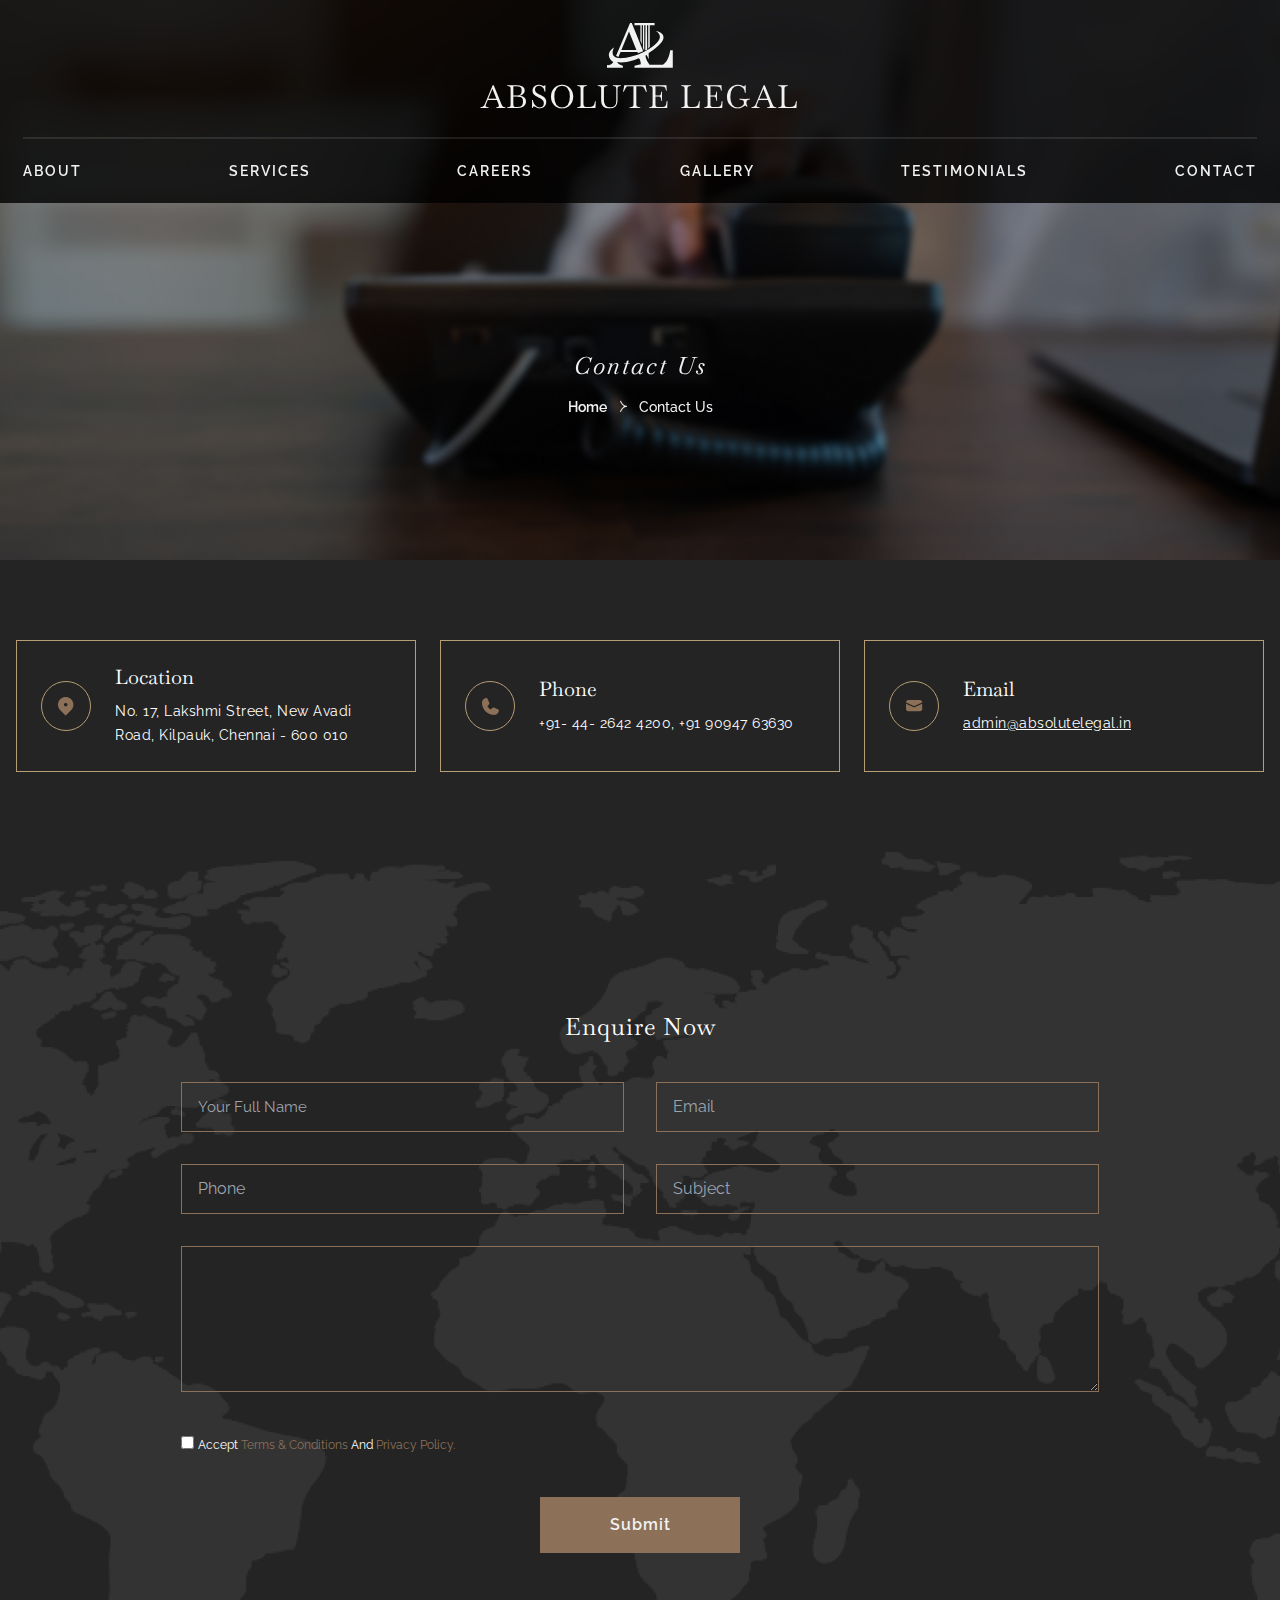
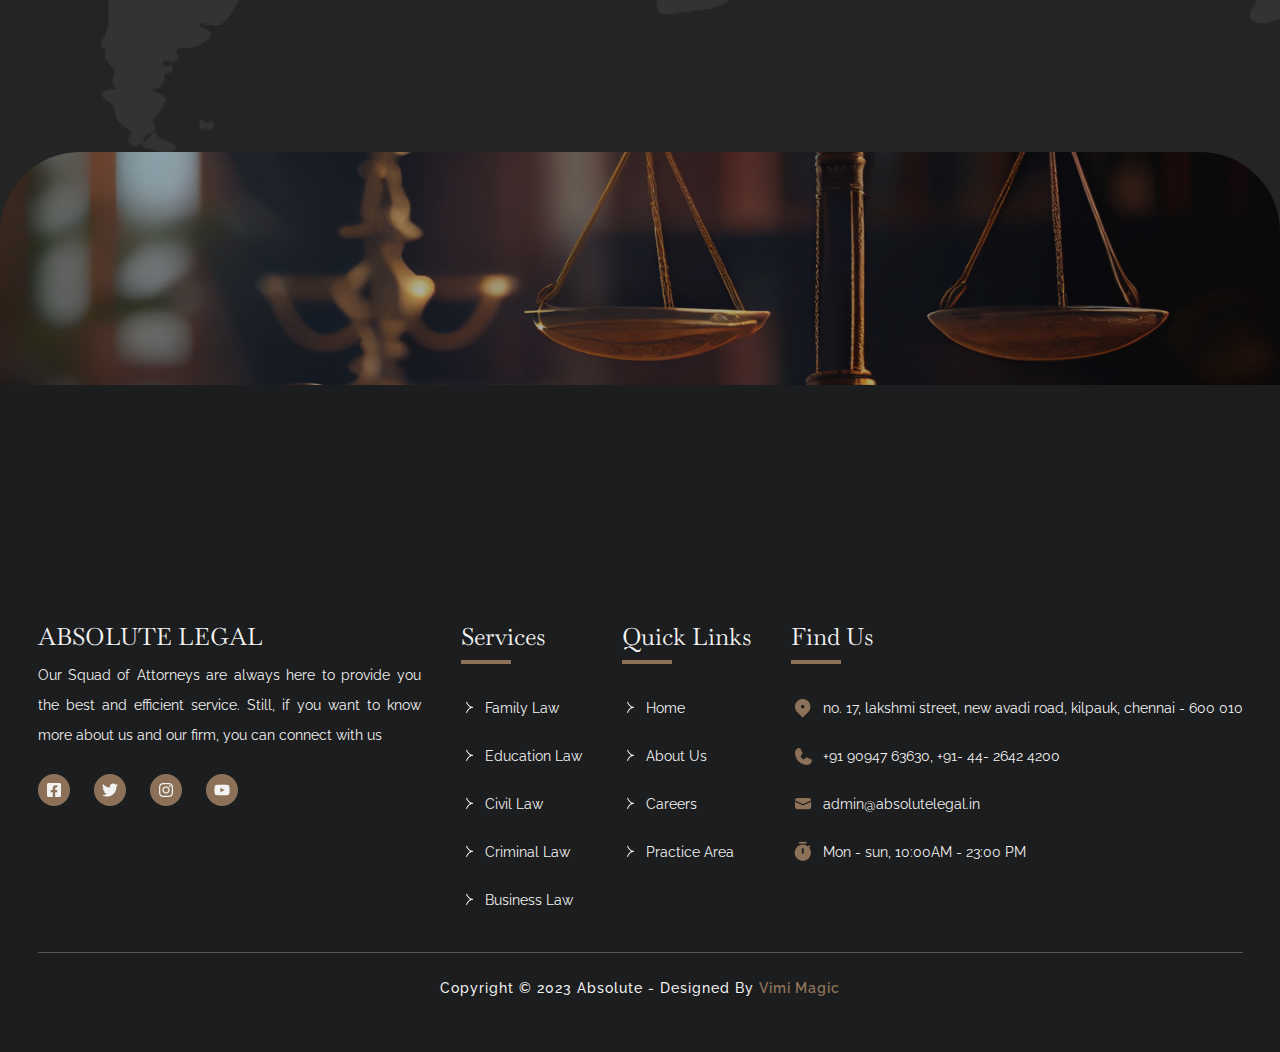
<file: snap.html>
<!DOCTYPE html>
<html lang="en">

<head>
    <meta charset="UTF-8">
    <meta name="viewport" content="width=device-width, initial-scale=1.0">
    <title>Law Firm | Contact Us</title>
    <link href="./output.css" rel="stylesheet">
    <link rel="preconnect" href="https://fonts.googleapis.com">
    <link rel="preconnect" href="https://fonts.gstatic.com" crossorigin>
    <link
        href="https://fonts.googleapis.com/css2?family=Baskervville:ital@0;1&family=Raleway:ital,wght@0,100..900;1,100..900&display=swap"
        rel="stylesheet">
    <style>
        body {
            font-family: 'Raleway', sans-serif;
            background: rgba(36, 36, 36, 1);
        }

        h1,
        h2,
        h3,
        h4,
        h5,
        h6 {
            font-family: 'Baskervville', 'Raleway', sans-serif;
        }
    </style>
</head>

<body class="text-white">
    <!-- <header class="relative min-h-[100px] md:min-h-[202px]">
        <div class="bg-black bg-opacity-80 py-[23px] md:px-[23px] fixed top-0 right-0 left-0">
            <a href="index.html" class="text-center">
                <img src="assets/images/logo.svg" alt="Absolute Legal" class="w-auto h-6 md:h-[45px] mx-auto">
                <h1
                    class="uppercase text-[#F2F2F2] leading-[20.69px] tracking-[1.5px] mt-2 md:text-[32px] md:leading-[41.38px]">
                    Absolute
                    Legal</h1>
            </a>
            <div id="navbar-open-btn" class="absolute -translate-y-1/2 top-1/2 right-5 md:hidden cursor-pointer">
                <img src="assets/images/menu-closed.svg" class="w-[18px] h-[13px]" />
            </div>
            <nav id="navbar-mobile"
                class="fixed z-20 min-h-screen inset-0 bg-[rgba(36,_36,_36,_1)] flex-col justify-center space-y-10 hidden">
                <img id="navbar-close-btn" src="assets/images/menu-close-icon.svg"
                    class="w-8 h-8 absolute top-10 right-6 cursor-pointer" />
                <img src="assets/images/menu-open-logo.svg" class="w-[179px] h-[64.75px] mx-auto" />
                <ul
                    class="text-[#F2F2F2] flex flex-col items-center text-sm font-semibold tracking-[1px] uppercase space-y-10">
                    <li><a href="/about.html" class="hover:text-gray-400">About</a></li>
                    <li><a href="/services.html" class="hover:text-gray-400">Services</a></li>
                    <li><a href="/careers.html" class="hover:text-gray-400">Careers</a></li>
                    <li><a href="/gallery.html" class="hover:text-gray-400">Gallery</a></li>
                    <li><a href="/testimonials.html" class="hover:text-gray-400">Testimonials</a></li>
                    <li><a href="/contact.html" class="hover:text-gray-400">Contact</a></li>
                </ul>
            </nav>
            <nav class="mt-5 hidden md:block max-w-[1320px] mx-auto">
                <ul
                    class="flex justify-between items-center font-semibold text-[14px] leading-[16.44px] tracking-[2px] uppercase border-t-[2px] border-t-[rgba(242,_242,_242,_0.1)] pt-6 space-y-4 md:space-y-0 text-[#F2F2F2]">
                    <li><a href="/about.html" class="active:text-[#8C7158]">About</a></li>
                    <li><a href="/services.html" class="active:text-[#8C7158]">Services</a></li>
                    <li><a href="/careers.html" class="active:text-[#8C7158]">Careers</a></li>
                    <li><a href="/gallery.html" class="active:text-[#8C7158]">Gallery</a></li>
                    <li><a href="/testimonials.html" class="active:text-[#8C7158]">Testimonials</a></li>
                    <li><a href="/contact.html" class="active:text-[#8C7158]">Contact</a></li>
                </ul>
            </nav>
        </div>
    </header> -->
    <!-- 1. Hero Section -->
    <section class="h-[360px]" style="height: 560px;position: sticky;top:0;z-index: 1;">
        <div class="bg-black bg-opacity-80 py-[23px] md:px-[23px] sticky top-0 right-0 left-0">
            <a href="index.html" class="text-center">
                <img src="assets/images/logo.svg" alt="Absolute Legal" class="w-auto h-6 md:h-[45px] mx-auto">
                <h1
                    class="uppercase text-[#F2F2F2] leading-[20.69px] tracking-[1.5px] mt-2 md:text-[32px] md:leading-[41.38px]">
                    Absolute
                    Legal</h1>
            </a>
            <div id="navbar-open-btn" class="absolute -translate-y-1/2 top-1/2 right-5 md:hidden cursor-pointer">
                <img src="assets/images/menu-closed.svg" class="w-[18px] h-[13px]" />
            </div>
            <!-- navbar mobile section -->
            <nav id="navbar-mobile"
                class="fixed z-20 min-h-screen inset-0 bg-[rgba(36,_36,_36,_1)] flex-col justify-center space-y-10 hidden">
                <img id="navbar-close-btn" src="assets/images/menu-close-icon.svg"
                    class="w-8 h-8 absolute top-10 right-6 cursor-pointer" />
                <img src="assets/images/menu-open-logo.svg" class="w-[179px] h-[64.75px] mx-auto" />
                <ul
                    class="text-[#F2F2F2] flex flex-col items-center text-sm font-semibold tracking-[1px] uppercase space-y-10">
                    <li><a href="/about.html" class="hover:text-gray-400">About</a></li>
                    <li><a href="/services.html" class="hover:text-gray-400">Services</a></li>
                    <li><a href="/careers.html" class="hover:text-gray-400">Careers</a></li>
                    <li><a href="/gallery.html" class="hover:text-gray-400">Gallery</a></li>
                    <li><a href="/testimonials.html" class="hover:text-gray-400">Testimonials</a></li>
                    <li><a href="/contact.html" class="hover:text-gray-400">Contact</a></li>
                </ul>
            </nav>
            <!-- navbar web section -->
            <nav class="mt-5 hidden md:block max-w-[1320px] mx-auto">
                <ul
                    class="flex justify-between items-center font-semibold text-[14px] leading-[16.44px] tracking-[2px] uppercase border-t-[2px] border-t-[rgba(242,_242,_242,_0.1)] pt-6 space-y-4 md:space-y-0 text-[#F2F2F2]">
                    <li><a href="/about.html" class="active:text-[#8C7158]">About</a></li>
                    <li><a href="/services.html" class="active:text-[#8C7158]">Services</a></li>
                    <li><a href="/careers.html" class="active:text-[#8C7158]">Careers</a></li>
                    <li><a href="/gallery.html" class="active:text-[#8C7158]">Gallery</a></li>
                    <li><a href="/testimonials.html" class="active:text-[#8C7158]">Testimonials</a></li>
                    <li><a href="/contact.html" class="active:text-[#8C7158]">Contact</a></li>
                </ul>
            </nav>
        </div>
        <div class="absolute inset-0 z-[-1]">
            <img src="assets/images/contact-us/hero.png" alt="Absolute Law Firm"
                class="w-full h-full object-cover md:hidden" />
            <img src="assets/images/contact-us/hero-lg.png" alt="Absolute Law Firm"
                class="hidden md:block w-full h-full object-cover" />
        </div>
        <div class="flex flex-col gap-[18px] text-[#F2F2F2] justify-center items-center h-[360px]">
            <h2 class="text-[24px] italic font-normal leading-[31.03px] tracking-[2px] text-center">Contact Us</h2>
            <div class="flex items-center gap-2">
                <a href="index.html" class="text-[14px] font-semibold leading-[16.44px] text-center">Home</a>
                <img src="assets/images/list-arrow-bullets.png" class="w-4 h-4" />
                <a href="#" class="text-[14px] font-medium leading-[16.44px] text-center">Contact Us</a>
            </div>
        </div>
    </section>
    <!-- 2.Location -->
    <section class="py-20 px-4" style="position: sticky;top:0;z-index: 2;background-color: rgba(36, 36, 36, 1);">
        <div class="grid grid-cols-3 gap-6 max-w-[1320px] md:grid-cols-4 lg:grid-cols-3 mx-auto">
            <div
                class="col-span-3 md:col-span-2 lg:col-span-1 border-[1px] border-[#B69D74] flex p-6 items-center gap-6">
                <div>
                    <div
                        class="w-[50px] h-[50px] border-[1px] rounded-full border-[#B69D74] flex justify-center items-center">
                        <img src="assets/images/footer-icons/map.png" class="w-[24px] h-[24px]" />
                    </div>
                </div>
                <div class="space-y-2">
                    <h3 class="text-[20px] leading-[25.86px]">Location</h3>
                    <p class="text-[14px] leading-[24px] tracking-[0.5px]">No. 17, Lakshmi Street, New Avadi Road,
                        Kilpauk, Chennai - 600 010</p>
                </div>
            </div>
            <div
                class="col-span-3 md:col-span-2 lg:col-span-1 border-[1px] border-[#B69D74] flex p-6 items-center gap-6">
                <div>
                    <div
                        class="w-[50px] h-[50px] border-[1px] rounded-full border-[#B69D74] flex justify-center items-center">
                        <img src="assets/images/footer-icons/phone.png" class="w-[24px] h-[24px]" />
                    </div>
                </div>
                <div class="space-y-2">
                    <h3 class="text-[20px] leading-[25.86px]">Phone</h3>
                    <p class="text-[14px] leading-[24px] tracking-[0.5px]">+91- 44- 2642 4200, +91 90947 63630</p>
                </div>
            </div>
            <div
                class="col-span-3 md:col-span-2 lg:col-span-1 border-[1px] border-[#B69D74] flex p-6 items-center gap-6">
                <div>
                    <div
                        class="w-[50px] h-[50px] border-[1px] rounded-full border-[#B69D74] flex justify-center items-center">
                        <img src="assets/images/footer-icons/mail.png" class="w-[24px] h-[24px]" />
                    </div>
                </div>
                <div class="space-y-2">
                    <h3 class="text-[20px] leading-[25.86px]">Email</h3>
                    <p class="text-[14px] leading-[24px] tracking-[0.5px] underline">admin@absolutelegal.in</p>
                </div>
            </div>
        </div>

    </section>
    <!-- 5. Enquire Now -->
    <section class="flex flex-col pb-10 gap-10 relative items-center md:pt-10 md:pb-20"
        style="position: sticky;top:0;z-index: 3;background-color: rgba(36, 36, 36, 1);min-height: 100vh;justify-content: center;">
        <div class="absolute inset-0 -z-20 opacity-40">
            <img src="assets/images/contact-us/enquire.png" alt="Contact background" class="w-full h-full object-cover">
        </div>
        <h3 class="text-center text-[24px] leading-[31px] tracking-[1px]">Enquire Now</h3>
        <form class="px-4 space-y-8 max-w-[950px] w-full">
            <div class="grid grid-cols-2 gap-8">
                <input type="text"
                    class="border border-[#8C7158] px-4 py-3 focus:outline-none col-span-2 md:col-span-1 bg-transparent placeholder:text-[15px] placeholder:leading-[17.6px]"
                    placeholder="Your Full Name" />
                <input type="email"
                    class="border border-[#8C7158] px-4 py-3 focus:outline-none col-span-2 md:col-span-1 bg-transparent"
                    placeholder="Email" />
                <input type="tel"
                    class="border border-[#8C7158] px-4 py-3 focus:outline-none col-span-2 md:col-span-1 bg-transparent"
                    placeholder="Phone" />
                <input type="text"
                    class="border border-[#8C7158] px-4 py-3 focus:outline-none col-span-2 md:col-span-1 bg-transparent"
                    placeholder="Subject" />
            </div>
            <div class="grid grid-cols-2 gap-10">
                <textarea cols="10" rows="5"
                    class="border border-[#8C7158] px-4 py-3 focus:outline-none col-span-2 bg-transparent"></textarea>
                <div class="col-span-2">
                    <input type="checkbox" value="terms" class="bg-transparent">
                    <span class="text-[12px] leading-[24px]">Accept <a class="text-[#8C7158]">Terms & Conditions</a> And
                        <a class="text-[#8C7158]">Privacy Policy.</a></span>
                </div>
                <div class="col-span-2 text-center">
                    <input type="submit" value="Submit"
                        class="focus:outline-none bg-[#8C7158] px-[42px] py-4 text-[#F2F2F2] font-semibold w-[200px] text-base text-center tracking-[1px]" />
                </div>
            </div>
        </form>
    </section>
    <!-- 4. Footer -->
    <section
        class="rounded-tl-[40px] rounded-tr-[40px] md:rounded-tl-[80px] md:rounded-tr-[80px] flex flex-col gap-10 overflow-hidden"
        style="position: sticky;top:0;z-index: 4;background-color: #242424;min-height: 100vh;justify-content: space-between;background-color: #1C1D1E;">
        <div class="h-[233px] md:hidden opacity-80">
            <img src="assets/images/footer-img.png" class="h-full w-full" />
        </div>
        <div class="h-[233px] hidden md:block opacity-80">
            <img src="assets/images/footer-img-lg-sc.png" class="h-full w-full" />
        </div>
        <div class="max-w-[1320px] mx-auto flex flex-col gap-10 text-[#F2F2F2]">
            <div class="flex flex-col gap-10 px-4 lg:flex-row lg:justify-between"
                style="padding-left: 0; padding-right: 0;">
                <div class="flex flex-col gap-6 max-w-[383px] w-full">
                    <div class="space-y-2 text-[#F2F2F2]">
                        <h2 class="text-[24px] leading-[31px]">
                            ABSOLUTE LEGAL
                        </h2>
                        <p class="text-[14px] leading-[30px] text-justify">Our Squad of Attorneys are always here to
                            provide
                            you the best and efficient service. Still, if you want to know more about us and our firm,
                            you can connect with us</p>
                    </div>
                    <div class="flex gap-6">
                        <div class="w-8 h-8 p-2 bg-[#8C7158] rounded-full">
                            <img src="assets/images/social/fb.png" class="w-4 h-4" />
                        </div>
                        <div class="w-8 h-8 p-2 bg-[#8C7158] rounded-full">
                            <img src="assets/images/social/twitter.png" class="w-4 h-4" />
                        </div>
                        <div class="w-8 h-8 p-2 bg-[#8C7158] rounded-full">
                            <img src="assets/images/social/insta.png" class="w-4 h-4" />
                        </div>
                        <div class="w-8 h-8 p-2 bg-[#8C7158] rounded-full">
                            <img src="assets/images/social/youtube.png" class="w-4 h-4" />
                        </div>
                    </div>
                </div>
                <div class="flex flex-col gap-10 lg:flex-row lg:flex-wrap lg:justify-evenly">
                    <div class="flex flex-col gap-8">
                        <div class="space-y-2">
                            <h4 class="text-[24px] leading-[31px]">Services</h4>
                            <div class="border-[2px] border-[solid] border-[#8C7158] w-[50px]"></div>
                        </div>
                        <ul class="space-y-6">
                            <li>
                                <a href="index.html" class="flex gap-2 items-center">
                                    <img src="assets/images/list-arrow-bullets.png" class="w-4 h-4" />
                                    <p class="text-[14px] leading-[24px]">Family Law</p>
                                </a>
                            </li>
                            <li>
                                <a href="index.html" class="flex gap-2 items-center">
                                    <img src="assets/images/list-arrow-bullets.png" class="w-4 h-4" />
                                    <p class="text-[14px] leading-[24px]">Education Law</p>
                                </a>
                            </li>
                            <li>
                                <a href="index.html" class="flex gap-2 items-center">
                                    <img src="assets/images/list-arrow-bullets.png" class="w-4 h-4" />
                                    <p class="text-[14px] leading-[24px]">Civil Law</p>
                                </a>
                            </li>
                            <li>
                                <a href="index.html" class="flex gap-2 items-center">
                                    <img src="assets/images/list-arrow-bullets.png" class="w-4 h-4" />
                                    <p class="text-[14px] leading-[24px]">Criminal Law</p>
                                </a>
                            </li>
                            <li>
                                <a href="index.html" class="flex gap-2 items-center">
                                    <img src="assets/images/list-arrow-bullets.png" class="w-4 h-4" />
                                    <p class="text-[14px] leading-[24px]">Business Law</p>
                                </a>
                            </li>
                        </ul>
                    </div>
                    <div class="flex flex-col gap-8">
                        <div class="space-y-2">
                            <h4 class="text-[24px] leading-[31px]">Quick Links</h4>
                            <div class="border-[2px] border-[solid] border-[#8C7158] w-[50px]"></div>
                        </div>
                        <ul class="space-y-6">
                            <li>
                                <a href="index.html" class="flex gap-2 items-center">
                                    <img src="assets/images/list-arrow-bullets.png" class="w-4 h-4" />
                                    <p class="text-[14px] leading-[24px]">Home</p>
                                </a>
                            </li>
                            <li>
                                <a href="index.html" class="flex gap-2 items-center">
                                    <img src="assets/images/list-arrow-bullets.png" class="w-4 h-4" />
                                    <p class="text-[14px] leading-[24px]">About Us</p>
                                </a>
                            </li>
                            <li>
                                <a href="index.html" class="flex gap-2 items-center">
                                    <img src="assets/images/list-arrow-bullets.png" class="w-4 h-4" />
                                    <p class="text-[14px] leading-[24px]">Careers</p>
                                </a>
                            </li>
                            <li>
                                <a href="index.html" class="flex gap-2 items-center">
                                    <img src="assets/images/list-arrow-bullets.png" class="w-4 h-4" />
                                    <p class="text-[14px] leading-[24px]">Practice Area</p>
                                </a>
                            </li>
                        </ul>
                    </div>
                    <div class="flex flex-col gap-8">
                        <div class="space-y-2">
                            <h4 class="text-[24px] leading-[31px]">Find Us</h4>
                            <div class="border-[2px] border-[solid] border-[#8C7158] w-[50px]"></div>
                        </div>
                        <ul class="space-y-6">
                            <li>
                                <a href="index.html" class="flex gap-2 ">
                                    <img src="assets/images/footer-icons/map.png" class="w-6 h-6" />
                                    <p class="text-[14px] leading-[24px] text-justify">no. 17, lakshmi street, new avadi
                                        road,
                                        kilpauk, chennai - 600 010</p>
                                </a>
                            </li>
                            <li>
                                <a href="index.html" class="flex gap-2 ">
                                    <img src="assets/images/footer-icons/phone.png" class="w-6 h-6" />
                                    <p class="text-[14px] leading-[24px] text-justify">+91 90947 63630, +91- 44- 2642
                                        4200</p>
                                </a>
                            </li>
                            <li>
                                <a href="index.html" class="flex gap-2 ">
                                    <img src="assets/images/footer-icons/mail.png" class="w-6 h-6" />
                                    <p class="text-[14px] leading-[24px] text-justify">admin@absolutelegal.in</p>
                                </a>
                            </li>
                            <li>
                                <a href="index.html" class="flex gap-2 ">
                                    <img src="assets/images/footer-icons/clock.png" class="w-6 h-6" />
                                    <p class="text-[14px] leading-[24px] text-justify">Mon - sun, 10:00AM - 23:00 PM</p>
                                </a>
                            </li>
                        </ul>
                    </div>
                </div>
            </div>
            <div class="border-t-[1px] border-t-[#565655] border-solid min-h-[100px] py-5 px-4">
                <p class="text-[14px] font-medium leading-[30px] tracking-[1px] text-center">Copyright © 2023 Absolute -
                    Designed By <span class="font-semibold text-[#8C7158]">Vimi Magic</span></p>
            </div>
        </div>
    </section>
    <script>
        const closeBtn = document.querySelector('#navbar-close-btn');
        const openBtn = document.querySelector('#navbar-open-btn');
        const navbar = document.querySelector("#navbar-mobile");

        closeBtn.addEventListener("click", (event) => {
            console.log(event)
            navbar.classList.add('hidden')
        })

        openBtn.addEventListener("click", (event) => {
            navbar.classList.remove('hidden');
            navbar.classList.add('flex');
        })
    </script>
</body>

</html>
</file>
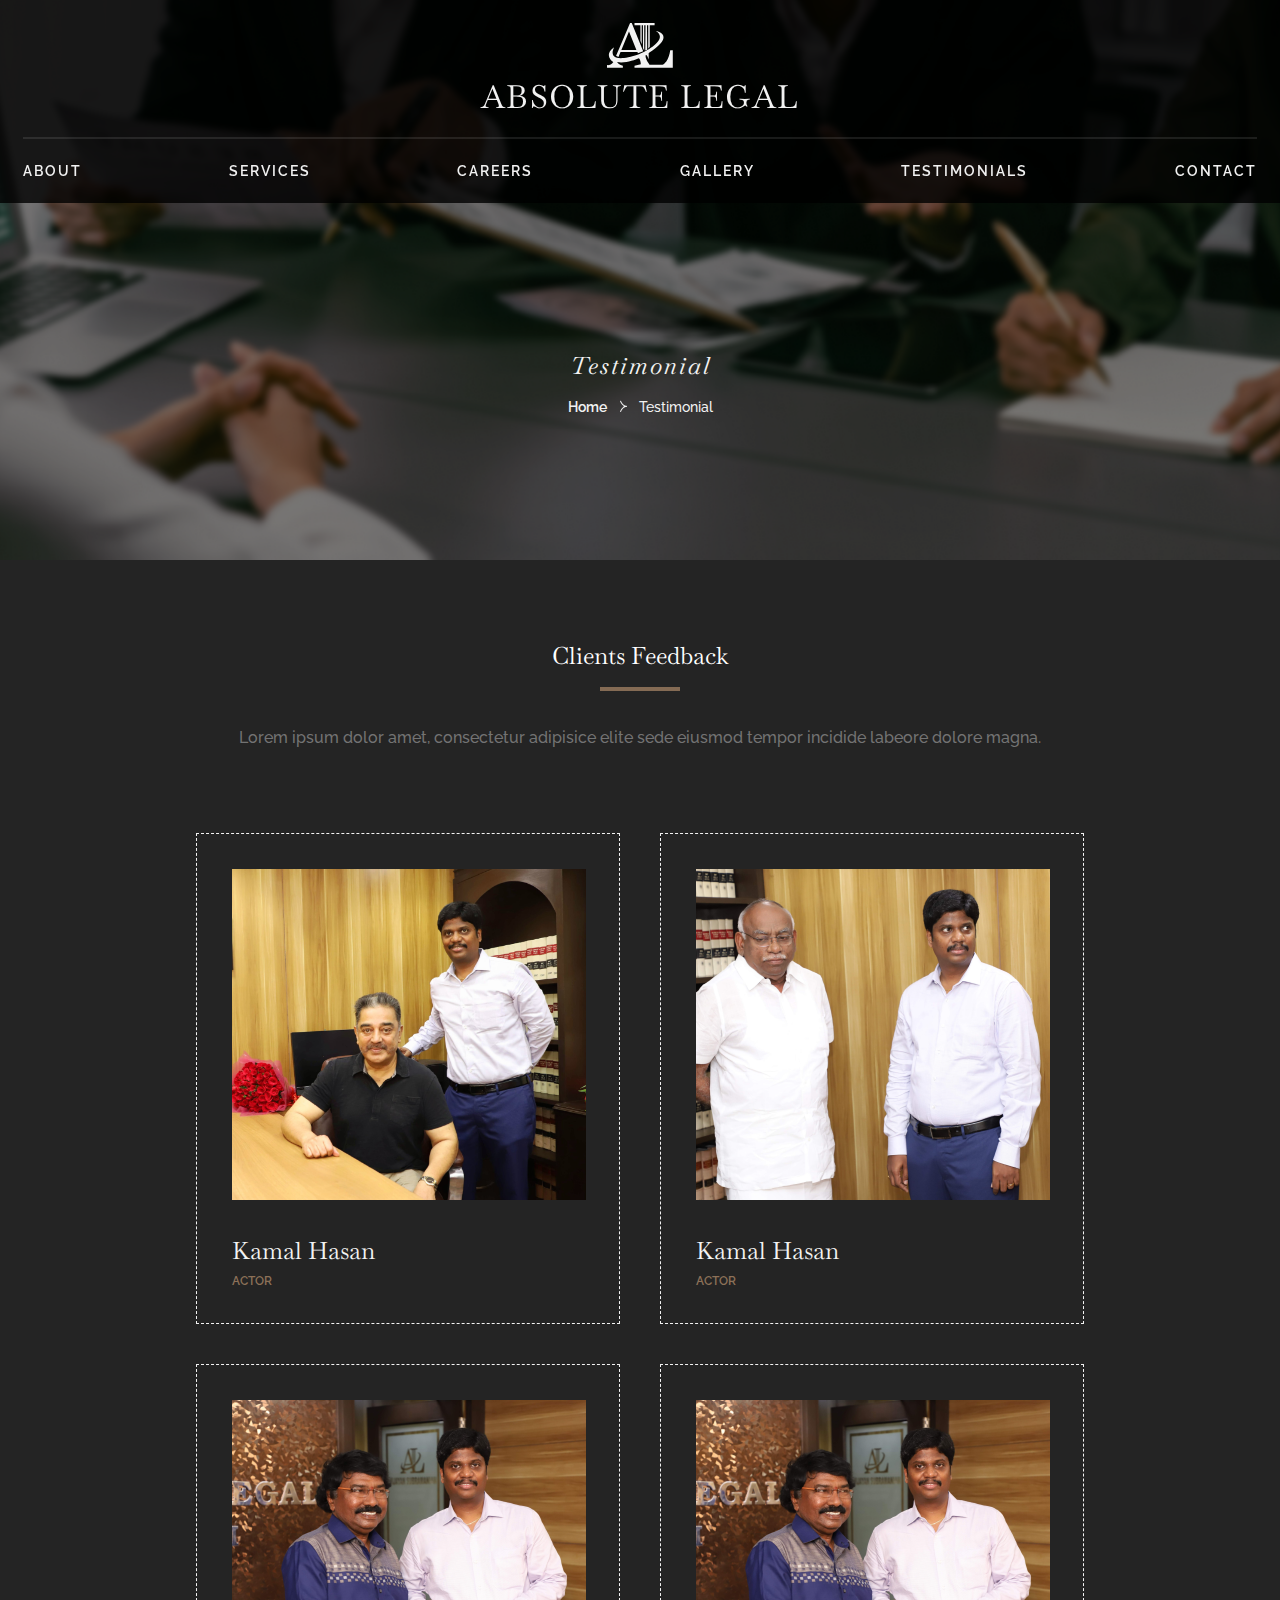
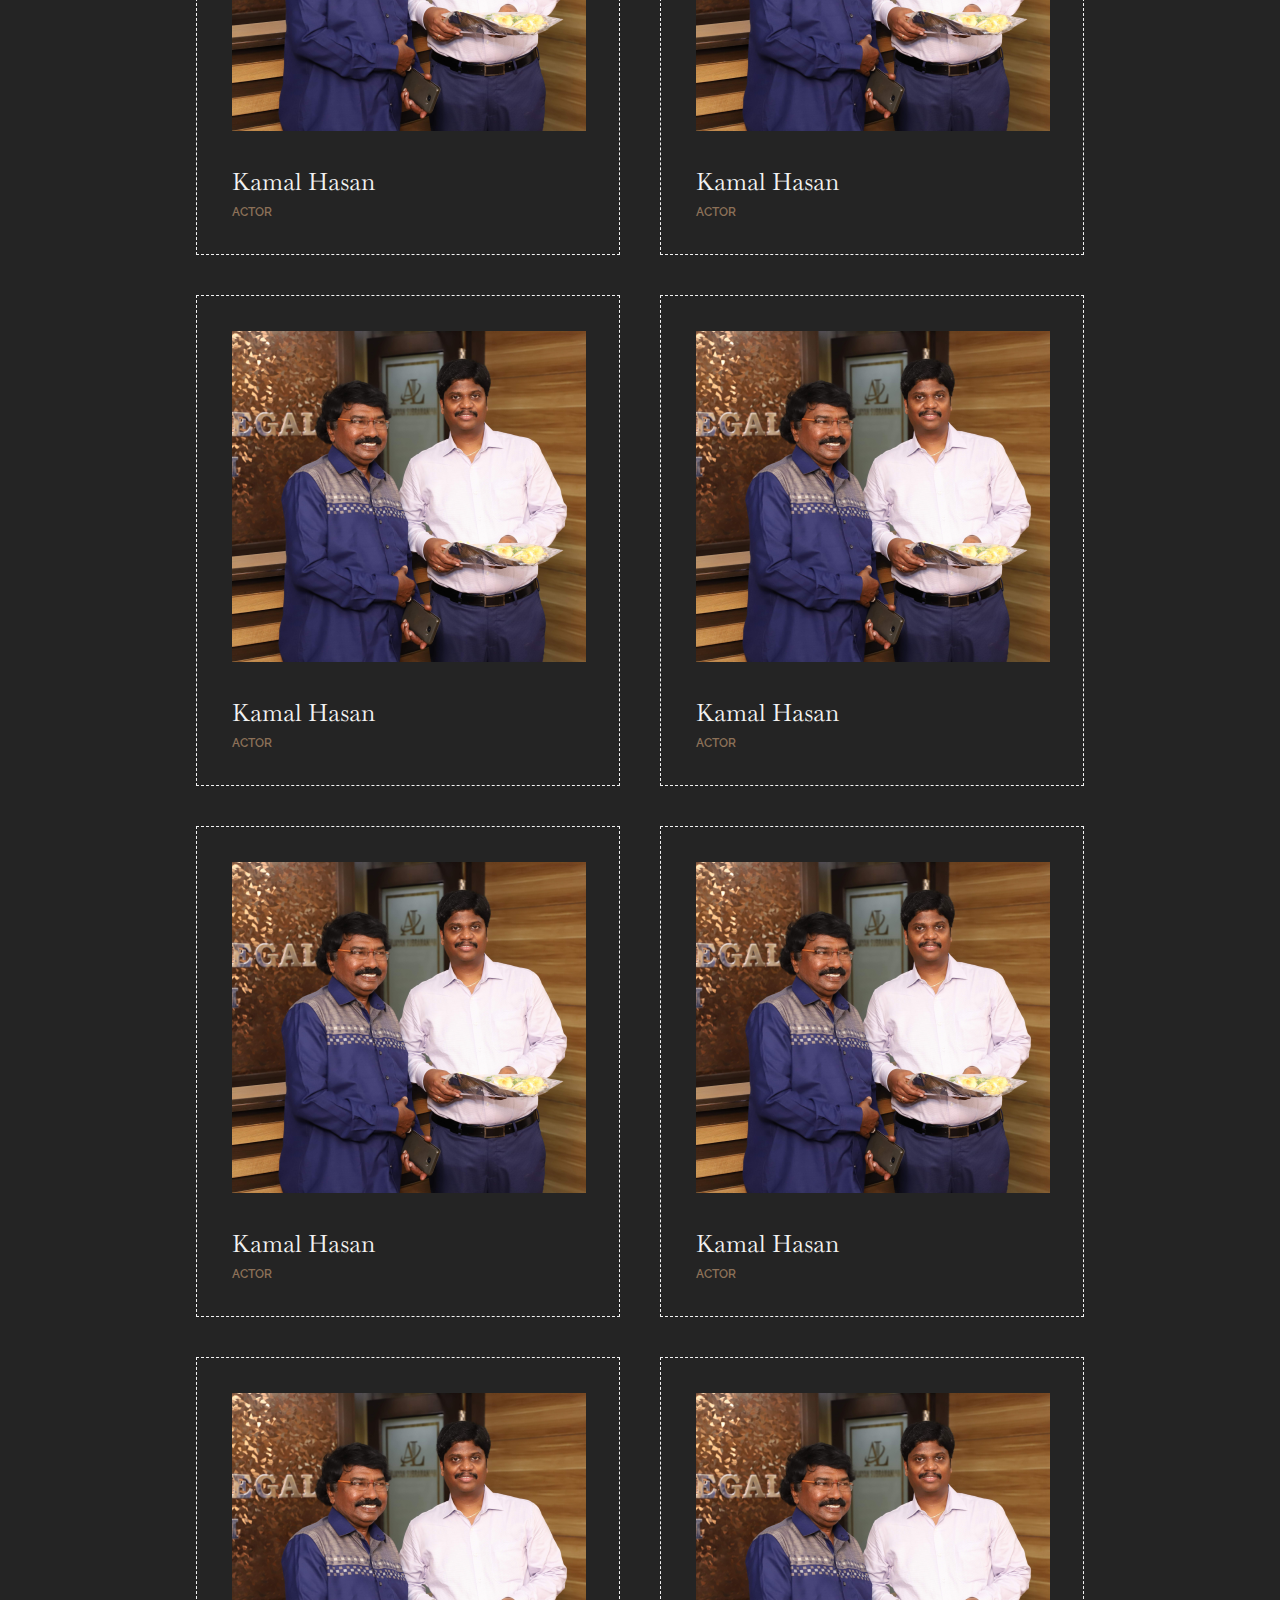
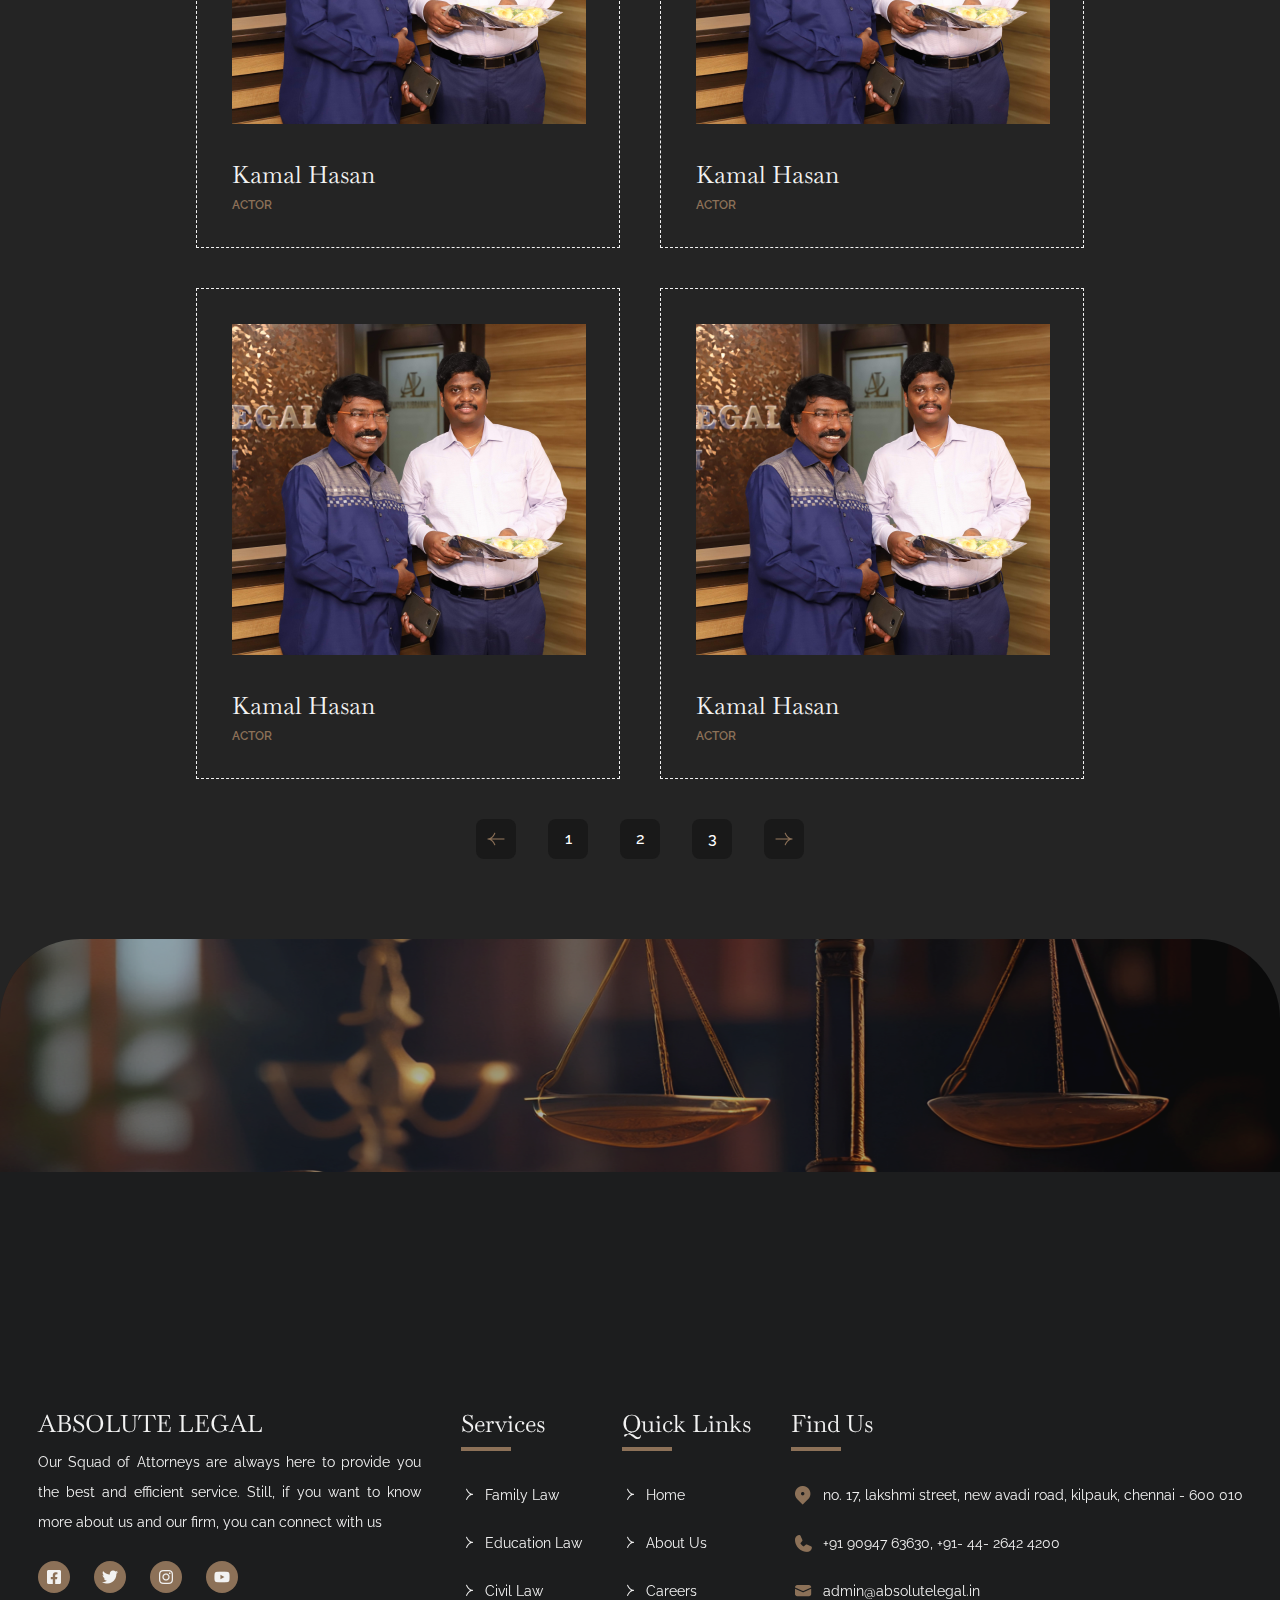
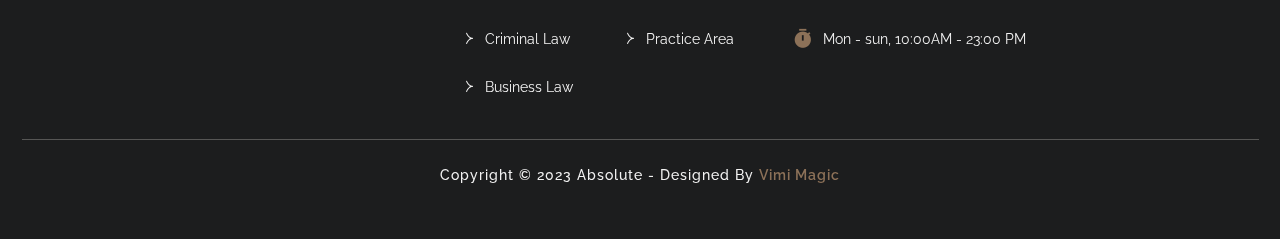
<file: testimonials.html>
<!DOCTYPE html>
<html lang="en">

<head>
    <meta charset="UTF-8">
    <meta name="viewport" content="width=device-width, initial-scale=1.0">
    <title>Law Firm | Testimonials</title>
    <link href="./output.css" rel="stylesheet">
    <link rel="preconnect" href="https://fonts.googleapis.com">
    <link rel="preconnect" href="https://fonts.gstatic.com" crossorigin>
    <link
        href="https://fonts.googleapis.com/css2?family=Baskervville:ital@0;1&family=Raleway:ital,wght@0,100..900;1,100..900&display=swap"
        rel="stylesheet">
    <style>
        body {
            font-family: 'Raleway', sans-serif;
            background: rgba(36, 36, 36, 1);
        }

        h1,
        h2,
        h3,
        h4,
        h5,
        h6 {
            font-family: 'Baskervville', 'Raleway', sans-serif;
        }
    </style>
</head>

<body class="text-white">
    <header class="relative min-h-[100px] md:hidden">
        <div class="bg-black bg-opacity-80 py-[23px] md:px-[23px] fixed md:sticky top-0 right-0 left-0 z-40">
            <a href="index.html" class="text-center">
                <img src="assets/images/logo.svg" alt="Absolute Legal" class="w-auto h-6 md:h-[45px] mx-auto">
                <h1
                    class="uppercase text-[#F2F2F2] leading-[20.69px] tracking-[1.5px] mt-2 md:text-[32px] md:leading-[41.38px]">
                    Absolute
                    Legal</h1>
            </a>
            <div id="navbar-open-btn" class="absolute -translate-y-1/2 top-1/2 right-5 md:hidden cursor-pointer">
                <img src="assets/images/menu-closed.svg" class="w-[18px] h-[13px]" />
            </div>
            <!-- navbar mobile section -->
            <nav id="navbar-mobile"
                class="fixed z-20 min-h-screen inset-0 bg-[rgba(36,_36,_36,_1)] flex-col justify-center space-y-10 hidden">
                <img id="navbar-close-btn" src="assets/images/menu-close-icon.svg"
                    class="w-8 h-8 absolute top-10 right-6 cursor-pointer" />
                <img src="assets/images/menu-open-logo.svg" class="w-[179px] h-[64.75px] mx-auto" />
                <ul
                    class="text-[#F2F2F2] flex flex-col items-center text-sm font-semibold tracking-[1px] uppercase space-y-10">
                    <li><a href="/about.html" class="hover:text-gray-400">About</a></li>
                    <li><a href="/services.html" class="hover:text-gray-400">Services</a></li>
                    <li><a href="/careers.html" class="hover:text-gray-400">Careers</a></li>
                    <li><a href="/gallery.html" class="hover:text-gray-400">Gallery</a></li>
                    <li><a href="/testimonials.html" class="hover:text-gray-400">Testimonials</a></li>
                    <li><a href="/contact.html" class="hover:text-gray-400">Contact</a></li>
                </ul>
            </nav>
            <!-- navbar web section -->
            <nav class="mt-5 hidden md:block max-w-[1320px] mx-auto">
                <ul
                    class="flex justify-between items-center font-semibold text-[14px] leading-[16.44px] tracking-[2px] uppercase border-t-[2px] border-t-[rgba(242,_242,_242,_0.1)] pt-6 space-y-4 md:space-y-0 text-[#F2F2F2]">
                    <li><a href="/about.html" class="active:text-[#8C7158]">About</a></li>
                    <li><a href="/services.html" class="active:text-[#8C7158]">Services</a></li>
                    <li><a href="/careers.html" class="active:text-[#8C7158]">Careers</a></li>
                    <li><a href="/gallery.html" class="active:text-[#8C7158]">Gallery</a></li>
                    <li><a href="/testimonials.html" class="active:text-[#8C7158]">Testimonials</a></li>
                    <li><a href="/contact.html" class="active:text-[#8C7158]">Contact</a></li>
                </ul>
            </nav>
        </div>
    </header>
    <!-- 1. Hero Section -->
    <section class="h-[360px] md:h-[560px] relative">
        <div class="bg-black bg-opacity-80 py-[23px] md:px-[23px] sticky top-0 right-0 left-0 hidden md:block">
            <a href="index.html" class="text-center">
                <img src="assets/images/logo.svg" alt="Absolute Legal" class="w-auto h-6 md:h-[45px] mx-auto">
                <h1
                    class="uppercase text-[#F2F2F2] leading-[20.69px] tracking-[1.5px] mt-2 md:text-[32px] md:leading-[41.38px]">
                    Absolute
                    Legal</h1>
            </a>
            <div id="navbar-open-btn" class="absolute -translate-y-1/2 top-1/2 right-5 md:hidden cursor-pointer">
                <img src="assets/images/menu-closed.svg" class="w-[18px] h-[13px]" />
            </div>
            <!-- navbar web section -->
            <nav class="mt-5 hidden md:block max-w-[1320px] mx-auto">
                <ul
                    class="flex justify-between items-center font-semibold text-[14px] leading-[16.44px] tracking-[2px] uppercase border-t-[2px] border-t-[rgba(242,_242,_242,_0.1)] pt-6 space-y-4 md:space-y-0 text-[#F2F2F2]">
                    <li><a href="/about.html" class="active:text-[#8C7158]">About</a></li>
                    <li><a href="/services.html" class="active:text-[#8C7158]">Services</a></li>
                    <li><a href="/careers.html" class="active:text-[#8C7158]">Careers</a></li>
                    <li><a href="/gallery.html" class="active:text-[#8C7158]">Gallery</a></li>
                    <li><a href="/testimonials.html" class="active:text-[#8C7158]">Testimonials</a></li>
                    <li><a href="/contact.html" class="active:text-[#8C7158]">Contact</a></li>
                </ul>
            </nav>
        </div>
        <div class="absolute inset-0 z-[-1]">
            <img src="assets/images/testimonials/hero.png" alt="Absolute Law Firm"
                class="w-full h-full object-cover md:hidden" />
            <img src="assets/images/testimonials/hero-lg.png" alt="Absolute Law Firm"
                class="hidden md:block w-full h-full object-cover" />
        </div>
        <div class="flex flex-col gap-[18px] text-[#F2F2F2] justify-center items-center h-[360px]">
            <h2 class="text-[24px] italic font-normal leading-[31.03px] tracking-[2px] text-center">Testimonial</h2>
            <div class="flex items-center gap-2">
                <a href="index.html" class="text-[14px] font-semibold leading-[16.44px] text-center">Home</a>
                <img src="assets/images/list-arrow-bullets.png" class="w-4 h-4" />
                <a href="#" class="text-[14px] font-medium leading-[16.44px] text-center">Testimonial</a>
            </div>
        </div>
    </section>
    <!-- 2. Feedback -->
    <section class="pt-20 pb-10 px-4 space-y-8">
        <div class="space-y-4">
            <h2 class="text-[24px] leading-[31.03px] text-center">Clients Feedback</h2>
            <div class="border-[2px] border-[solid] border-[#846B54] mx-auto w-20"></div>
        </div>
        <p class="text-[#737373] text-center font-medium leading-[30px]">Lorem ipsum dolor amet, consectetur adipisice
            elite sede eiusmod tempor
            incidide labeore dolore magna.</p>
    </section>
    <!-- 3.Images -->
    <section class="px-4 pt-10 pb-20 flex flex-col items-center gap-10">
        <ul class="flex flex-col items-center gap-10 md:flex-row md:flex-wrap md:justify-center">
            <li class="p-4 md:p-[35px] w-[328px] md:w-[424px] border-[1.16px] border-[#F2F2F2] border-dashed">
                <div class="w-[296px] h-[280px] md:w-[354px] md:h-[331px] overflow-hidden">
                    <img src="assets/images/testimonials/images/client-1.png" class="w-full h-full object-cover">
                </div>
                <div class="pt-4 md:pt-[35px] space-y-2">
                    <h4 class="text-[#F2F2F2] text-[24px] leading-[31px]">Kamal Hasan</h4>
                    <p class="font-semibold text-[12px] leading-[14px] text-[#8C7158]">ACTOR</p>
                </div>
            </li>
            <li class="p-4 md:p-[35px] w-[328px] md:w-[424px] border-[1.16px] border-[#F2F2F2] border-dashed">
                <div class="w-[296px] h-[280px] md:w-[354px] md:h-[331px] overflow-hidden">
                    <img src="assets/images/testimonials/images/client-2.png" class="w-full h-full object-cover">
                </div>
                <div class="pt-4 md:pt-[35px] space-y-2">
                    <h4 class="text-[#F2F2F2] text-[24px] leading-[31px]">Kamal Hasan</h4>
                    <p class="font-semibold text-[12px] leading-[14px] text-[#8C7158]">ACTOR</p>
                </div>
            </li>
            <li class="p-4 md:p-[35px] w-[328px] md:w-[424px] border-[1.16px] border-[#F2F2F2] border-dashed">
                <div class="w-[296px] h-[280px] md:w-[354px] md:h-[331px] overflow-hidden">
                    <img src="assets/images/testimonials/images/client-3.png" class="w-full h-full object-cover">
                </div>
                <div class="pt-4 md:pt-[35px] space-y-2">
                    <h4 class="text-[#F2F2F2] text-[24px] leading-[31px]">Kamal Hasan</h4>
                    <p class="font-semibold text-[12px] leading-[14px] text-[#8C7158]">ACTOR</p>
                </div>
            </li>
            <li class="p-4 md:p-[35px] w-[328px] md:w-[424px] border-[1.16px] border-[#F2F2F2] border-dashed">
                <div class="w-[296px] h-[280px] md:w-[354px] md:h-[331px] overflow-hidden">
                    <img src="assets/images/testimonials/images/client-3.png" class="w-full h-full object-cover">
                </div>
                <div class="pt-4 md:pt-[35px] space-y-2">
                    <h4 class="text-[#F2F2F2] text-[24px] leading-[31px]">Kamal Hasan</h4>
                    <p class="font-semibold text-[12px] leading-[14px] text-[#8C7158]">ACTOR</p>
                </div>
            </li>
            <li
                class="hidden md:block p-4 md:p-[35px] w-[328px] md:w-[424px] border-[1.16px] border-[#F2F2F2] border-dashed">
                <div class="w-[296px] h-[280px] md:w-[354px] md:h-[331px] overflow-hidden">
                    <img src="assets/images/testimonials/images/client-3.png" class="w-full h-full object-cover">
                </div>
                <div class="pt-4 md:pt-[35px] space-y-2">
                    <h4 class="text-[#F2F2F2] text-[24px] leading-[31px]">Kamal Hasan</h4>
                    <p class="font-semibold text-[12px] leading-[14px] text-[#8C7158]">ACTOR</p>
                </div>
            </li>
            <li
                class="hidden md:block p-4 md:p-[35px] w-[328px] md:w-[424px] border-[1.16px] border-[#F2F2F2] border-dashed">
                <div class="w-[296px] h-[280px] md:w-[354px] md:h-[331px] overflow-hidden">
                    <img src="assets/images/testimonials/images/client-3.png" class="w-full h-full object-cover">
                </div>
                <div class="pt-4 md:pt-[35px] space-y-2">
                    <h4 class="text-[#F2F2F2] text-[24px] leading-[31px]">Kamal Hasan</h4>
                    <p class="font-semibold text-[12px] leading-[14px] text-[#8C7158]">ACTOR</p>
                </div>
            </li>
            <li
                class="hidden md:block p-4 md:p-[35px] w-[328px] md:w-[424px] border-[1.16px] border-[#F2F2F2] border-dashed">
                <div class="w-[296px] h-[280px] md:w-[354px] md:h-[331px] overflow-hidden">
                    <img src="assets/images/testimonials/images/client-3.png" class="w-full h-full object-cover">
                </div>
                <div class="pt-4 md:pt-[35px] space-y-2">
                    <h4 class="text-[#F2F2F2] text-[24px] leading-[31px]">Kamal Hasan</h4>
                    <p class="font-semibold text-[12px] leading-[14px] text-[#8C7158]">ACTOR</p>
                </div>
            </li>
            <li
                class="hidden md:block p-4 md:p-[35px] w-[328px] md:w-[424px] border-[1.16px] border-[#F2F2F2] border-dashed">
                <div class="w-[296px] h-[280px] md:w-[354px] md:h-[331px] overflow-hidden">
                    <img src="assets/images/testimonials/images/client-3.png" class="w-full h-full object-cover">
                </div>
                <div class="pt-4 md:pt-[35px] space-y-2">
                    <h4 class="text-[#F2F2F2] text-[24px] leading-[31px]">Kamal Hasan</h4>
                    <p class="font-semibold text-[12px] leading-[14px] text-[#8C7158]">ACTOR</p>
                </div>
            </li>
            <li
                class="hidden md:block p-4 md:p-[35px] w-[328px] md:w-[424px] border-[1.16px] border-[#F2F2F2] border-dashed">
                <div class="w-[296px] h-[280px] md:w-[354px] md:h-[331px] overflow-hidden">
                    <img src="assets/images/testimonials/images/client-3.png" class="w-full h-full object-cover">
                </div>
                <div class="pt-4 md:pt-[35px] space-y-2">
                    <h4 class="text-[#F2F2F2] text-[24px] leading-[31px]">Kamal Hasan</h4>
                    <p class="font-semibold text-[12px] leading-[14px] text-[#8C7158]">ACTOR</p>
                </div>
            </li>
            <li
                class="hidden md:block p-4 md:p-[35px] w-[328px] md:w-[424px] border-[1.16px] border-[#F2F2F2] border-dashed">
                <div class="w-[296px] h-[280px] md:w-[354px] md:h-[331px] overflow-hidden">
                    <img src="assets/images/testimonials/images/client-3.png" class="w-full h-full object-cover">
                </div>
                <div class="pt-4 md:pt-[35px] space-y-2">
                    <h4 class="text-[#F2F2F2] text-[24px] leading-[31px]">Kamal Hasan</h4>
                    <p class="font-semibold text-[12px] leading-[14px] text-[#8C7158]">ACTOR</p>
                </div>
            </li>
            <li
                class="hidden md:block p-4 md:p-[35px] w-[328px] md:w-[424px] border-[1.16px] border-[#F2F2F2] border-dashed">
                <div class="w-[296px] h-[280px] md:w-[354px] md:h-[331px] overflow-hidden">
                    <img src="assets/images/testimonials/images/client-3.png" class="w-full h-full object-cover">
                </div>
                <div class="pt-4 md:pt-[35px] space-y-2">
                    <h4 class="text-[#F2F2F2] text-[24px] leading-[31px]">Kamal Hasan</h4>
                    <p class="font-semibold text-[12px] leading-[14px] text-[#8C7158]">ACTOR</p>
                </div>
            </li>
            <li
                class="hidden md:block p-4 md:p-[35px] w-[328px] md:w-[424px] border-[1.16px] border-[#F2F2F2] border-dashed">
                <div class="w-[296px] h-[280px] md:w-[354px] md:h-[331px] overflow-hidden">
                    <img src="assets/images/testimonials/images/client-3.png" class="w-full h-full object-cover">
                </div>
                <div class="pt-4 md:pt-[35px] space-y-2">
                    <h4 class="text-[#F2F2F2] text-[24px] leading-[31px]">Kamal Hasan</h4>
                    <p class="font-semibold text-[12px] leading-[14px] text-[#8C7158]">ACTOR</p>
                </div>
            </li>
        </ul>
        <div class="flex gap-8 justify-center">
            <div class="w-[40px] h-[40px] bg-[#191919] rounded-lg p-2 flex items-center justify-center cursor-pointer">
                <img src="assets/images/gold-left-arrow-pg.png" class="w-[18px] h-[18px]" />
            </div>
            <div
                class="w-[40px] h-[40px] bg-[#191919] rounded-lg p-2 flex items-center justify-center hover:bg-transparent hover:border-[1.5px] hover:border-[#8C7158] hover:text-[#8C7158] cursor-pointer font-medium leading-[25.18px]">
                1
            </div>
            <div
                class="w-[40px] h-[40px] bg-[#191919] rounded-lg p-2 flex items-center justify-center hover:bg-transparent hover:border-[1.5px] hover:border-[#8C7158] hover:text-[#8C7158] cursor-pointer font-medium leading-[25.18px]">
                2
            </div>
            <div
                class="w-[40px] h-[40px] bg-[#191919] rounded-lg p-2 flex items-center justify-center hover:bg-transparent hover:border-[1.5px] hover:border-[#8C7158] hover:text-[#8C7158] cursor-pointer font-medium leading-[25.18px]">
                3
            </div>
            <div class="w-[40px] h-[40px] bg-[#191919] rounded-lg p-2 flex items-center justify-center">
                <img src="assets/images/gold-right-arrow-pg.png" class="w-[18px] h-[18px]" />
            </div>
        </div>
    </section>
    <!-- 4. Footer -->
    <section
        class="rounded-tl-[40px] rounded-tr-[40px] md:rounded-tl-[80px] md:rounded-tr-[80px] flex flex-col gap-10 overflow-hidden bg-[#1C1D1E] md:sticky md:top-0 md:z-[7] md:min-h-screen md:justify-between">
        <div class="h-[233px] md:hidden opacity-80">
            <img src="assets/images/footer-img.png" class="h-full w-full" />
        </div>
        <div class="h-[233px] hidden md:block opacity-80">
            <img src="assets/images/footer-img-lg-sc.png" class="h-full w-full" />
        </div>
        <div class="max-w-[1320px] mx-auto flex flex-col gap-10 text-[#F2F2F2]">
            <div class="flex flex-col gap-10 px-4 lg:flex-row lg:justify-between">
                <div class="flex flex-col gap-6 max-w-[383px] w-full">
                    <div class="space-y-2 text-[#F2F2F2]">
                        <h2 class="text-[24px] leading-[31px]">
                            ABSOLUTE LEGAL
                        </h2>
                        <p class="text-[14px] leading-[30px] text-justify">Our Squad of Attorneys are always here to
                            provide
                            you the best and efficient service. Still, if you want to know more about us and our firm,
                            you can connect with us</p>
                    </div>
                    <div class="flex gap-6">
                        <div class="w-8 h-8 p-2 bg-[#8C7158] rounded-full">
                            <img src="assets/images/social/fb.png" class="w-4 h-4" />
                        </div>
                        <div class="w-8 h-8 p-2 bg-[#8C7158] rounded-full">
                            <img src="assets/images/social/twitter.png" class="w-4 h-4" />
                        </div>
                        <div class="w-8 h-8 p-2 bg-[#8C7158] rounded-full">
                            <img src="assets/images/social/insta.png" class="w-4 h-4" />
                        </div>
                        <div class="w-8 h-8 p-2 bg-[#8C7158] rounded-full">
                            <img src="assets/images/social/youtube.png" class="w-4 h-4" />
                        </div>
                    </div>
                </div>
                <div class="flex flex-col gap-10 lg:flex-row lg:flex-wrap lg:justify-evenly">
                    <div class="flex flex-col gap-8">
                        <div class="space-y-2">
                            <h4 class="text-[24px] leading-[31px]">Services</h4>
                            <div class="border-[2px] border-[solid] border-[#8C7158] w-[50px]"></div>
                        </div>
                        <ul class="space-y-6">
                            <li>
                                <a href="index.html" class="flex gap-2 items-center">
                                    <img src="assets/images/list-arrow-bullets.png" class="w-4 h-4" />
                                    <p class="text-[14px] leading-[24px]">Family Law</p>
                                </a>
                            </li>
                            <li>
                                <a href="index.html" class="flex gap-2 items-center">
                                    <img src="assets/images/list-arrow-bullets.png" class="w-4 h-4" />
                                    <p class="text-[14px] leading-[24px]">Education Law</p>
                                </a>
                            </li>
                            <li>
                                <a href="index.html" class="flex gap-2 items-center">
                                    <img src="assets/images/list-arrow-bullets.png" class="w-4 h-4" />
                                    <p class="text-[14px] leading-[24px]">Civil Law</p>
                                </a>
                            </li>
                            <li>
                                <a href="index.html" class="flex gap-2 items-center">
                                    <img src="assets/images/list-arrow-bullets.png" class="w-4 h-4" />
                                    <p class="text-[14px] leading-[24px]">Criminal Law</p>
                                </a>
                            </li>
                            <li>
                                <a href="index.html" class="flex gap-2 items-center">
                                    <img src="assets/images/list-arrow-bullets.png" class="w-4 h-4" />
                                    <p class="text-[14px] leading-[24px]">Business Law</p>
                                </a>
                            </li>
                        </ul>
                    </div>
                    <div class="flex flex-col gap-8">
                        <div class="space-y-2">
                            <h4 class="text-[24px] leading-[31px]">Quick Links</h4>
                            <div class="border-[2px] border-[solid] border-[#8C7158] w-[50px]"></div>
                        </div>
                        <ul class="space-y-6">
                            <li>
                                <a href="index.html" class="flex gap-2 items-center">
                                    <img src="assets/images/list-arrow-bullets.png" class="w-4 h-4" />
                                    <p class="text-[14px] leading-[24px]">Home</p>
                                </a>
                            </li>
                            <li>
                                <a href="index.html" class="flex gap-2 items-center">
                                    <img src="assets/images/list-arrow-bullets.png" class="w-4 h-4" />
                                    <p class="text-[14px] leading-[24px]">About Us</p>
                                </a>
                            </li>
                            <li>
                                <a href="index.html" class="flex gap-2 items-center">
                                    <img src="assets/images/list-arrow-bullets.png" class="w-4 h-4" />
                                    <p class="text-[14px] leading-[24px]">Careers</p>
                                </a>
                            </li>
                            <li>
                                <a href="index.html" class="flex gap-2 items-center">
                                    <img src="assets/images/list-arrow-bullets.png" class="w-4 h-4" />
                                    <p class="text-[14px] leading-[24px]">Practice Area</p>
                                </a>
                            </li>
                        </ul>
                    </div>
                    <div class="flex flex-col gap-8">
                        <div class="space-y-2">
                            <h4 class="text-[24px] leading-[31px]">Find Us</h4>
                            <div class="border-[2px] border-[solid] border-[#8C7158] w-[50px]"></div>
                        </div>
                        <ul class="space-y-6">
                            <li>
                                <a href="index.html" class="flex gap-2 ">
                                    <img src="assets/images/footer-icons/map.png" class="w-6 h-6" />
                                    <p class="text-[14px] leading-[24px] text-justify">no. 17, lakshmi street, new avadi
                                        road,
                                        kilpauk, chennai - 600 010</p>
                                </a>
                            </li>
                            <li>
                                <a href="index.html" class="flex gap-2 ">
                                    <img src="assets/images/footer-icons/phone.png" class="w-6 h-6" />
                                    <p class="text-[14px] leading-[24px] text-justify">+91 90947 63630, +91- 44- 2642
                                        4200</p>
                                </a>
                            </li>
                            <li>
                                <a href="index.html" class="flex gap-2 ">
                                    <img src="assets/images/footer-icons/mail.png" class="w-6 h-6" />
                                    <p class="text-[14px] leading-[24px] text-justify">admin@absolutelegal.in</p>
                                </a>
                            </li>
                            <li>
                                <a href="index.html" class="flex gap-2 ">
                                    <img src="assets/images/footer-icons/clock.png" class="w-6 h-6" />
                                    <p class="text-[14px] leading-[24px] text-justify">Mon - sun, 10:00AM - 23:00 PM</p>
                                </a>
                            </li>
                        </ul>
                    </div>
                </div>
            </div>
            <div class="border-t-[1px] border-t-[#565655] border-solid min-h-[100px] py-5 px-4">
                <p class="text-[14px] font-medium leading-[30px] tracking-[1px] text-center">Copyright © 2023 Absolute -
                    Designed By <span class="font-semibold text-[#8C7158]">Vimi Magic</span></p>
            </div>
        </div>
    </section>
    <script>
        const closeBtn = document.querySelector('#navbar-close-btn');
        const openBtn = document.querySelector('#navbar-open-btn');
        const navbar = document.querySelector("#navbar-mobile");

        closeBtn.addEventListener("click", (event) => {
            console.log(event)
            navbar.classList.add('hidden')
        })

        openBtn.addEventListener("click", (event) => {
            navbar.classList.remove('hidden');
            navbar.classList.add('flex');
        })
    </script>
</body>

</html>
</file>
<file: output.css>
/*
! tailwindcss v3.4.4 | MIT License | https://tailwindcss.com
*/

/*
1. Prevent padding and border from affecting element width. (https://github.com/mozdevs/cssremedy/issues/4)
2. Allow adding a border to an element by just adding a border-width. (https://github.com/tailwindcss/tailwindcss/pull/116)
*/

*,
::before,
::after {
  box-sizing: border-box;
  /* 1 */
  border-width: 0;
  /* 2 */
  border-style: solid;
  /* 2 */
  border-color: #e5e7eb;
  /* 2 */
}

::before,
::after {
  --tw-content: '';
}

/*
1. Use a consistent sensible line-height in all browsers.
2. Prevent adjustments of font size after orientation changes in iOS.
3. Use a more readable tab size.
4. Use the user's configured `sans` font-family by default.
5. Use the user's configured `sans` font-feature-settings by default.
6. Use the user's configured `sans` font-variation-settings by default.
7. Disable tap highlights on iOS
*/

html,
:host {
  line-height: 1.5;
  /* 1 */
  -webkit-text-size-adjust: 100%;
  /* 2 */
  -moz-tab-size: 4;
  /* 3 */
  -o-tab-size: 4;
     tab-size: 4;
  /* 3 */
  font-family: ui-sans-serif, system-ui, sans-serif, "Apple Color Emoji", "Segoe UI Emoji", "Segoe UI Symbol", "Noto Color Emoji";
  /* 4 */
  font-feature-settings: normal;
  /* 5 */
  font-variation-settings: normal;
  /* 6 */
  -webkit-tap-highlight-color: transparent;
  /* 7 */
}

/*
1. Remove the margin in all browsers.
2. Inherit line-height from `html` so users can set them as a class directly on the `html` element.
*/

body {
  margin: 0;
  /* 1 */
  line-height: inherit;
  /* 2 */
}

/*
1. Add the correct height in Firefox.
2. Correct the inheritance of border color in Firefox. (https://bugzilla.mozilla.org/show_bug.cgi?id=190655)
3. Ensure horizontal rules are visible by default.
*/

hr {
  height: 0;
  /* 1 */
  color: inherit;
  /* 2 */
  border-top-width: 1px;
  /* 3 */
}

/*
Add the correct text decoration in Chrome, Edge, and Safari.
*/

abbr:where([title]) {
  -webkit-text-decoration: underline dotted;
          text-decoration: underline dotted;
}

/*
Remove the default font size and weight for headings.
*/

h1,
h2,
h3,
h4,
h5,
h6 {
  font-size: inherit;
  font-weight: inherit;
}

/*
Reset links to optimize for opt-in styling instead of opt-out.
*/

a {
  color: inherit;
  text-decoration: inherit;
}

/*
Add the correct font weight in Edge and Safari.
*/

b,
strong {
  font-weight: bolder;
}

/*
1. Use the user's configured `mono` font-family by default.
2. Use the user's configured `mono` font-feature-settings by default.
3. Use the user's configured `mono` font-variation-settings by default.
4. Correct the odd `em` font sizing in all browsers.
*/

code,
kbd,
samp,
pre {
  font-family: ui-monospace, SFMono-Regular, Menlo, Monaco, Consolas, "Liberation Mono", "Courier New", monospace;
  /* 1 */
  font-feature-settings: normal;
  /* 2 */
  font-variation-settings: normal;
  /* 3 */
  font-size: 1em;
  /* 4 */
}

/*
Add the correct font size in all browsers.
*/

small {
  font-size: 80%;
}

/*
Prevent `sub` and `sup` elements from affecting the line height in all browsers.
*/

sub,
sup {
  font-size: 75%;
  line-height: 0;
  position: relative;
  vertical-align: baseline;
}

sub {
  bottom: -0.25em;
}

sup {
  top: -0.5em;
}

/*
1. Remove text indentation from table contents in Chrome and Safari. (https://bugs.chromium.org/p/chromium/issues/detail?id=999088, https://bugs.webkit.org/show_bug.cgi?id=201297)
2. Correct table border color inheritance in all Chrome and Safari. (https://bugs.chromium.org/p/chromium/issues/detail?id=935729, https://bugs.webkit.org/show_bug.cgi?id=195016)
3. Remove gaps between table borders by default.
*/

table {
  text-indent: 0;
  /* 1 */
  border-color: inherit;
  /* 2 */
  border-collapse: collapse;
  /* 3 */
}

/*
1. Change the font styles in all browsers.
2. Remove the margin in Firefox and Safari.
3. Remove default padding in all browsers.
*/

button,
input,
optgroup,
select,
textarea {
  font-family: inherit;
  /* 1 */
  font-feature-settings: inherit;
  /* 1 */
  font-variation-settings: inherit;
  /* 1 */
  font-size: 100%;
  /* 1 */
  font-weight: inherit;
  /* 1 */
  line-height: inherit;
  /* 1 */
  letter-spacing: inherit;
  /* 1 */
  color: inherit;
  /* 1 */
  margin: 0;
  /* 2 */
  padding: 0;
  /* 3 */
}

/*
Remove the inheritance of text transform in Edge and Firefox.
*/

button,
select {
  text-transform: none;
}

/*
1. Correct the inability to style clickable types in iOS and Safari.
2. Remove default button styles.
*/

button,
input:where([type='button']),
input:where([type='reset']),
input:where([type='submit']) {
  -webkit-appearance: button;
  /* 1 */
  background-color: transparent;
  /* 2 */
  background-image: none;
  /* 2 */
}

/*
Use the modern Firefox focus style for all focusable elements.
*/

:-moz-focusring {
  outline: auto;
}

/*
Remove the additional `:invalid` styles in Firefox. (https://github.com/mozilla/gecko-dev/blob/2f9eacd9d3d995c937b4251a5557d95d494c9be1/layout/style/res/forms.css#L728-L737)
*/

:-moz-ui-invalid {
  box-shadow: none;
}

/*
Add the correct vertical alignment in Chrome and Firefox.
*/

progress {
  vertical-align: baseline;
}

/*
Correct the cursor style of increment and decrement buttons in Safari.
*/

::-webkit-inner-spin-button,
::-webkit-outer-spin-button {
  height: auto;
}

/*
1. Correct the odd appearance in Chrome and Safari.
2. Correct the outline style in Safari.
*/

[type='search'] {
  -webkit-appearance: textfield;
  /* 1 */
  outline-offset: -2px;
  /* 2 */
}

/*
Remove the inner padding in Chrome and Safari on macOS.
*/

::-webkit-search-decoration {
  -webkit-appearance: none;
}

/*
1. Correct the inability to style clickable types in iOS and Safari.
2. Change font properties to `inherit` in Safari.
*/

::-webkit-file-upload-button {
  -webkit-appearance: button;
  /* 1 */
  font: inherit;
  /* 2 */
}

/*
Add the correct display in Chrome and Safari.
*/

summary {
  display: list-item;
}

/*
Removes the default spacing and border for appropriate elements.
*/

blockquote,
dl,
dd,
h1,
h2,
h3,
h4,
h5,
h6,
hr,
figure,
p,
pre {
  margin: 0;
}

fieldset {
  margin: 0;
  padding: 0;
}

legend {
  padding: 0;
}

ol,
ul,
menu {
  list-style: none;
  margin: 0;
  padding: 0;
}

/*
Reset default styling for dialogs.
*/

dialog {
  padding: 0;
}

/*
Prevent resizing textareas horizontally by default.
*/

textarea {
  resize: vertical;
}

/*
1. Reset the default placeholder opacity in Firefox. (https://github.com/tailwindlabs/tailwindcss/issues/3300)
2. Set the default placeholder color to the user's configured gray 400 color.
*/

input::-moz-placeholder, textarea::-moz-placeholder {
  opacity: 1;
  /* 1 */
  color: #9ca3af;
  /* 2 */
}

input::placeholder,
textarea::placeholder {
  opacity: 1;
  /* 1 */
  color: #9ca3af;
  /* 2 */
}

/*
Set the default cursor for buttons.
*/

button,
[role="button"] {
  cursor: pointer;
}

/*
Make sure disabled buttons don't get the pointer cursor.
*/

:disabled {
  cursor: default;
}

/*
1. Make replaced elements `display: block` by default. (https://github.com/mozdevs/cssremedy/issues/14)
2. Add `vertical-align: middle` to align replaced elements more sensibly by default. (https://github.com/jensimmons/cssremedy/issues/14#issuecomment-634934210)
   This can trigger a poorly considered lint error in some tools but is included by design.
*/

img,
svg,
video,
canvas,
audio,
iframe,
embed,
object {
  display: block;
  /* 1 */
  vertical-align: middle;
  /* 2 */
}

/*
Constrain images and videos to the parent width and preserve their intrinsic aspect ratio. (https://github.com/mozdevs/cssremedy/issues/14)
*/

img,
video {
  max-width: 100%;
  height: auto;
}

/* Make elements with the HTML hidden attribute stay hidden by default */

[hidden] {
  display: none;
}

*, ::before, ::after {
  --tw-border-spacing-x: 0;
  --tw-border-spacing-y: 0;
  --tw-translate-x: 0;
  --tw-translate-y: 0;
  --tw-rotate: 0;
  --tw-skew-x: 0;
  --tw-skew-y: 0;
  --tw-scale-x: 1;
  --tw-scale-y: 1;
  --tw-pan-x:  ;
  --tw-pan-y:  ;
  --tw-pinch-zoom:  ;
  --tw-scroll-snap-strictness: proximity;
  --tw-gradient-from-position:  ;
  --tw-gradient-via-position:  ;
  --tw-gradient-to-position:  ;
  --tw-ordinal:  ;
  --tw-slashed-zero:  ;
  --tw-numeric-figure:  ;
  --tw-numeric-spacing:  ;
  --tw-numeric-fraction:  ;
  --tw-ring-inset:  ;
  --tw-ring-offset-width: 0px;
  --tw-ring-offset-color: #fff;
  --tw-ring-color: rgb(59 130 246 / 0.5);
  --tw-ring-offset-shadow: 0 0 #0000;
  --tw-ring-shadow: 0 0 #0000;
  --tw-shadow: 0 0 #0000;
  --tw-shadow-colored: 0 0 #0000;
  --tw-blur:  ;
  --tw-brightness:  ;
  --tw-contrast:  ;
  --tw-grayscale:  ;
  --tw-hue-rotate:  ;
  --tw-invert:  ;
  --tw-saturate:  ;
  --tw-sepia:  ;
  --tw-drop-shadow:  ;
  --tw-backdrop-blur:  ;
  --tw-backdrop-brightness:  ;
  --tw-backdrop-contrast:  ;
  --tw-backdrop-grayscale:  ;
  --tw-backdrop-hue-rotate:  ;
  --tw-backdrop-invert:  ;
  --tw-backdrop-opacity:  ;
  --tw-backdrop-saturate:  ;
  --tw-backdrop-sepia:  ;
  --tw-contain-size:  ;
  --tw-contain-layout:  ;
  --tw-contain-paint:  ;
  --tw-contain-style:  ;
}

::backdrop {
  --tw-border-spacing-x: 0;
  --tw-border-spacing-y: 0;
  --tw-translate-x: 0;
  --tw-translate-y: 0;
  --tw-rotate: 0;
  --tw-skew-x: 0;
  --tw-skew-y: 0;
  --tw-scale-x: 1;
  --tw-scale-y: 1;
  --tw-pan-x:  ;
  --tw-pan-y:  ;
  --tw-pinch-zoom:  ;
  --tw-scroll-snap-strictness: proximity;
  --tw-gradient-from-position:  ;
  --tw-gradient-via-position:  ;
  --tw-gradient-to-position:  ;
  --tw-ordinal:  ;
  --tw-slashed-zero:  ;
  --tw-numeric-figure:  ;
  --tw-numeric-spacing:  ;
  --tw-numeric-fraction:  ;
  --tw-ring-inset:  ;
  --tw-ring-offset-width: 0px;
  --tw-ring-offset-color: #fff;
  --tw-ring-color: rgb(59 130 246 / 0.5);
  --tw-ring-offset-shadow: 0 0 #0000;
  --tw-ring-shadow: 0 0 #0000;
  --tw-shadow: 0 0 #0000;
  --tw-shadow-colored: 0 0 #0000;
  --tw-blur:  ;
  --tw-brightness:  ;
  --tw-contrast:  ;
  --tw-grayscale:  ;
  --tw-hue-rotate:  ;
  --tw-invert:  ;
  --tw-saturate:  ;
  --tw-sepia:  ;
  --tw-drop-shadow:  ;
  --tw-backdrop-blur:  ;
  --tw-backdrop-brightness:  ;
  --tw-backdrop-contrast:  ;
  --tw-backdrop-grayscale:  ;
  --tw-backdrop-hue-rotate:  ;
  --tw-backdrop-invert:  ;
  --tw-backdrop-opacity:  ;
  --tw-backdrop-saturate:  ;
  --tw-backdrop-sepia:  ;
  --tw-contain-size:  ;
  --tw-contain-layout:  ;
  --tw-contain-paint:  ;
  --tw-contain-style:  ;
}

.fixed {
  position: fixed;
}

.absolute {
  position: absolute;
}

.relative {
  position: relative;
}

.sticky {
  position: sticky;
}

.inset-0 {
  inset: 0px;
}

.bottom-4 {
  bottom: 1rem;
}

.bottom-\[0\] {
  bottom: 0;
}

.left-0 {
  left: 0px;
}

.left-1\/2 {
  left: 50%;
}

.left-4 {
  left: 1rem;
}

.right-0 {
  right: 0px;
}

.right-1 {
  right: 0.25rem;
}

.right-3 {
  right: 0.75rem;
}

.right-5 {
  right: 1.25rem;
}

.right-6 {
  right: 1.5rem;
}

.right-\[0\] {
  right: 0;
}

.top-0 {
  top: 0px;
}

.top-1 {
  top: 0.25rem;
}

.top-1\/2 {
  top: 50%;
}

.top-10 {
  top: 2.5rem;
}

.top-3 {
  top: 0.75rem;
}

.top-4 {
  top: 1rem;
}

.bottom-0 {
  bottom: 0px;
}

.-z-10 {
  z-index: -10;
}

.-z-20 {
  z-index: -20;
}

.z-10 {
  z-index: 10;
}

.z-20 {
  z-index: 20;
}

.z-40 {
  z-index: 40;
}

.z-\[-1\] {
  z-index: -1;
}

.z-\[-2\] {
  z-index: -2;
}

.z-\[1\] {
  z-index: 1;
}

.z-\[2\] {
  z-index: 2;
}

.z-\[3\] {
  z-index: 3;
}

.col-span-2 {
  grid-column: span 2 / span 2;
}

.col-span-3 {
  grid-column: span 3 / span 3;
}

.mx-auto {
  margin-left: auto;
  margin-right: auto;
}

.mb-10 {
  margin-bottom: 2.5rem;
}

.mb-8 {
  margin-bottom: 2rem;
}

.mt-2 {
  margin-top: 0.5rem;
}

.mt-4 {
  margin-top: 1rem;
}

.mt-5 {
  margin-top: 1.25rem;
}

.mt-6 {
  margin-top: 1.5rem;
}

.ml-10 {
  margin-left: 2.5rem;
}

.flex {
  display: flex;
}

.inline-flex {
  display: inline-flex;
}

.grid {
  display: grid;
}

.hidden {
  display: none;
}

.h-10 {
  height: 2.5rem;
}

.h-3 {
  height: 0.75rem;
}

.h-4 {
  height: 1rem;
}

.h-6 {
  height: 1.5rem;
}

.h-8 {
  height: 2rem;
}

.h-\[100px\] {
  height: 100px;
}

.h-\[13px\] {
  height: 13px;
}

.h-\[150px\] {
  height: 150px;
}

.h-\[18px\] {
  height: 18px;
}

.h-\[214px\] {
  height: 214px;
}

.h-\[233px\] {
  height: 233px;
}

.h-\[24px\] {
  height: 24px;
}

.h-\[280px\] {
  height: 280px;
}

.h-\[328px\] {
  height: 328px;
}

.h-\[360px\] {
  height: 360px;
}

.h-\[40px\] {
  height: 40px;
}

.h-\[50px\] {
  height: 50px;
}

.h-\[60px\] {
  height: 60px;
}

.h-\[64\.75px\] {
  height: 64.75px;
}

.h-\[70px\] {
  height: 70px;
}

.h-\[75px\] {
  height: 75px;
}

.h-\[90px\] {
  height: 90px;
}

.h-auto {
  height: auto;
}

.h-full {
  height: 100%;
}

.max-h-\[328px\] {
  max-height: 328px;
}

.min-h-\[100px\] {
  min-height: 100px;
}

.min-h-\[328px\] {
  min-height: 328px;
}

.min-h-\[363px\] {
  min-height: 363px;
}

.min-h-\[386px\] {
  min-height: 386px;
}

.min-h-\[391px\] {
  min-height: 391px;
}

.min-h-\[400px\] {
  min-height: 400px;
}

.min-h-\[480px\] {
  min-height: 480px;
}

.min-h-full {
  min-height: 100%;
}

.min-h-screen {
  min-height: 100vh;
}

.w-10 {
  width: 2.5rem;
}

.w-16 {
  width: 4rem;
}

.w-20 {
  width: 5rem;
}

.w-28 {
  width: 7rem;
}

.w-3 {
  width: 0.75rem;
}

.w-4 {
  width: 1rem;
}

.w-6 {
  width: 1.5rem;
}

.w-8 {
  width: 2rem;
}

.w-9 {
  width: 2.25rem;
}

.w-\[110px\] {
  width: 110px;
}

.w-\[150px\] {
  width: 150px;
}

.w-\[179px\] {
  width: 179px;
}

.w-\[18px\] {
  width: 18px;
}

.w-\[200px\] {
  width: 200px;
}

.w-\[24px\] {
  width: 24px;
}

.w-\[296px\] {
  width: 296px;
}

.w-\[312px\] {
  width: 312px;
}

.w-\[328px\] {
  width: 328px;
}

.w-\[40px\] {
  width: 40px;
}

.w-\[50\%\] {
  width: 50%;
}

.w-\[50px\] {
  width: 50px;
}

.w-\[52px\] {
  width: 52px;
}

.w-\[70px\] {
  width: 70px;
}

.w-auto {
  width: auto;
}

.w-full {
  width: 100%;
}

.min-w-\[328px\] {
  min-width: 328px;
}

.min-w-full {
  min-width: 100%;
}

.max-w-\[1320px\] {
  max-width: 1320px;
}

.max-w-\[328px\] {
  max-width: 328px;
}

.max-w-\[383px\] {
  max-width: 383px;
}

.max-w-\[490px\] {
  max-width: 490px;
}

.max-w-\[950px\] {
  max-width: 950px;
}

.max-w-32 {
  max-width: 8rem;
}

.max-w-\[324px\] {
  max-width: 324px;
}

.origin-right {
  transform-origin: right;
}

.-translate-x-1\/2 {
  --tw-translate-x: -50%;
  transform: translate(var(--tw-translate-x), var(--tw-translate-y)) rotate(var(--tw-rotate)) skewX(var(--tw-skew-x)) skewY(var(--tw-skew-y)) scaleX(var(--tw-scale-x)) scaleY(var(--tw-scale-y));
}

.-translate-y-1\/2 {
  --tw-translate-y: -50%;
  transform: translate(var(--tw-translate-x), var(--tw-translate-y)) rotate(var(--tw-rotate)) skewX(var(--tw-skew-x)) skewY(var(--tw-skew-y)) scaleX(var(--tw-scale-x)) scaleY(var(--tw-scale-y));
}

.-translate-y-\[37px\] {
  --tw-translate-y: -37px;
  transform: translate(var(--tw-translate-x), var(--tw-translate-y)) rotate(var(--tw-rotate)) skewX(var(--tw-skew-x)) skewY(var(--tw-skew-y)) scaleX(var(--tw-scale-x)) scaleY(var(--tw-scale-y));
}

.translate-x-full {
  --tw-translate-x: 100%;
  transform: translate(var(--tw-translate-x), var(--tw-translate-y)) rotate(var(--tw-rotate)) skewX(var(--tw-skew-x)) skewY(var(--tw-skew-y)) scaleX(var(--tw-scale-x)) scaleY(var(--tw-scale-y));
}

.rotate-45 {
  --tw-rotate: 45deg;
  transform: translate(var(--tw-translate-x), var(--tw-translate-y)) rotate(var(--tw-rotate)) skewX(var(--tw-skew-x)) skewY(var(--tw-skew-y)) scaleX(var(--tw-scale-x)) scaleY(var(--tw-scale-y));
}

.cursor-pointer {
  cursor: pointer;
}

.grid-cols-2 {
  grid-template-columns: repeat(2, minmax(0, 1fr));
}

.grid-cols-3 {
  grid-template-columns: repeat(3, minmax(0, 1fr));
}

.grid-cols-\[repeat\(2\2c _312px\)\] {
  grid-template-columns: repeat(2, 312px);
}

.grid-rows-\[repeat\(15\2c _100px\)\] {
  grid-template-rows: repeat(15, 100px);
}

.flex-col {
  flex-direction: column;
}

.flex-wrap {
  flex-wrap: wrap;
}

.items-center {
  align-items: center;
}

.items-baseline {
  align-items: baseline;
}

.justify-center {
  justify-content: center;
}

.justify-between {
  justify-content: space-between;
}

.gap-1 {
  gap: 0.25rem;
}

.gap-10 {
  gap: 2.5rem;
}

.gap-2 {
  gap: 0.5rem;
}

.gap-3 {
  gap: 0.75rem;
}

.gap-4 {
  gap: 1rem;
}

.gap-6 {
  gap: 1.5rem;
}

.gap-7 {
  gap: 1.75rem;
}

.gap-8 {
  gap: 2rem;
}

.gap-\[18px\] {
  gap: 18px;
}

.space-y-10 > :not([hidden]) ~ :not([hidden]) {
  --tw-space-y-reverse: 0;
  margin-top: calc(2.5rem * calc(1 - var(--tw-space-y-reverse)));
  margin-bottom: calc(2.5rem * var(--tw-space-y-reverse));
}

.space-y-16 > :not([hidden]) ~ :not([hidden]) {
  --tw-space-y-reverse: 0;
  margin-top: calc(4rem * calc(1 - var(--tw-space-y-reverse)));
  margin-bottom: calc(4rem * var(--tw-space-y-reverse));
}

.space-y-2 > :not([hidden]) ~ :not([hidden]) {
  --tw-space-y-reverse: 0;
  margin-top: calc(0.5rem * calc(1 - var(--tw-space-y-reverse)));
  margin-bottom: calc(0.5rem * var(--tw-space-y-reverse));
}

.space-y-4 > :not([hidden]) ~ :not([hidden]) {
  --tw-space-y-reverse: 0;
  margin-top: calc(1rem * calc(1 - var(--tw-space-y-reverse)));
  margin-bottom: calc(1rem * var(--tw-space-y-reverse));
}

.space-y-6 > :not([hidden]) ~ :not([hidden]) {
  --tw-space-y-reverse: 0;
  margin-top: calc(1.5rem * calc(1 - var(--tw-space-y-reverse)));
  margin-bottom: calc(1.5rem * var(--tw-space-y-reverse));
}

.space-y-8 > :not([hidden]) ~ :not([hidden]) {
  --tw-space-y-reverse: 0;
  margin-top: calc(2rem * calc(1 - var(--tw-space-y-reverse)));
  margin-bottom: calc(2rem * var(--tw-space-y-reverse));
}

.space-y-\[46px\] > :not([hidden]) ~ :not([hidden]) {
  --tw-space-y-reverse: 0;
  margin-top: calc(46px * calc(1 - var(--tw-space-y-reverse)));
  margin-bottom: calc(46px * var(--tw-space-y-reverse));
}

.overflow-hidden {
  overflow: hidden;
}

.rounded-3xl {
  border-radius: 1.5rem;
}

.rounded-\[15px\] {
  border-radius: 15px;
}

.rounded-\[3px\] {
  border-radius: 3px;
}

.rounded-full {
  border-radius: 9999px;
}

.rounded-lg {
  border-radius: 0.5rem;
}

.rounded-tl-\[30px\] {
  border-top-left-radius: 30px;
}

.rounded-tl-\[40px\] {
  border-top-left-radius: 40px;
}

.rounded-tr-\[30px\] {
  border-top-right-radius: 30px;
}

.rounded-tr-\[40px\] {
  border-top-right-radius: 40px;
}

.border {
  border-width: 1px;
}

.border-\[1\.16px\] {
  border-width: 1.16px;
}

.border-\[1\.23px\] {
  border-width: 1.23px;
}

.border-\[1\.5px\] {
  border-width: 1.5px;
}

.border-\[1px\] {
  border-width: 1px;
}

.border-\[2px\] {
  border-width: 2px;
}

.border-b-\[1\.5px\] {
  border-bottom-width: 1.5px;
}

.border-b-\[1px\] {
  border-bottom-width: 1px;
}

.border-r-\[5px\] {
  border-right-width: 5px;
}

.border-t-\[1\.5px\] {
  border-top-width: 1.5px;
}

.border-t-\[1px\] {
  border-top-width: 1px;
}

.border-t-\[2px\] {
  border-top-width: 2px;
}

.border-solid {
  border-style: solid;
}

.border-dashed {
  border-style: dashed;
}

.border-\[\#846B54\] {
  --tw-border-opacity: 1;
  border-color: rgb(132 107 84 / var(--tw-border-opacity));
}

.border-\[\#8C7158\] {
  --tw-border-opacity: 1;
  border-color: rgb(140 113 88 / var(--tw-border-opacity));
}

.border-\[\#B69D74\] {
  --tw-border-opacity: 1;
  border-color: rgb(182 157 116 / var(--tw-border-opacity));
}

.border-\[\#F2F2F2\] {
  --tw-border-opacity: 1;
  border-color: rgb(242 242 242 / var(--tw-border-opacity));
}

.border-\[rgba\(242\2c 242\2c 242\2c 0\.2\)\] {
  border-color: rgba(242,242,242,0.2);
}

.border-\[rgba\(255\2c 255\2c 255\2c 0\.2\)\] {
  border-color: rgba(255,255,255,0.2);
}

.border-\[solid\] {
  border-color: solid;
}

.border-b-\[\#8C7158\] {
  --tw-border-opacity: 1;
  border-bottom-color: rgb(140 113 88 / var(--tw-border-opacity));
}

.border-b-\[rgba\(36\2c _36\2c _36\2c _0\.1\)\] {
  border-bottom-color: rgba(36, 36, 36, 0.1);
}

.border-r-\[\#8C7158\] {
  --tw-border-opacity: 1;
  border-right-color: rgb(140 113 88 / var(--tw-border-opacity));
}

.border-t-\[\#565655\] {
  --tw-border-opacity: 1;
  border-top-color: rgb(86 86 85 / var(--tw-border-opacity));
}

.border-t-\[rgba\(242\2c _242\2c _242\2c _0\.1\)\] {
  border-top-color: rgba(242, 242, 242, 0.1);
}

.bg-\[\#121212\] {
  --tw-bg-opacity: 1;
  background-color: rgb(18 18 18 / var(--tw-bg-opacity));
}

.bg-\[\#191919\] {
  --tw-bg-opacity: 1;
  background-color: rgb(25 25 25 / var(--tw-bg-opacity));
}

.bg-\[\#1C1D1E\] {
  --tw-bg-opacity: 1;
  background-color: rgb(28 29 30 / var(--tw-bg-opacity));
}

.bg-\[\#1E1E1E\] {
  --tw-bg-opacity: 1;
  background-color: rgb(30 30 30 / var(--tw-bg-opacity));
}

.bg-\[\#242424\] {
  --tw-bg-opacity: 1;
  background-color: rgb(36 36 36 / var(--tw-bg-opacity));
}

.bg-\[\#69492C\] {
  --tw-bg-opacity: 1;
  background-color: rgb(105 73 44 / var(--tw-bg-opacity));
}

.bg-\[\#8C7158\] {
  --tw-bg-opacity: 1;
  background-color: rgb(140 113 88 / var(--tw-bg-opacity));
}

.bg-\[rgba\(0\2c _0\2c _0\2c _0\.3\)\] {
  background-color: rgba(0, 0, 0, 0.3);
}

.bg-\[rgba\(0\2c _0\2c _0\2c _0\.7\)\] {
  background-color: rgba(0, 0, 0, 0.7);
}

.bg-\[rgba\(0\2c _0\2c _0\2c _0\.8\)\] {
  background-color: rgba(0, 0, 0, 0.8);
}

.bg-\[rgba\(0\2c _0\2c _0\2c _0\.9\)\] {
  background-color: rgba(0, 0, 0, 0.9);
}

.bg-\[rgba\(36\2c _36\2c _36\2c _0\.3\)\] {
  background-color: rgba(36, 36, 36, 0.3);
}

.bg-\[rgba\(36\2c _36\2c _36\2c _1\)\] {
  background-color: rgba(36, 36, 36, 1);
}

.bg-\[rgba\(60\2c _60\2c _60\2c _0\.3\)\] {
  background-color: rgba(60, 60, 60, 0.3);
}

.bg-black {
  --tw-bg-opacity: 1;
  background-color: rgb(0 0 0 / var(--tw-bg-opacity));
}

.bg-transparent {
  background-color: transparent;
}

.bg-opacity-80 {
  --tw-bg-opacity: 0.8;
}

.object-cover {
  -o-object-fit: cover;
     object-fit: cover;
}

.object-fill {
  -o-object-fit: fill;
     object-fit: fill;
}

.p-2 {
  padding: 0.5rem;
}

.p-4 {
  padding: 1rem;
}

.p-6 {
  padding: 1.5rem;
}

.p-8 {
  padding: 2rem;
}

.p-\[10px\] {
  padding: 10px;
}

.px-2 {
  padding-left: 0.5rem;
  padding-right: 0.5rem;
}

.px-4 {
  padding-left: 1rem;
  padding-right: 1rem;
}

.px-\[14\.5px\] {
  padding-left: 14.5px;
  padding-right: 14.5px;
}

.px-\[14px\] {
  padding-left: 14px;
  padding-right: 14px;
}

.px-\[42px\] {
  padding-left: 42px;
  padding-right: 42px;
}

.py-2 {
  padding-top: 0.5rem;
  padding-bottom: 0.5rem;
}

.py-20 {
  padding-top: 5rem;
  padding-bottom: 5rem;
}

.py-3 {
  padding-top: 0.75rem;
  padding-bottom: 0.75rem;
}

.py-4 {
  padding-top: 1rem;
  padding-bottom: 1rem;
}

.py-5 {
  padding-top: 1.25rem;
  padding-bottom: 1.25rem;
}

.py-6 {
  padding-top: 1.5rem;
  padding-bottom: 1.5rem;
}

.py-\[23px\] {
  padding-top: 23px;
  padding-bottom: 23px;
}

.pb-1 {
  padding-bottom: 0.25rem;
}

.pb-10 {
  padding-bottom: 2.5rem;
}

.pb-20 {
  padding-bottom: 5rem;
}

.pb-8 {
  padding-bottom: 2rem;
}

.pb-9 {
  padding-bottom: 2.25rem;
}

.pt-10 {
  padding-top: 2.5rem;
}

.pt-14 {
  padding-top: 3.5rem;
}

.pt-20 {
  padding-top: 5rem;
}

.pt-4 {
  padding-top: 1rem;
}

.pt-6 {
  padding-top: 1.5rem;
}

.pt-\[90px\] {
  padding-top: 90px;
}

.text-center {
  text-align: center;
}

.text-justify {
  text-align: justify;
}

.align-baseline {
  vertical-align: baseline;
}

.text-2xl {
  font-size: 1.5rem;
  line-height: 2rem;
}

.text-\[12px\] {
  font-size: 12px;
}

.text-\[14px\] {
  font-size: 14px;
}

.text-\[16px\] {
  font-size: 16px;
}

.text-\[18px\] {
  font-size: 18px;
}

.text-\[20px\] {
  font-size: 20px;
}

.text-\[24px\] {
  font-size: 24px;
}

.text-\[32px\] {
  font-size: 32px;
}

.text-\[48px\] {
  font-size: 48px;
}

.text-\[96px\] {
  font-size: 96px;
}

.text-base {
  font-size: 1rem;
  line-height: 1.5rem;
}

.text-sm {
  font-size: 0.875rem;
  line-height: 1.25rem;
}

.text-\[80px\] {
  font-size: 80px;
}

.font-\[14px\] {
  font-weight: 14px;
}

.font-medium {
  font-weight: 500;
}

.font-normal {
  font-weight: 400;
}

.font-semibold {
  font-weight: 600;
}

.uppercase {
  text-transform: uppercase;
}

.capitalize {
  text-transform: capitalize;
}

.italic {
  font-style: italic;
}

.leading-8 {
  line-height: 2rem;
}

.leading-\[121\.37px\] {
  line-height: 121.37px;
}

.leading-\[14px\] {
  line-height: 14px;
}

.leading-\[16\.44px\] {
  line-height: 16.44px;
}

.leading-\[16px\] {
  line-height: 16px;
}

.leading-\[20\.69px\] {
  line-height: 20.69px;
}

.leading-\[20px\] {
  line-height: 20px;
}

.leading-\[21px\] {
  line-height: 21px;
}

.leading-\[23\.27px\] {
  line-height: 23.27px;
}

.leading-\[24px\] {
  line-height: 24px;
}

.leading-\[25\.18px\] {
  line-height: 25.18px;
}

.leading-\[25\.86px\] {
  line-height: 25.86px;
}

.leading-\[28\.8px\] {
  line-height: 28.8px;
}

.leading-\[30px\] {
  line-height: 30px;
}

.leading-\[31\.03px\] {
  line-height: 31.03px;
}

.leading-\[31px\] {
  line-height: 31px;
}

.leading-\[32px\] {
  line-height: 32px;
}

.leading-\[33px\] {
  line-height: 33px;
}

.leading-\[34px\] {
  line-height: 34px;
}

.leading-\[36px\] {
  line-height: 36px;
}

.leading-\[39\.2px\] {
  line-height: 39.2px;
}

.leading-\[42px\] {
  line-height: 42px;
}

.leading-\[57\.6px\] {
  line-height: 57.6px;
}

.leading-\[62\.06px\] {
  line-height: 62.06px;
}

.leading-\[54px\] {
  line-height: 54px;
}

.leading-\[\] {
  line-height: ;
}

.leading-\[103px\] {
  line-height: 103px;
}

.tracking-\[0\.5px\] {
  letter-spacing: 0.5px;
}

.tracking-\[1\.2px\] {
  letter-spacing: 1.2px;
}

.tracking-\[1\.5px\] {
  letter-spacing: 1.5px;
}

.tracking-\[1px\] {
  letter-spacing: 1px;
}

.tracking-\[2px\] {
  letter-spacing: 2px;
}

.tracking-\[3px\] {
  letter-spacing: 3px;
}

.tracking-\[4px\] {
  letter-spacing: 4px;
}

.text-\[\#737373\] {
  --tw-text-opacity: 1;
  color: rgb(115 115 115 / var(--tw-text-opacity));
}

.text-\[\#797979\] {
  --tw-text-opacity: 1;
  color: rgb(121 121 121 / var(--tw-text-opacity));
}

.text-\[\#8C7158\] {
  --tw-text-opacity: 1;
  color: rgb(140 113 88 / var(--tw-text-opacity));
}

.text-\[\#9F9F9F\] {
  --tw-text-opacity: 1;
  color: rgb(159 159 159 / var(--tw-text-opacity));
}

.text-\[\#BCBCBC\] {
  --tw-text-opacity: 1;
  color: rgb(188 188 188 / var(--tw-text-opacity));
}

.text-\[\#CBCBCB\] {
  --tw-text-opacity: 1;
  color: rgb(203 203 203 / var(--tw-text-opacity));
}

.text-\[\#D6D6D6\] {
  --tw-text-opacity: 1;
  color: rgb(214 214 214 / var(--tw-text-opacity));
}

.text-\[\#F2F2F2\] {
  --tw-text-opacity: 1;
  color: rgb(242 242 242 / var(--tw-text-opacity));
}

.text-\[\#FAFAFA\] {
  --tw-text-opacity: 1;
  color: rgb(250 250 250 / var(--tw-text-opacity));
}

.text-\[rgba\(150\2c _150\2c _150\2c _1\)\] {
  color: rgba(150, 150, 150, 1);
}

.text-white {
  --tw-text-opacity: 1;
  color: rgb(255 255 255 / var(--tw-text-opacity));
}

.text-\[\] {
  color: ;
}

.underline {
  text-decoration-line: underline;
}

.opacity-40 {
  opacity: 0.4;
}

.opacity-80 {
  opacity: 0.8;
}

.opacity-90 {
  opacity: 0.9;
}

.blur-sm {
  --tw-blur: blur(4px);
  filter: var(--tw-blur) var(--tw-brightness) var(--tw-contrast) var(--tw-grayscale) var(--tw-hue-rotate) var(--tw-invert) var(--tw-saturate) var(--tw-sepia) var(--tw-drop-shadow);
}

.\[rotate\:-90deg\] {
  rotate: -90deg;
}

.placeholder\:text-\[15px\]::-moz-placeholder {
  font-size: 15px;
}

.placeholder\:text-\[15px\]::placeholder {
  font-size: 15px;
}

.placeholder\:leading-\[17\.6px\]::-moz-placeholder {
  line-height: 17.6px;
}

.placeholder\:leading-\[17\.6px\]::placeholder {
  line-height: 17.6px;
}

.hover\:border-\[1\.5px\]:hover {
  border-width: 1.5px;
}

.hover\:border-\[\#8C7158\]:hover {
  --tw-border-opacity: 1;
  border-color: rgb(140 113 88 / var(--tw-border-opacity));
}

.hover\:bg-transparent:hover {
  background-color: transparent;
}

.hover\:text-\[\#8C7158\]:hover {
  --tw-text-opacity: 1;
  color: rgb(140 113 88 / var(--tw-text-opacity));
}

.hover\:text-gray-400:hover {
  --tw-text-opacity: 1;
  color: rgb(156 163 175 / var(--tw-text-opacity));
}

.focus\:outline-none:focus {
  outline: 2px solid transparent;
  outline-offset: 2px;
}

.active\:text-\[\#8C7158\]:active {
  --tw-text-opacity: 1;
  color: rgb(140 113 88 / var(--tw-text-opacity));
}

@media (min-width: 768px) {
  .md\:absolute {
    position: absolute;
  }

  .md\:sticky {
    position: sticky;
  }

  .md\:inset-0 {
    inset: 0px;
  }

  .md\:-bottom-\[7\.5\%\] {
    bottom: -7.5%;
  }

  .md\:left-1\/2 {
    left: 50%;
  }

  .md\:top-0 {
    top: 0px;
  }

  .md\:top-40 {
    top: 10rem;
  }

  .md\:z-\[1\] {
    z-index: 1;
  }

  .md\:z-\[2\] {
    z-index: 2;
  }

  .md\:z-\[3\] {
    z-index: 3;
  }

  .md\:z-\[4\] {
    z-index: 4;
  }

  .md\:z-\[5\] {
    z-index: 5;
  }

  .md\:z-\[6\] {
    z-index: 6;
  }

  .md\:z-\[7\] {
    z-index: 7;
  }

  .md\:col-\[1\/2\] {
    grid-column: 1/2;
  }

  .md\:col-\[2\/3\] {
    grid-column: 2/3;
  }

  .md\:col-span-1 {
    grid-column: span 1 / span 1;
  }

  .md\:col-span-2 {
    grid-column: span 2 / span 2;
  }

  .md\:row-\[1\/1\] {
    grid-row: 1/1;
  }

  .md\:mx-auto {
    margin-left: auto;
    margin-right: auto;
  }

  .md\:mt-\[188px\] {
    margin-top: 188px;
  }

  .md\:block {
    display: block;
  }

  .md\:flex {
    display: flex;
  }

  .md\:grid {
    display: grid;
  }

  .md\:hidden {
    display: none;
  }

  .md\:h-12 {
    height: 3rem;
  }

  .md\:h-\[331px\] {
    height: 331px;
  }

  .md\:h-\[45px\] {
    height: 45px;
  }

  .md\:h-\[560px\] {
    height: 560px;
  }

  .md\:h-auto {
    height: auto;
  }

  .md\:h-screen {
    height: 100vh;
  }

  .md\:min-h-\[202px\] {
    min-height: 202px;
  }

  .md\:min-h-screen {
    min-height: 100vh;
  }

  .md\:w-16 {
    width: 4rem;
  }

  .md\:w-\[354px\] {
    width: 354px;
  }

  .md\:w-\[424px\] {
    width: 424px;
  }

  .md\:w-\[50\%\] {
    width: 50%;
  }

  .md\:w-\[75\%\] {
    width: 75%;
  }

  .md\:w-\[950px\] {
    width: 950px;
  }

  .md\:min-w-\[50\%\] {
    min-width: 50%;
  }

  .md\:max-w-\[490px\] {
    max-width: 490px;
  }

  .md\:max-w-\[629px\] {
    max-width: 629px;
  }

  .md\:max-w-\[\] {
    max-width: ;
  }

  .md\:max-w-\[950px\] {
    max-width: 950px;
  }

  .md\:max-w-\[1320px\] {
    max-width: 1320px;
  }

  .md\:-translate-x-1\/2 {
    --tw-translate-x: -50%;
    transform: translate(var(--tw-translate-x), var(--tw-translate-y)) rotate(var(--tw-rotate)) skewX(var(--tw-skew-x)) skewY(var(--tw-skew-y)) scaleX(var(--tw-scale-x)) scaleY(var(--tw-scale-y));
  }

  .md\:grid-cols-4 {
    grid-template-columns: repeat(4, minmax(0, 1fr));
  }

  .md\:grid-cols-\[repeat\(2\2c 1fr\)\] {
    grid-template-columns: repeat(2,1fr);
  }

  .md\:grid-cols-\[\] {
    grid-template-columns: ;
  }

  .md\:grid-cols-\[repeat\(\)\] {
    grid-template-columns: repeat();
  }

  .md\:grid-cols-\[repeat\(4\)\] {
    grid-template-columns: repeat(4);
  }

  .md\:grid-cols-\[repeat\(1\2c \)\] {
    grid-template-columns: repeat(1,);
  }

  .md\:grid-cols-\[repeat\(3\2c _312px\)\] {
    grid-template-columns: repeat(3, 312px);
  }

  .md\:grid-cols-2 {
    grid-template-columns: repeat(2, minmax(0, 1fr));
  }

  .md\:flex-row {
    flex-direction: row;
  }

  .md\:flex-col {
    flex-direction: column;
  }

  .md\:flex-wrap {
    flex-wrap: wrap;
  }

  .md\:items-center {
    align-items: center;
  }

  .md\:justify-center {
    justify-content: center;
  }

  .md\:justify-between {
    justify-content: space-between;
  }

  .md\:gap-12 {
    gap: 3rem;
  }

  .md\:gap-6 {
    gap: 1.5rem;
  }

  .md\:gap-\[104px\] {
    gap: 104px;
  }

  .md\:gap-\[60px\] {
    gap: 60px;
  }

  .md\:gap-10 {
    gap: 2.5rem;
  }

  .md\:gap-8 {
    gap: 2rem;
  }

  .md\:space-y-0 > :not([hidden]) ~ :not([hidden]) {
    --tw-space-y-reverse: 0;
    margin-top: calc(0px * calc(1 - var(--tw-space-y-reverse)));
    margin-bottom: calc(0px * var(--tw-space-y-reverse));
  }

  .md\:overflow-hidden {
    overflow: hidden;
  }

  .md\:rounded-\[30px\] {
    border-radius: 30px;
  }

  .md\:rounded-none {
    border-radius: 0px;
  }

  .md\:rounded-tl-\[80px\] {
    border-top-left-radius: 80px;
  }

  .md\:rounded-tr-\[80px\] {
    border-top-right-radius: 80px;
  }

  .md\:bg-\[\#242424\] {
    --tw-bg-opacity: 1;
    background-color: rgb(36 36 36 / var(--tw-bg-opacity));
  }

  .md\:p-0 {
    padding: 0px;
  }

  .md\:p-14 {
    padding: 3.5rem;
  }

  .md\:p-\[35px\] {
    padding: 35px;
  }

  .md\:p-4 {
    padding: 1rem;
  }

  .md\:px-10 {
    padding-left: 2.5rem;
    padding-right: 2.5rem;
  }

  .md\:px-\[100px\] {
    padding-left: 100px;
    padding-right: 100px;
  }

  .md\:px-\[23px\] {
    padding-left: 23px;
    padding-right: 23px;
  }

  .md\:pb-20 {
    padding-bottom: 5rem;
  }

  .md\:pt-10 {
    padding-top: 2.5rem;
  }

  .md\:pt-\[35px\] {
    padding-top: 35px;
  }

  .md\:text-4xl {
    font-size: 2.25rem;
    line-height: 2.5rem;
  }

  .md\:text-\[32px\] {
    font-size: 32px;
  }

  .md\:text-\[40px\] {
    font-size: 40px;
  }

  .md\:text-\[64px\] {
    font-size: 64px;
  }

  .md\:text-\[80px\] {
    font-size: 80px;
  }

  .md\:leading-\[115\.2px\] {
    line-height: 115.2px;
  }

  .md\:leading-\[41\.38px\] {
    line-height: 41.38px;
  }

  .md\:leading-\[53\.2px\] {
    line-height: 53.2px;
  }

  .md\:leading-\[72px\] {
    line-height: 72px;
  }

  .md\:leading-\[\] {
    line-height: ;
  }

  .md\:leading-\[51\.\] {
    line-height: 51.;
  }

  .md\:leading-\[51\.72px\] {
    line-height: 51.72px;
  }

  .md\:tracking-\[1px\] {
    letter-spacing: 1px;
  }

  .md\:text-\[\] {
    color: ;
  }
}

@media (min-width: 1024px) {
  .lg\:sticky {
    position: sticky;
  }

  @media (min-width: 1024px) {
    .lg\:lg\:sticky {
      position: sticky;
    }
  }

  .lg\:-bottom-\[10\%\] {
    bottom: -10%;
  }

  .lg\:top-0 {
    top: 0px;
  }

  .lg\:bottom-0 {
    bottom: 0px;
  }

  .lg\:z-\[2\] {
    z-index: 2;
  }

  .lg\:z-\[3\] {
    z-index: 3;
  }

  .lg\:z-\[1\] {
    z-index: 1;
  }

  .lg\:col-span-1 {
    grid-column: span 1 / span 1;
  }

  .lg\:col-\[\] {
    grid-column: ;
  }

  .lg\:col-\[2\/3\] {
    grid-column: 2/3;
  }

  .lg\:col-\[1\/2\] {
    grid-column: 1/2;
  }

  .lg\:row-\[1\/2\] {
    grid-row: 1/2;
  }

  .lg\:row-\[1\/1\] {
    grid-row: 1/1;
  }

  .lg\:mx-auto {
    margin-left: auto;
    margin-right: auto;
  }

  .lg\:-mt-5 {
    margin-top: -1.25rem;
  }

  .lg\:-mt-\[750px\] {
    margin-top: -750px;
  }

  .lg\:-mt-\[5\] {
    margin-top: -5;
  }

  .lg\:-mt-\[5px\] {
    margin-top: -5px;
  }

  .lg\:ml-10 {
    margin-left: 2.5rem;
  }

  .lg\:block {
    display: block;
  }

  .lg\:flex {
    display: flex;
  }

  .lg\:grid {
    display: grid;
  }

  .lg\:hidden {
    display: none;
  }

  .lg\:h-screen {
    height: 100vh;
  }

  .lg\:h-\[\] {
    height: ;
  }

  .lg\:h-\[500px\] {
    height: 500px;
  }

  .lg\:h-\[42\] {
    height: 42;
  }

  .lg\:h-\[424px\] {
    height: 424px;
  }

  .lg\:min-h-\[140px\] {
    min-height: 140px;
  }

  .lg\:min-h-full {
    min-height: 100%;
  }

  .lg\:min-h-screen {
    min-height: 100vh;
  }

  .lg\:w-\[500px\] {
    width: 500px;
  }

  .lg\:w-\[600px\] {
    width: 600px;
  }

  .lg\:w-\[53\] {
    width: 53;
  }

  .lg\:w-\[536px\] {
    width: 536px;
  }

  .lg\:w-\[\] {
    width: ;
  }

  .lg\:w-\[4\] {
    width: 4;
  }

  .lg\:w-\[424px\] {
    width: 424px;
  }

  .lg\:min-w-\[140px\] {
    min-width: 140px;
  }

  .lg\:min-w-\[500px\] {
    min-width: 500px;
  }

  .lg\:max-w-\[1320px\] {
    max-width: 1320px;
  }

  .lg\:max-w-\[\] {
    max-width: ;
  }

  .lg\:max-w-\[533px\] {
    max-width: 533px;
  }

  .lg\:max-w-1 {
    max-width: 0.25rem;
  }

  .lg\:max-w-\[4\] {
    max-width: 4;
  }

  .lg\:max-w-\[472px\] {
    max-width: 472px;
  }

  .lg\:max-w-\[660px\] {
    max-width: 660px;
  }

  .lg\:max-w-\[424px\] {
    max-width: 424px;
  }

  .lg\:grid-cols-3 {
    grid-template-columns: repeat(3, minmax(0, 1fr));
  }

  .lg\:grid-cols-\[repeat\(\)\] {
    grid-template-columns: repeat();
  }

  .lg\:grid-cols-\[repeat\(4\2c \)\] {
    grid-template-columns: repeat(4,);
  }

  .lg\:grid-cols-\[repeat\(4\2c _412px\)\] {
    grid-template-columns: repeat(4, 412px);
  }

  .lg\:grid-cols-2 {
    grid-template-columns: repeat(2, minmax(0, 1fr));
  }

  .lg\:flex-row {
    flex-direction: row;
  }

  .lg\:flex-col {
    flex-direction: column;
  }

  .lg\:flex-wrap {
    flex-wrap: wrap;
  }

  .lg\:items-start {
    align-items: flex-start;
  }

  .lg\:items-center {
    align-items: center;
  }

  .lg\:justify-center {
    justify-content: center;
  }

  .lg\:justify-between {
    justify-content: space-between;
  }

  .lg\:justify-evenly {
    justify-content: space-evenly;
  }

  .lg\:gap-10 {
    gap: 2.5rem;
  }

  .lg\:gap-\[4\] {
    gap: 4;
  }

  .lg\:gap-\[46px\] {
    gap: 46px;
  }

  .lg\:gap-1 {
    gap: 0.25rem;
  }

  .lg\:gap-16 {
    gap: 4rem;
  }

  .lg\:gap-6 {
    gap: 1.5rem;
  }

  .lg\:space-y-\[46px\] > :not([hidden]) ~ :not([hidden]) {
    --tw-space-y-reverse: 0;
    margin-top: calc(46px * calc(1 - var(--tw-space-y-reverse)));
    margin-bottom: calc(46px * var(--tw-space-y-reverse));
  }

  .lg\:self-start {
    align-self: flex-start;
  }

  .lg\:overflow-hidden {
    overflow: hidden;
  }

  .lg\:rounded-tl-\[80px\] {
    border-top-left-radius: 80px;
  }

  .lg\:rounded-tr-\[80px\] {
    border-top-right-radius: 80px;
  }

  .lg\:bg-\[\#0B0B0B\] {
    --tw-bg-opacity: 1;
    background-color: rgb(11 11 11 / var(--tw-bg-opacity));
  }

  .lg\:bg-\[\#242424\] {
    --tw-bg-opacity: 1;
    background-color: rgb(36 36 36 / var(--tw-bg-opacity));
  }

  .lg\:bg-\[\] {
    background-color: ;
  }

  .lg\:bg-\[\#1C1D1E\] {
    --tw-bg-opacity: 1;
    background-color: rgb(28 29 30 / var(--tw-bg-opacity));
  }

  @media (min-width: 1024px) {
    .lg\:lg\:bg-\[\#1C1D1E\] {
      --tw-bg-opacity: 1;
      background-color: rgb(28 29 30 / var(--tw-bg-opacity));
    }
  }

  .lg\:p-0 {
    padding: 0px;
  }

  .lg\:py-20 {
    padding-top: 5rem;
    padding-bottom: 5rem;
  }

  .lg\:pr-16 {
    padding-right: 4rem;
  }

  .lg\:pb-\[120px\] {
    padding-bottom: 120px;
  }

  .lg\:text-\[40px\] {
    font-size: 40px;
  }

  .lg\:text-\[16px\] {
    font-size: 16px;
  }

  .lg\:text-\[32px\] {
    font-size: 32px;
  }

  .lg\:leading-\[51\.72px\] {
    line-height: 51.72px;
  }

  .lg\:leading-\[\] {
    line-height: ;
  }

  .lg\:leading-\[60px\] {
    line-height: 60px;
  }

  .lg\:tracking-\[2px\] {
    letter-spacing: 2px;
  }

  .lg\:tracking-\[\] {
    letter-spacing: ;
  }

  .lg\:tracking-\[1px\] {
    letter-spacing: 1px;
  }

  .lg\:text-\[\] {
    color: ;
  }
}

@media (min-width: 1280px) {
  .xl\:grid {
    display: grid;
  }

  .xl\:grid-cols-\[repeat\(4\2c _412px\)\] {
    grid-template-columns: repeat(4, 412px);
  }

  .xl\:grid-cols-\[repeat\(4\2c _312px\)\] {
    grid-template-columns: repeat(4, 312px);
  }

  .xl\:pt-40 {
    padding-top: 10rem;
  }
}
</file>
